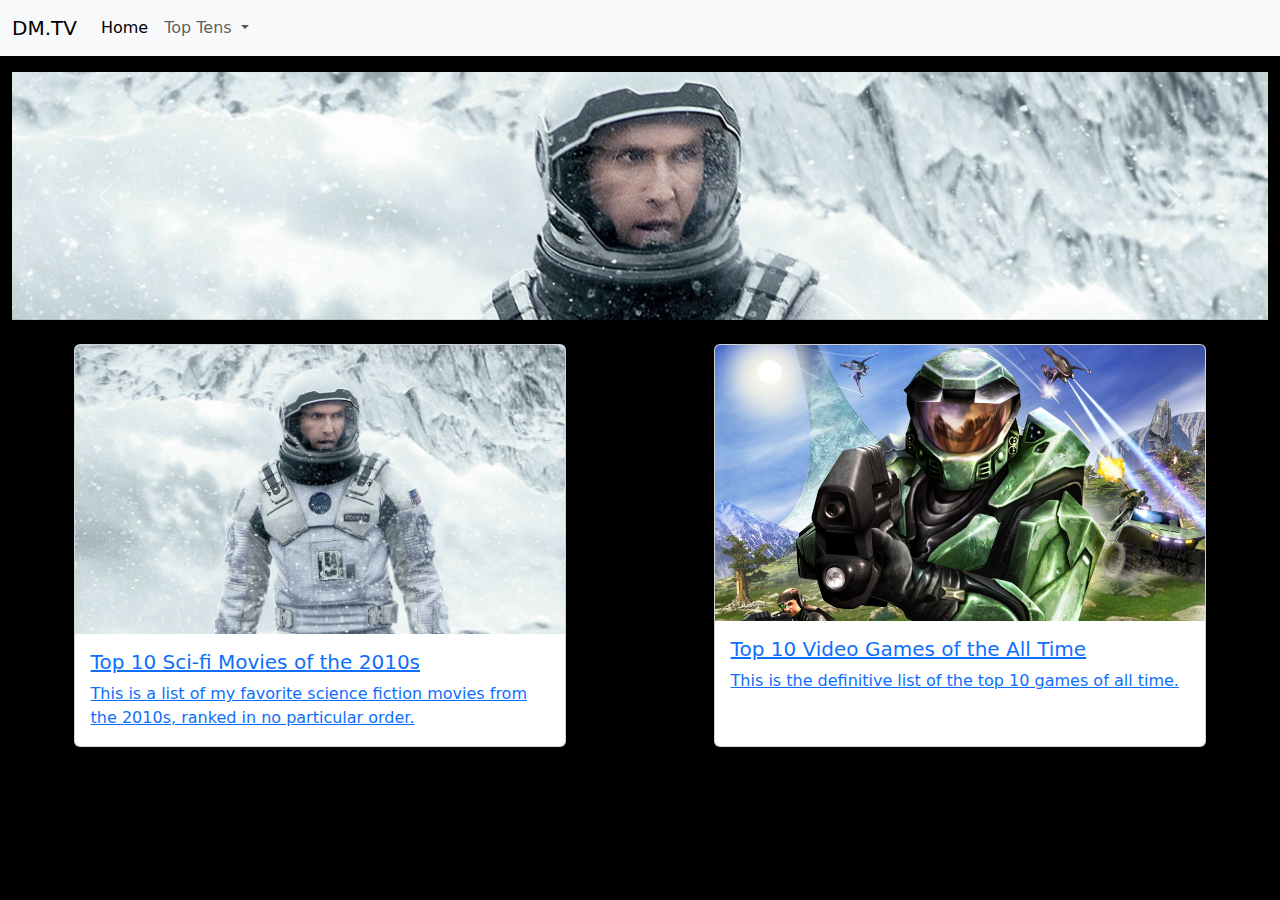
<file: index.html>
<!doctype html>
<html lang="en">

<head>
  <meta charset="utf-8">
  <meta name="viewport" content="width=device-width, initial-scale=1">
  <title>DM.TV Top Tens</title>
  <link href="https://cdn.jsdelivr.net/npm/bootstrap@5.3.3/dist/css/bootstrap.min.css" rel="stylesheet"
    integrity="sha384-QWTKZyjpPEjISv5WaRU9OFeRpok6YctnYmDr5pNlyT2bRjXh0JMhjY6hW+ALEwIH" crossorigin="anonymous">
  <link rel="stylesheet" href="./style/styles.css">
</head>

<body>
  <!-- Nav Bar -->
  <div class="container-fluid">
    <div class="row">
      <div class="col">
        <nav class="navbar navbar-expand-lg fixed-top bg-body-tertiary">
          <div class="container-fluid">
            <button class="navbar-toggler" type="button" data-bs-toggle="collapse" data-bs-target="#navbarNavDropdown"
              aria-controls="navbarNavDropdown" aria-expanded="false" aria-label="Toggle navigation">
              <span class="navbar-toggler-icon"></span>
            </button>
            <a class="navbar-brand" href="./index.html">DM.TV</a>
            <div class="collapse navbar-collapse" id="navbarNavDropdown">
              <ul class="navbar-nav">
                <li class="nav-item">
                  <a class="nav-link active" aria-current="page" href="./index.html">Home</a>
                </li>
                <li class="nav-item dropdown">
                  <a class="nav-link dropdown-toggle" href="#" role="button" data-bs-toggle="dropdown"
                    aria-expanded="false">
                    Top Tens
                  </a>
                  <ul class="dropdown-menu bg-secondary">
                    <li><a class="dropdown-item" href="./pages/games.html">Top 10 Video Games of All Time</a></li>
                    <li><a class="dropdown-item" href="./pages/movies.html">Top 10 Sci-fi Movies of the 2010s</a></li>
                  </ul>
                </li>
              </ul>
            </div>
          </div>
        </nav>
      </div>
    </div>
  </div>

  <!-- Carousel Background images -->
  <div class="container-fluid mt-5 pt-4 d-none d-lg-block">
    <div class="row">
      <div class="col">
        <div id="carouselExampleAutoplaying" class="carousel slide" data-bs-ride="carousel">
          <div class="carousel-inner">
            <div class="carousel-item active">
              <a href="./pages/movies.html">
                <img src="./assets/interstellarBanner.jpg" class="d-block w-100 carousel-image"
                  alt="Interstellar Movie Poster">
              </a>
            </div>
            <div class="carousel-item">
              <a href="./pages/games.html">
                <img src="./assets/HaloBanner.jpg" class="d-block w-100 carousel-image overflow-y-hidden"
                  alt="Halo Cover">
              </a>
            </div>
          </div>
          <button class="carousel-control-prev" type="button" data-bs-target="#carouselExampleAutoplaying"
            data-bs-slide="prev">
            <span class="carousel-control-prev-icon" aria-hidden="true"></span>
            <span class="visually-hidden">Previous</span>
          </button>
          <button class="carousel-control-next" type="button" data-bs-target="#carouselExampleAutoplaying"
            data-bs-slide="next">
            <span class="carousel-control-next-icon" aria-hidden="true"></span>
            <span class="visually-hidden">Next</span>
          </button>
        </div>
      </div>
    </div>
  </div>

  <!-- Cards For Each Top Ten -->
  <div class="container-fluid mt-4 d-none d-lg-block">
    <div class="row">
      <div class="col-md-6 d-flex justify-content-evenly">
        <div class="card" style="width: 80%;">
          <a href="./pages/movies.html">
            <img src="./assets/interstellarCardCrop.jpg" class="card-img-top landing-card-height"
              alt="Interstellar Movie Poster">
            <div class="card-body">
              <h5 class="card-title">Top 10 Sci-fi Movies of the 2010s </h5>
              <p class="card-text">This is a list of my favorite science fiction movies from the 2010s, ranked in no
                particular order.</p>
            </div>
          </a>
        </div>
      </div>
      <div class="col-md-6 d-flex justify-content-evenly">
        <div class="card" style="width: 80%;">
          <a href="./pages/games.html">
            <img src="./assets/Halo CE.jpg" class="card-img-top landing-card-height"
              alt="Halo Combat Evolved Cover Art">
            <div class="card-body">
              <h5 class="card-title">Top 10 Video Games of the All Time</h5>
              <p class="card-text">This is the definitive list of the top 10 games of all time.</p>
            </div>
          </a>
        </div>
      </div>
    </div>
  </div>

  <!-- Large Pic Cards -->
  <div class="container-fluid d-block d-lg-none mt-5 pt-3">
    <div class="row">
      <div class="col">
        <div class="card text-bg-dark">
          <a href="./pages/movies.html">
            <img src="./assets/interstellarCardCrop.jpg" class="card-img landing-card-height-2"
              alt="movie poster for Interstellar">
            <div class="card-img-overlay d-flex flex-column justify-content-end">
              <h5 class="card-title text-white bg-dark-transparent ms-4">Top 10 Sci-fi Movies of the 2010s</h5>
              <p class="card-text text-white bg-dark-transparent mb-5 ms-4">David Monterrosa</p>
            </div>
          </a>
        </div>
      </div>
    </div>
    <div class="row">
      <div class="col">
        <div class="card text-bg-dark">
          <a href="./pages/games.html">
            <img src="./assets/Halo CE.jpg" class="card-img  landing-card-height-2" alt="cover art for Halo">
            <div class="card-img-overlay d-flex flex-column justify-content-end">
              <h5 class="card-title text-white bg-dark-transparent ms-4">Top 10 Video Games of All Time</h5>
              <p class="card-text text-white bg-dark-transparent mb-5 ms-4">Thao Vang</p>
            </div>
          </a>
        </div>
      </div>
    </div>
  </div>

  <script src="https://cdn.jsdelivr.net/npm/bootstrap@5.3.3/dist/js/bootstrap.bundle.min.js"
    integrity="sha384-YvpcrYf0tY3lHB60NNkmXc5s9fDVZLESaAA55NDzOxhy9GkcIdslK1eN7N6jIeHz"
    crossorigin="anonymous"></script>
</body>

</html>
</file>
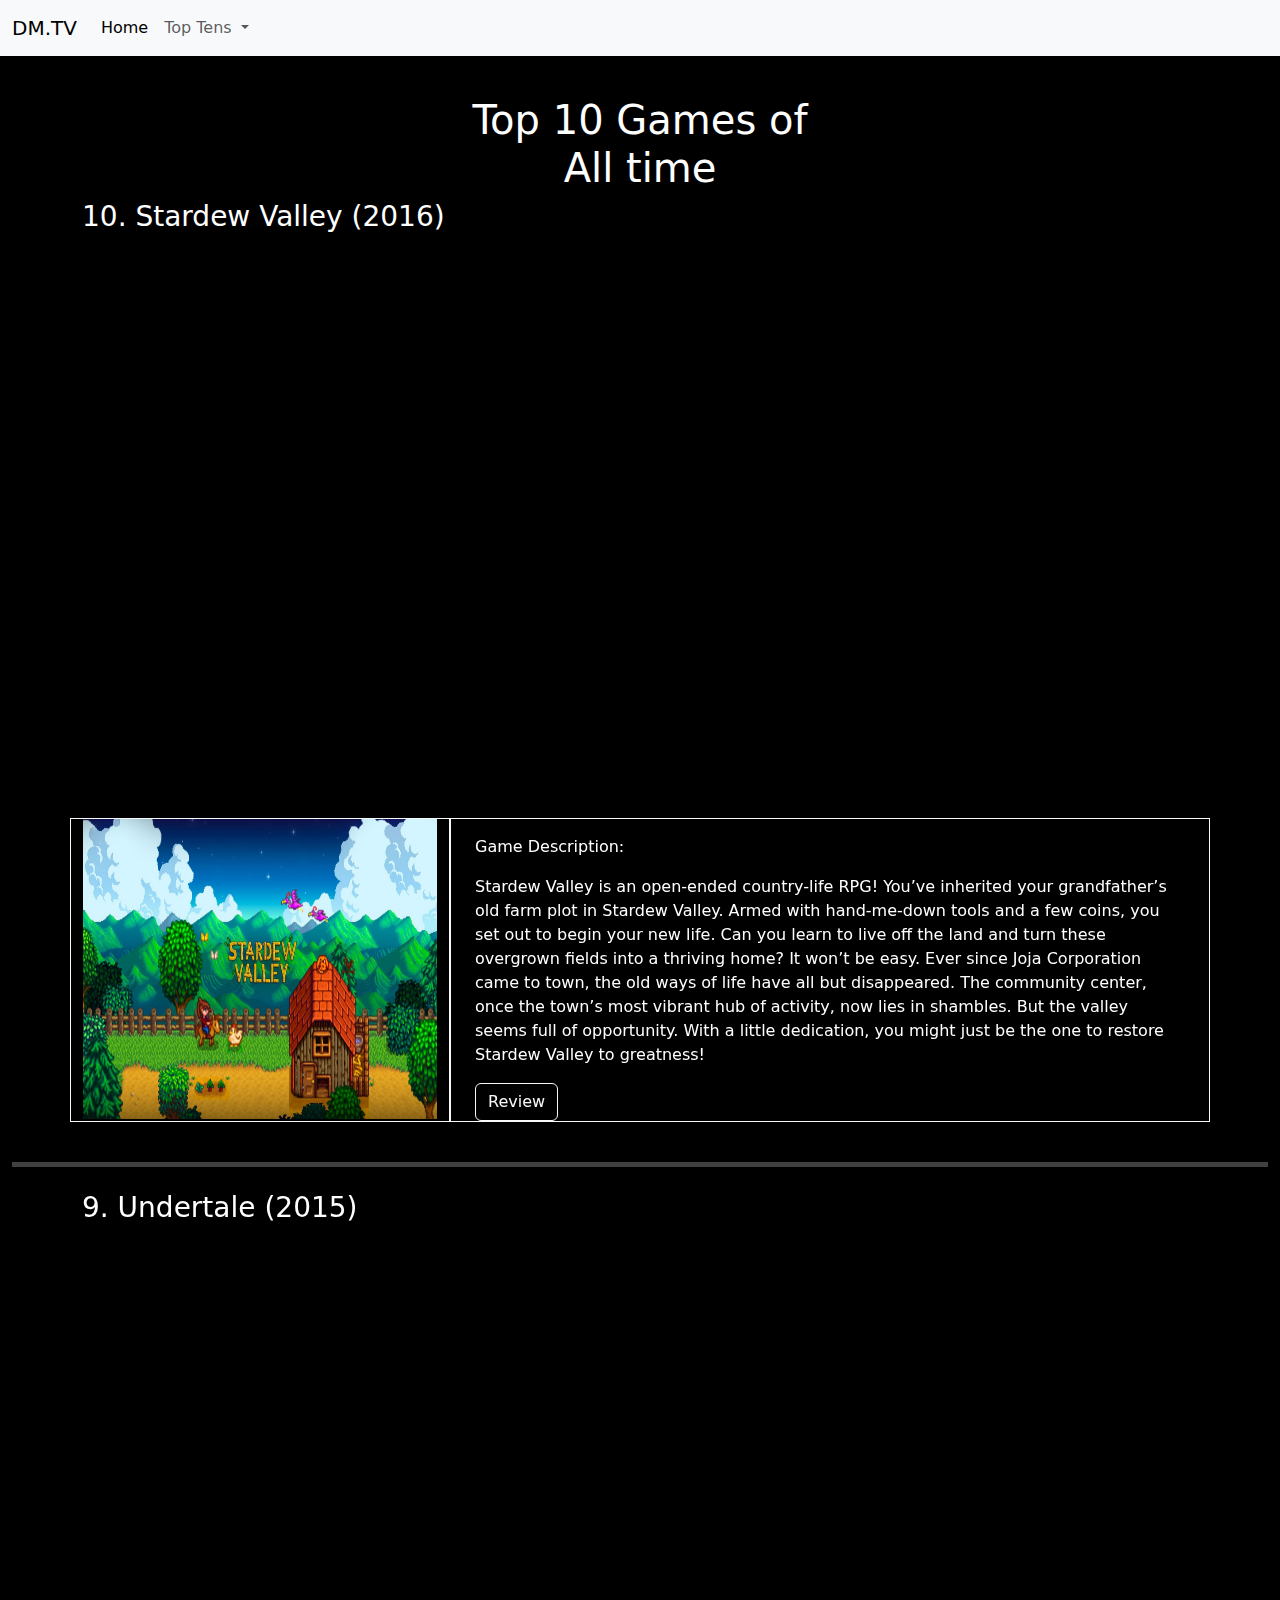
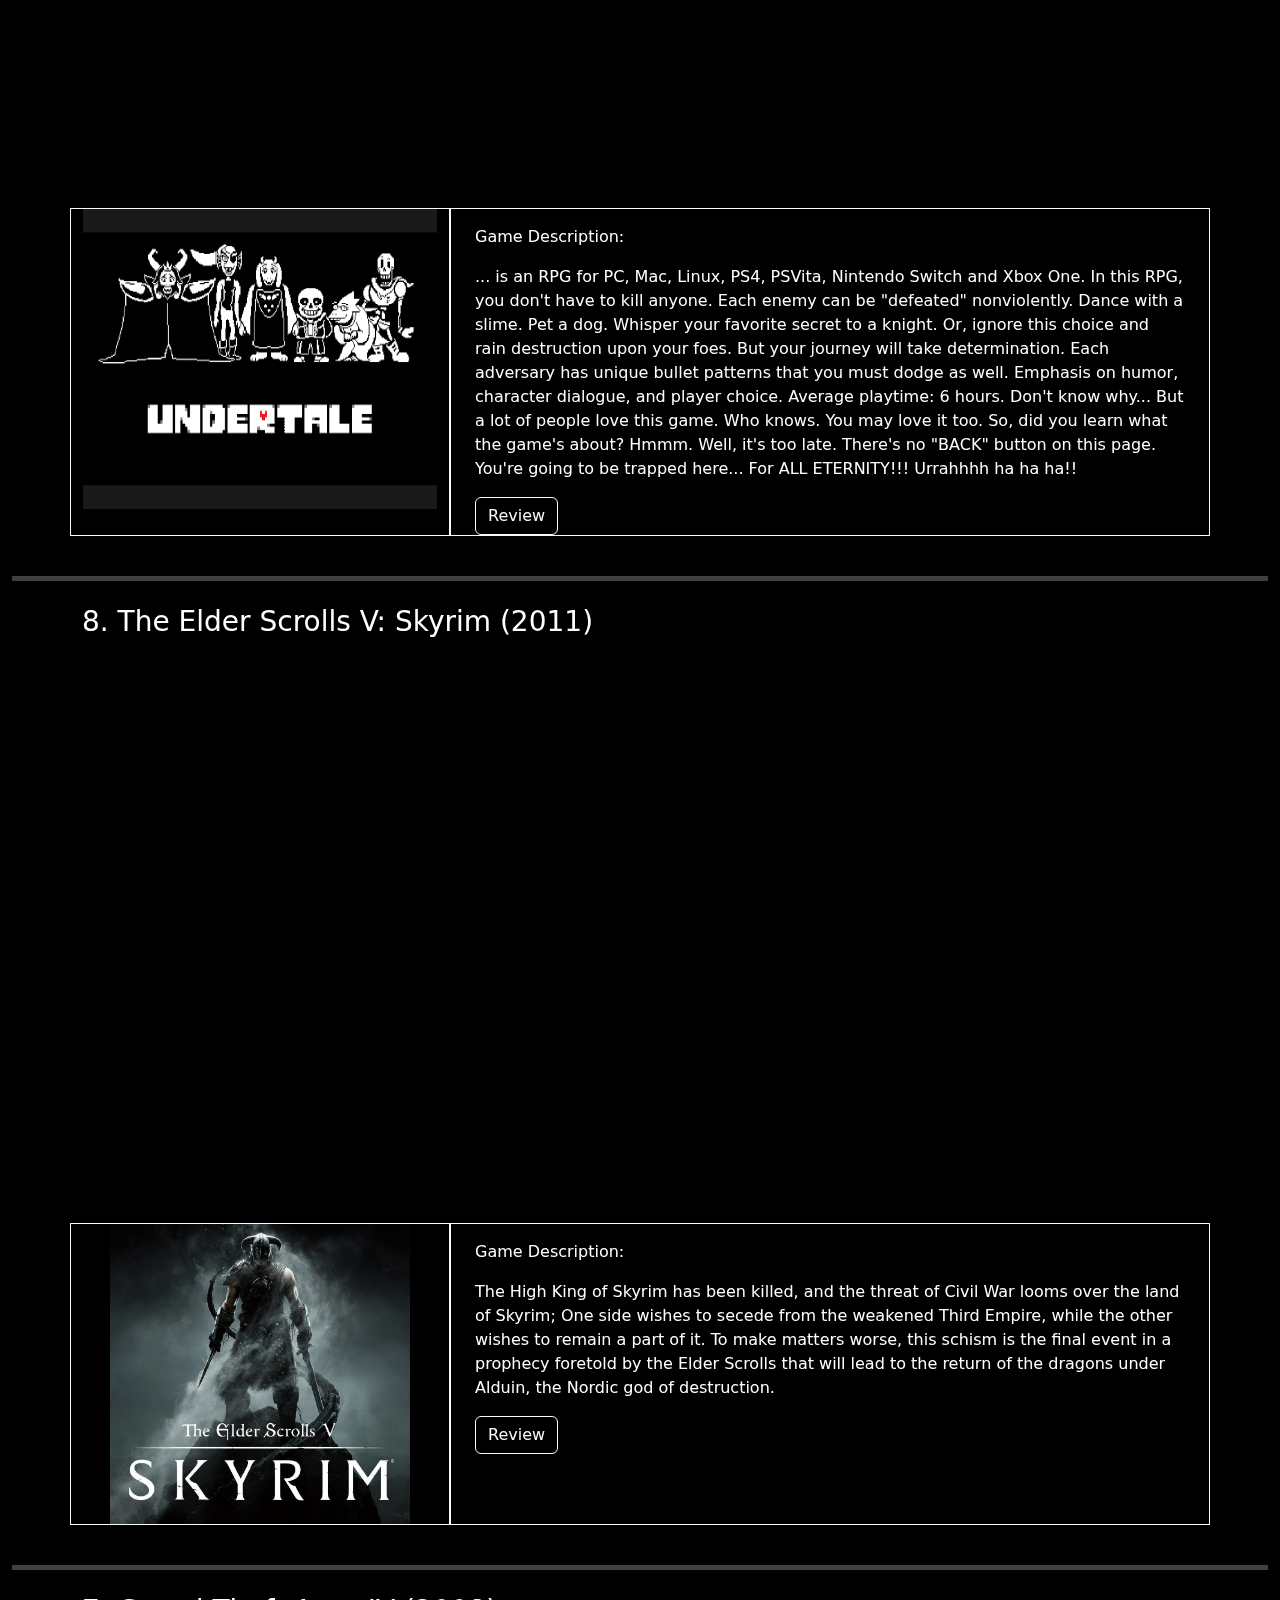
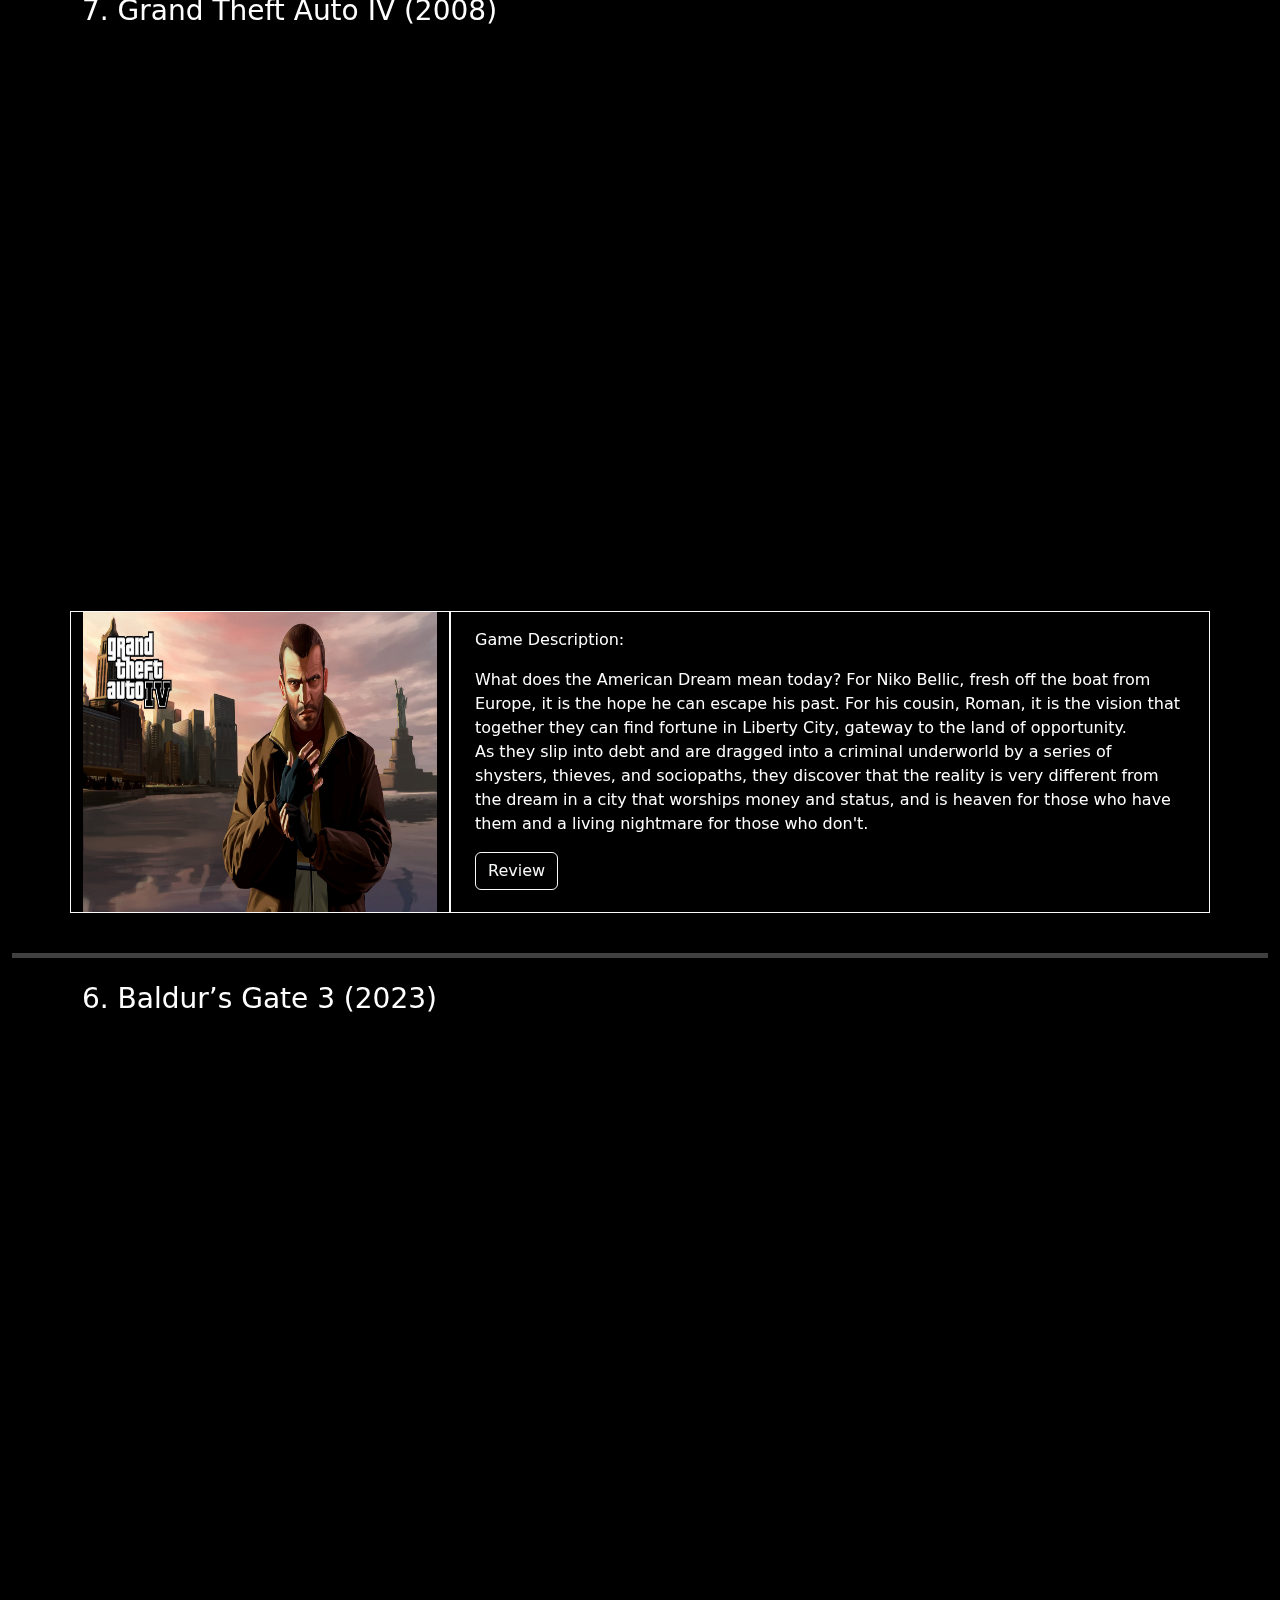
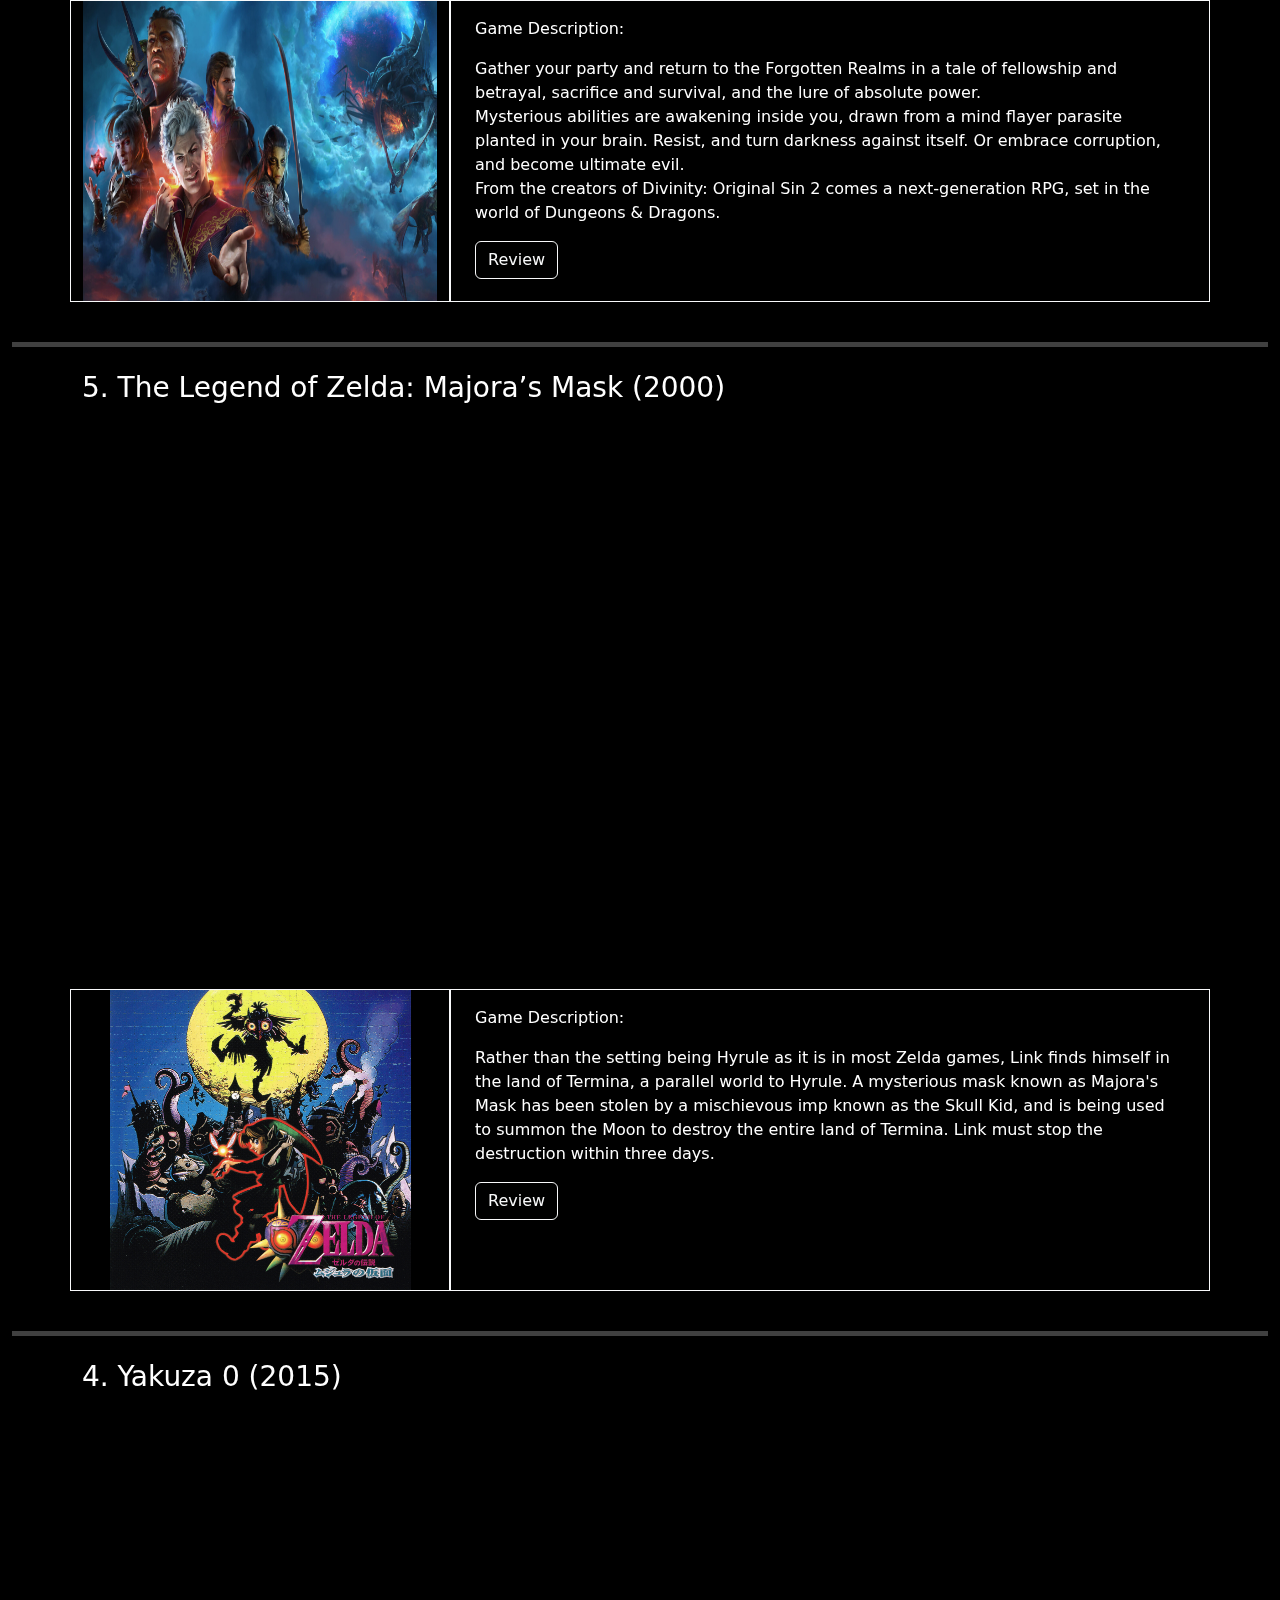
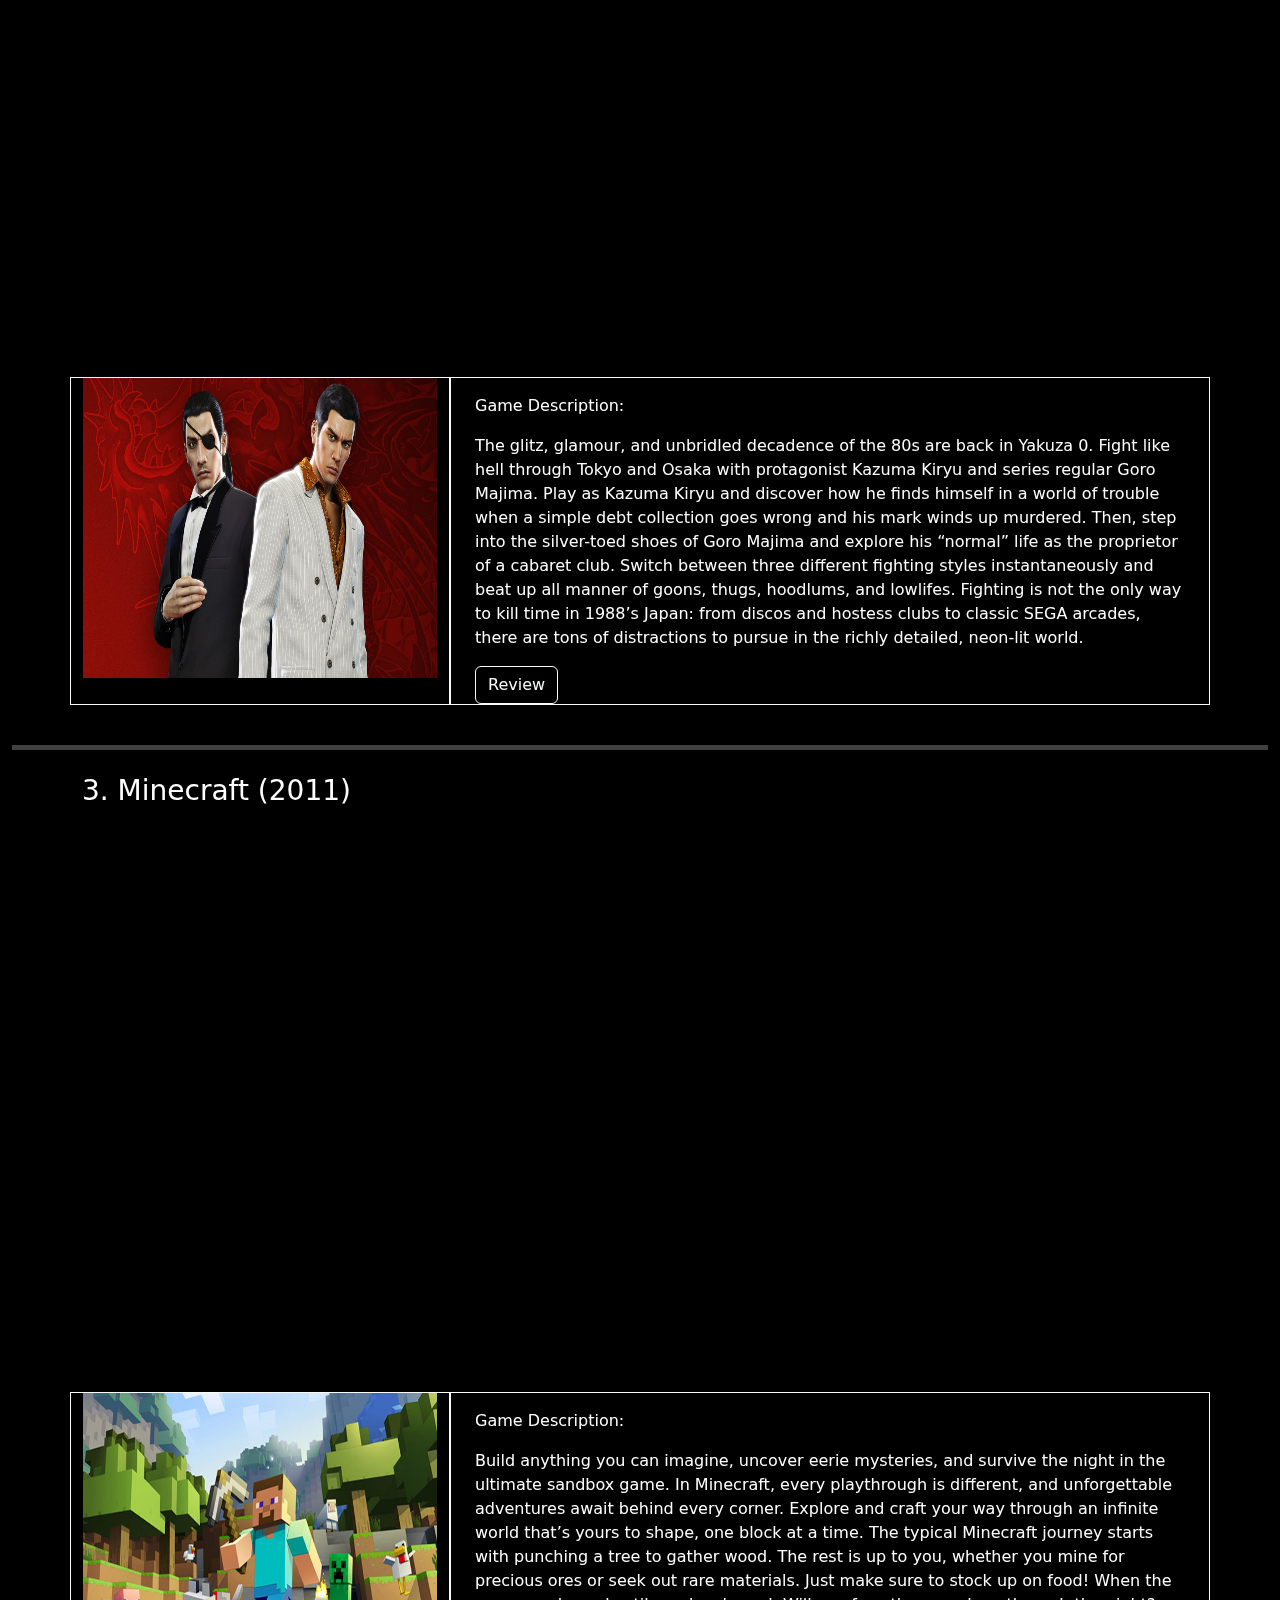
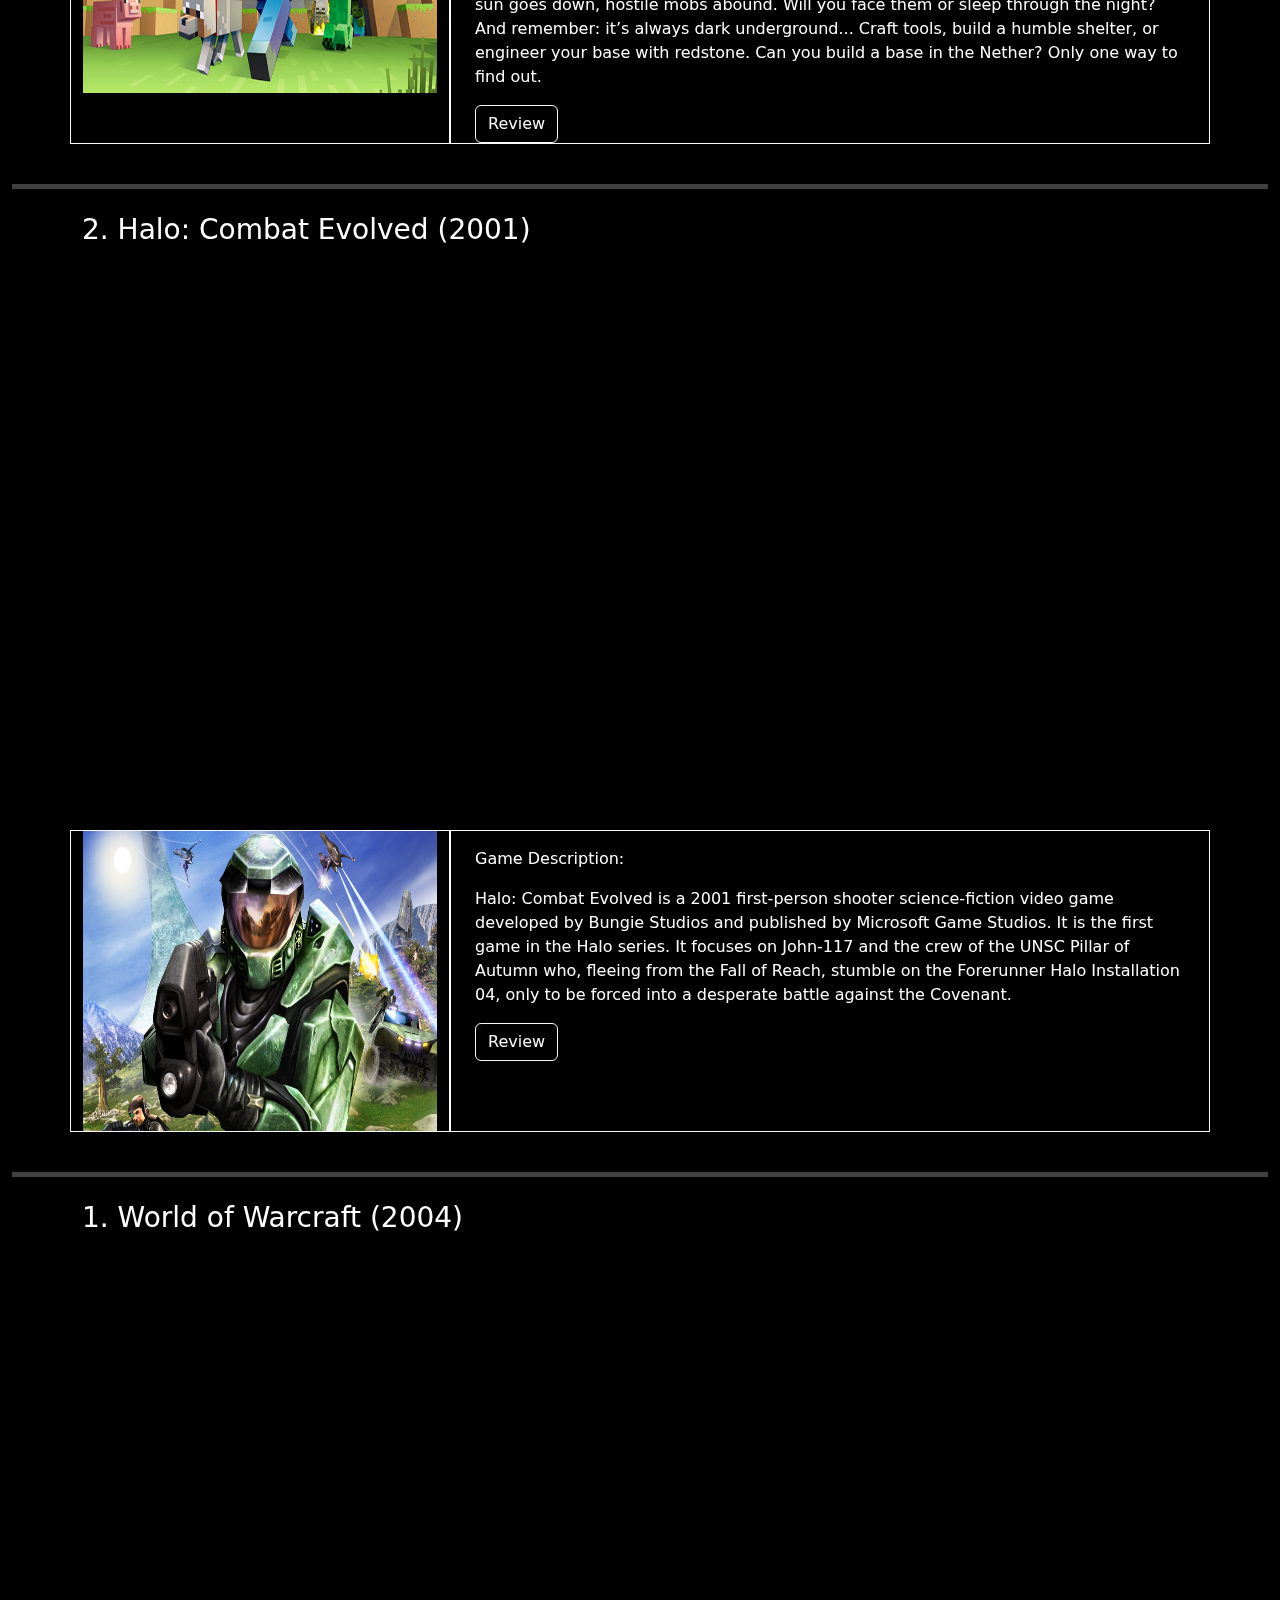
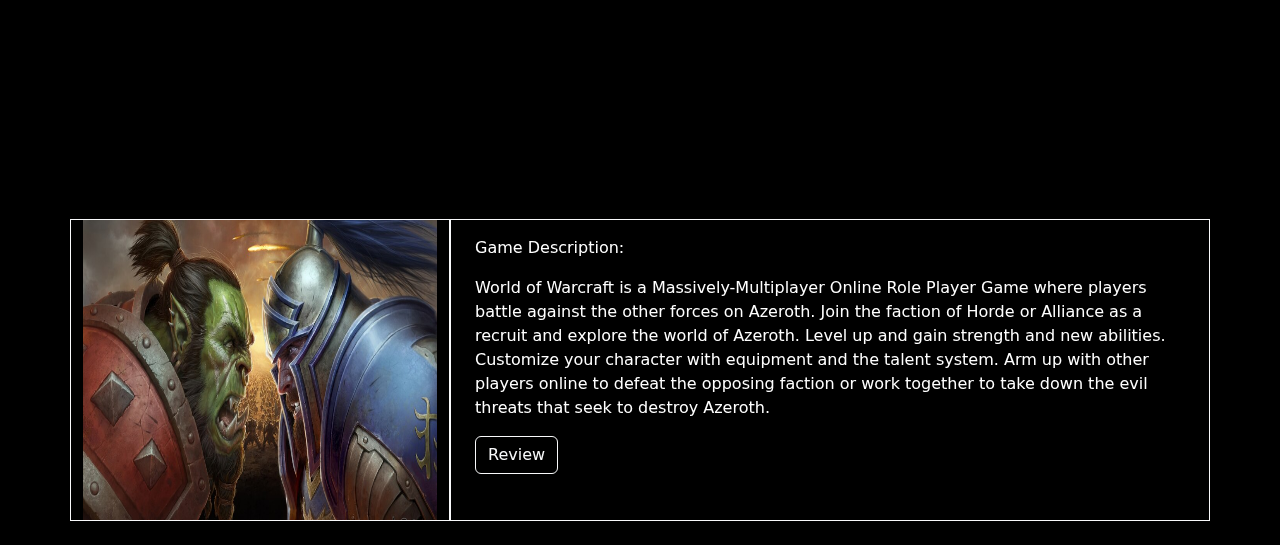
<file: pages/games.html>
<!doctype html>
<html lang="en">

<head>
  <meta charset="utf-8">
  <meta name="viewport" content="width=device-width, initial-scale=1">
  <title>Top Ten Games</title>
  <link href="https://cdn.jsdelivr.net/npm/bootstrap@5.3.3/dist/css/bootstrap.min.css" rel="stylesheet"
    integrity="sha384-QWTKZyjpPEjISv5WaRU9OFeRpok6YctnYmDr5pNlyT2bRjXh0JMhjY6hW+ALEwIH" crossorigin="anonymous">
  <link rel="stylesheet" href="../style/styles.css">
</head>

<body>

  <!-- Nav Bar -->
  <div class="container-fluid">
    <div class="row">
      <div class="col">
        <nav class="navbar navbar-expand-lg fixed-top bg-body-tertiary">
          <div class="container-fluid">
            <button class="navbar-toggler" type="button" data-bs-toggle="collapse" data-bs-target="#navbarNavDropdown"
              aria-controls="navbarNavDropdown" aria-expanded="false" aria-label="Toggle navigation">
              <span class="navbar-toggler-icon"></span>
            </button>
            <a class="navbar-brand" href="../index.html">DM.TV</a>
            <div class="collapse navbar-collapse" id="navbarNavDropdown">
              <ul class="navbar-nav">
                <li class="nav-item">
                  <a class="nav-link active" aria-current="page" href="../index.html">Home</a>
                </li>
                <li class="nav-item dropdown">
                  <a class="nav-link dropdown-toggle" href="#" role="button" data-bs-toggle="dropdown"
                    aria-expanded="false">
                    Top Tens
                  </a>
                  <ul class="dropdown-menu bg-secondary">
                    <li><a class="dropdown-item" href="../pages/games.html">Top 10 Video Games of All
                        Time</a></li>
                    <li><a class="dropdown-item" href="../pages/movies.html">Top 10 Sci-fi Movies of
                        the 2010s</a></li>
                  </ul>
                </li>
              </ul>
            </div>
          </div>
        </nav>
      </div>
    </div>
  </div>

  <!-- Page Title -->
  <div class="container mt-5 p-0">
    <div class="row">
      <div class="col-lg-4 p-0"></div> <!--Removed padding-->
      <div class="col-lg-4 p-0">
        <h1 class="text-white text-center mt-5 mb-2"> Top 10 Games of All
          time</h1>
      </div>
      <div class="col-lg-4 p-0"></div>
    </div>
  </div>

  <!-- Desktop Content Body -->
  <div class="container-fluid d-none d-lg-block "> <!-- fluid? -->
    <!-- Number 10 -->
    <div class="row">
      <div class="col">
        <div class="container">
          <div class="row">
            <div class="col">
              <h3 class="text-white">10. Stardew Valley (2016)</h3>
            </div>
          </div>
          <div class="row">
            <div class="col-md-2"></div>
            <div class="col-md-8 p-0 mt-5 mb-5 d-flex justify-content-center"> <!--480-res so 854*480-->
              <iframe width="854" height="480" src="https://www.youtube.com/embed/ot7uXNQskhs"
                title="Stardew Valley Trailer" frameborder="0"
                allow="accelerometer; autoplay; clipboard-write; encrypted-media; gyroscope; picture-in-picture; web-share"
                referrerpolicy="strict-origin-when-cross-origin" allowfullscreen></iframe>
            </div>
            <div class="col-md-2"></div>
          </div>
          <div class="row">
            <div class="col-md-4 mb-4 d-flex justify-content-center border border-light">
              <img src="../assets/Stardew Valley.jpg" class="img-fluid image-thumbnail"
                alt="picture of the strating page for Stardew Valley">
            </div>
            <div class="col-md-8 mb-4 border border-light">
              <div class="container">
                <div class="row">
                  <div class="col text-white mt-3">
                    <p class="text-white"> Game Description: </p>
                    <p>Stardew Valley is an open-ended country-life RPG!
                      You’ve inherited your grandfather’s old farm
                      plot in Stardew Valley. Armed with hand-me-down tools
                      and a few coins, you set out to begin your
                      new life. Can you learn to live off the land and turn
                      these overgrown fields into a thriving home?
                      It won’t be easy. Ever since Joja Corporation came to
                      town, the old ways of life have all but
                      disappeared. The community center, once the town’s most
                      vibrant hub of activity, now lies in
                      shambles. But the valley seems full of opportunity. With
                      a little dedication, you might just be
                      the one to restore Stardew Valley to greatness!
                    </p>
                  </div>
                </div>
                <div class="row d-flex justify-content-start">
                  <div class="col">
                    <button type="button" class="btn btn-outline-light" data-bs-toggle="modal"
                      data-bs-target="#reviewStardew">Review</button>
                  </div>
                </div>
              </div>
            </div>
          </div>
        </div>
      </div>
    </div>

    <hr class="border-5 mt-3 mb-3">

    <!-- Number 9 -->
    <div class="row">
      <div class="col">
        <div class="container">
          <div class="row">
            <div class="col mt-2"> <!-- Added Margin -->
              <h3 class="text-white">9. Undertale (2015)</h3>
            </div>
          </div>
          <div class="row">
            <div class="col-md-2"></div>
            <div class="col-md-8 p-0 mt-5 mb-5 d-flex justify-content-center"> <!-- removed Border & added margin -->
              <iframe width="854" height="480" src="https://www.youtube.com/embed/SqjY_-beWi0"
                title="Undertale - Nintendo Switch Release Trailer" frameborder="0"
                allow="accelerometer; autoplay; clipboard-write; encrypted-media; gyroscope; picture-in-picture; web-share"
                referrerpolicy="strict-origin-when-cross-origin" allowfullscreen></iframe>
            </div>
            <div class="col-md-2"></div>
          </div>
          <div class="row">
            <div class="col-md-4 mb-4 d-flex justify-content-center border border-light"> <!-- Added Margin -->
              <img src="../assets/Undertale.png" class="img-fluid image-thumbnail"
                alt="picture of the strating page for Undertale">
            </div>
            <div class="col-md-8 mb-4 border border-light"> <!-- Added Margin -->
              <div class="container">
                <div class="row">
                  <div class="col text-white mt-3">
                    <p class="text-white"> Game Description: </p>
                    <p>... is an RPG for PC, Mac, Linux, PS4, PSVita, Nintendo
                      Switch and Xbox One. In this RPG,
                      you
                      don't have to kill anyone. Each enemy can be "defeated"
                      nonviolently. Dance with a slime.
                      Pet a
                      dog. Whisper your favorite secret to a knight. Or,
                      ignore this choice and rain destruction
                      upon
                      your foes. But your journey will take determination.
                      Each adversary has unique bullet
                      patterns
                      that you must dodge as well. Emphasis on humor,
                      character dialogue, and player choice.
                      Average
                      playtime: 6 hours. Don't know why... But a lot of people
                      love this game. Who knows. You may
                      love
                      it too. So, did you learn what the game's about? Hmmm.
                      Well, it's too late. There's no
                      "BACK"
                      button on this page. You're going to be trapped here...
                      For ALL ETERNITY!!! Urrahhhh ha ha
                      ha!!
                    </p>
                  </div>
                </div>
                <div class="row d-flex justify-content-start">
                  <div class="col">
                    <button type="button" class="btn btn-outline-light" data-bs-toggle="modal"
                      data-bs-target="#reviewUndetale">Review</button>
                  </div>
                </div>
              </div>
            </div>
          </div>
        </div>
      </div>
    </div>

    <hr class="border-5 mt-3 mb-3"> <!-- Added Margin -->

    <!-- Number 8 -->
    <div class="row">
      <div class="col">
        <div class="container">
          <div class="row">
            <div class="col mt-2">
              <h3 class="text-white">8. The Elder Scrolls V: Skyrim
                (2011)</h3>
            </div>
          </div>
          <div class="row">
            <div class="col-md-2"></div>
            <div class="col-md-8 p-0 mt-5 mb-5 d-flex justify-content-center">
              <iframe width="854" height="480" src="https://www.youtube.com/embed/JSRtYpNRoN0"
                title="The Elder Scrolls V: Skyrim - Official Trailer" frameborder="0"
                allow="accelerometer; autoplay; clipboard-write; encrypted-media; gyroscope; picture-in-picture; web-share"
                referrerpolicy="strict-origin-when-cross-origin" allowfullscreen></iframe>
            </div>
            <div class="col-md-2"></div>
          </div>
          <div class="row">
            <div class="col-md-4 mb-4 d-flex justify-content-center border border-light">
              <img src="../assets/Skyrim.jpg" class="img-fluid image-thumbnail" alt="boxart for Skyrim">
            </div>
            <div class="col-md-8 mb-4 border border-light">
              <div class="container">
                <div class="row">
                  <div class="col text-white mt-3">
                    <p class="text-white"> Game Description: </p>
                    <p>The High King of Skyrim has been killed, and the threat
                      of Civil War looms over the land of
                      Skyrim; One side wishes to secede from the weakened
                      Third Empire, while the other wishes to
                      remain
                      a part of it. To make matters worse, this schism is the
                      final event in a prophecy foretold
                      by
                      the Elder Scrolls that will lead to the return of the
                      dragons under Alduin,
                      the Nordic god of
                      destruction.
                    </p>
                  </div>
                </div>
                <div class="row d-flex justify-content-start">
                  <div class="col">
                    <button type="button" class="btn btn-outline-light" data-bs-toggle="modal"
                      data-bs-target="#reviewSkyrim">Review</button>
                  </div>
                </div>
              </div>
            </div>
          </div>
        </div>
      </div>
    </div>

    <hr class="border-5 mt-3 mb-3">

    <!-- Number 7 -->
    <div class="row">
      <div class="col">
        <div class="container">
          <div class="row">
            <div class="col mt-2">
              <h3 class="text-white">7. Grand Theft Auto IV (2008)</h3>
            </div>
          </div>
          <div class="row">
            <div class="col-md-2"></div>
            <div class="col-md-8 p-0 mt-5 mb-5 d-flex justify-content-center">
              <iframe width="854" height="480" src="https://www.youtube.com/embed/M80K51DosFo"
                title="Grand Theft Auto IV Trailer 1 &quot;Things Will Be Different&quot;" frameborder="0"
                allow="accelerometer; autoplay; clipboard-write; encrypted-media; gyroscope; picture-in-picture; web-share"
                referrerpolicy="strict-origin-when-cross-origin" allowfullscreen></iframe>
            </div>
            <div class="col-md-2"></div>
          </div>
          <div class="row">
            <div class="col-md-4 mb-4 d-flex justify-content-center border border-light">
              <img src="../assets/GTA IV.jpg" class="img-fluid image-thumbnail"
                alt="background cover for Grand Theft Auto 4">
            </div>
            <div class="col-md-8 mb-4 border border-light">
              <div class="container">
                <div class="row">
                  <div class="col text-white mt-3">
                    <p class="text-white"> Game Description: </p>
                    <p>What does the American Dream mean today? For Niko
                      Bellic, fresh off the boat from Europe,
                      it is
                      the hope he can escape his past. For his cousin, Roman,
                      it is the vision that together they
                      can
                      find fortune in Liberty City, gateway to the land of
                      opportunity.<br>As they slip into debt
                      and
                      are dragged into a criminal underworld by a series of
                      shysters, thieves, and sociopaths,
                      they
                      discover that the reality is very different from the
                      dream in a city that worships money and
                      status, and is heaven for those who have them and a
                      living nightmare for those who don't.
                    </p>
                  </div>
                </div>
                <div class="row d-flex justify-content-start">
                  <div class="col">
                    <button type="button" class="btn btn-outline-light" data-bs-toggle="modal"
                      data-bs-target="#reviewGTA">Review</button>
                  </div>
                </div>
              </div>
            </div>
          </div>
        </div>
      </div>
    </div>

    <hr class="border-5 mt-3 mb-3">

    <!-- Number 6 -->
    <div class="row">
      <div class="col">
        <div class="container">
          <div class="row">
            <div class="col mt-2">
              <h3 class="text-white">6. Baldur’s Gate 3 (2023)</h3>
            </div>
          </div>
          <div class="row">
            <div class="col-md-2"></div>
            <div class="col-md-8 p-0 mt-5 mb-5 d-flex justify-content-center">
              <iframe width="854" height="480" src="https://www.youtube.com/embed/OcP0WdH7rTs"
                title="Baldur&#39;s Gate 3 - Official Announcement Trailer" frameborder="0"
                allow="accelerometer; autoplay; clipboard-write; encrypted-media; gyroscope; picture-in-picture; web-share"
                referrerpolicy="strict-origin-when-cross-origin" allowfullscreen></iframe>
            </div>
            <div class="col-md-2"></div>
          </div>
          <div class="row">
            <div class="col-md-4 mb-4 d-flex justify-content-center border border-light">
              <img src="../assets/BG3.jpeg" class="img-fluid image-thumbnail"
                alt="background cover for Baldur's Gate 3">
            </div>
            <div class="col-md-8 mb-4 border border-light">
              <div class="container">
                <div class="row">
                  <div class="col text-white mt-3">
                    <p class="text-white"> Game Description: </p>
                    <p>Gather your party and return to the Forgotten Realms in
                      a tale of fellowship and betrayal,
                      sacrifice and survival, and the lure of absolute power.
                      <br>Mysterious abilities are
                      awakening
                      inside you, drawn from a mind flayer parasite planted in
                      your brain. Resist, and turn
                      darkness
                      against itself. Or embrace corruption, and become
                      ultimate evil. <br>From the creators of
                      Divinity: Original Sin 2 comes a next-generation RPG,
                      set in the world of Dungeons &
                      Dragons.
                    </p>
                  </div>
                </div>
                <div class="row d-flex justify-content-start">
                  <div class="col">
                    <button type="button" class="btn btn-outline-light" data-bs-toggle="modal"
                      data-bs-target="#reviewBG3">Review</button>
                  </div>
                </div>
              </div>
            </div>
          </div>
        </div>
      </div>
    </div>

    <hr class="border-5 mt-3 mb-3">

    <!-- Number 5 -->
    <div class="row">
      <div class="col">
        <div class="container">
          <div class="row">
            <div class="col mt-2">
              <h3 class="text-white">5. The Legend of Zelda: Majora’s Mask
                (2000)</h3>
            </div>
          </div>
          <div class="row">
            <div class="col-md-2"></div>
            <div class="col-md-8 p-0 mt-5 mb-5 d-flex justify-content-center">
              <iframe width="854" height="480" src="https://www.youtube.com/embed/fTv_p5hEu0A"
                title="The Legend of Zelda: Majora’s Mask Trailer - Nintendo 64 - Nintendo Switch Online"
                frameborder="0"
                allow="accelerometer; autoplay; clipboard-write; encrypted-media; gyroscope; picture-in-picture; web-share"
                referrerpolicy="strict-origin-when-cross-origin" allowfullscreen></iframe>
            </div>
            <div class="col-md-2"></div>
          </div>
          <div class="row">
            <div class="col-md-4 mb-4 d-flex justify-content-center border border-light">
              <img src="../assets/Majora's Mask.png" class="img-fluid image-thumbnail" alt="box art for Majora's Mask">
            </div>
            <div class="col-md-8 mb-4 border border-light">
              <div class="container">
                <div class="row">
                  <div class="col text-white mt-3">
                    <p class="text-white"> Game Description: </p>
                    <p>Rather than the setting being Hyrule as it is in most
                      Zelda games, Link finds himself in
                      the land
                      of Termina, a parallel world to Hyrule. A mysterious
                      mask known as Majora's Mask has been
                      stolen
                      by a mischievous imp known as the Skull Kid, and is
                      being used to summon the Moon to destroy
                      the
                      entire land of Termina. Link must stop the destruction
                      within three days.
                    </p>
                  </div>
                </div>
                <div class="row d-flex justify-content-start">
                  <div class="col">
                    <button type="button" class="btn btn-outline-light" data-bs-toggle="modal"
                      data-bs-target="#reviewZelda">Review</button>
                  </div>
                </div>
              </div>
            </div>
          </div>
        </div>
      </div>
    </div>

    <hr class="border-5 mt-3 mb-3">

    <!-- Number 4 -->
    <div class="row">
      <div class="col">
        <div class="container">
          <div class="row">
            <div class="col mt-2">
              <h3 class="text-white">4. Yakuza 0 (2015)</h3>
            </div>
          </div>
          <div class="row">
            <div class="col-md-2"></div>
            <div class="col-md-8 p-0 mt-5 mb-5 d-flex justify-content-center">
              <iframe width="854" height="480" src="https://www.youtube.com/embed/7_sDlcmriQY"
                title="PlayStation Experience 2015: Yakuza 0 - Announcement Teaser Trailer | PS4" frameborder="0"
                allow="accelerometer; autoplay; clipboard-write; encrypted-media; gyroscope; picture-in-picture; web-share"
                referrerpolicy="strict-origin-when-cross-origin" allowfullscreen></iframe>
            </div>
            <div class="col-md-2"></div>
          </div>
          <div class="row">
            <div class="col-md-4 mb-4 d-flex justify-content-center border border-light">
              <img src="../assets/Yakuza 0.jpg" class="img-fluid image-thumbnail" alt="Cover Art for Yakuza 0">
            </div>
            <div class="col-md-8 mb-4 border border-light">
              <div class="container">
                <div class="row">
                  <div class="col text-white mt-3">
                    <p class="text-white"> Game Description: </p>
                    <p>The glitz, glamour, and unbridled decadence of the 80s
                      are back in Yakuza 0. Fight like
                      hell
                      through Tokyo and Osaka with protagonist Kazuma Kiryu
                      and series regular Goro Majima. Play
                      as
                      Kazuma Kiryu and discover how he finds himself in a
                      world of trouble when a simple debt
                      collection
                      goes wrong and his mark winds up murdered. Then, step
                      into the silver-toed shoes of Goro
                      Majima
                      and explore his “normal” life as the proprietor of a
                      cabaret club. Switch between three
                      different
                      fighting styles instantaneously and beat up all manner
                      of goons, thugs, hoodlums, and
                      lowlifes.
                      Fighting is not the only way to kill time in 1988’s
                      Japan: from discos and hostess clubs to
                      classic SEGA arcades, there are tons of distractions to
                      pursue in the richly detailed,
                      neon-lit
                      world.
                    </p>
                  </div>
                </div>
                <div class="row d-flex justify-content-start">
                  <div class="col">
                    <button type="button" class="btn btn-outline-light" data-bs-toggle="modal"
                      data-bs-target="#reviewYakuza">Review</button>
                  </div>
                </div>
              </div>
            </div>
          </div>
        </div>
      </div>
    </div>

    <hr class="border-5 mt-3 mb-3">

    <!-- Number 3 -->
    <div class="row">
      <div class="col">
        <div class="container">
          <div class="row">
            <div class="col mt-2">
              <h3 class="text-white">3. Minecraft (2011)</h3>
            </div>
          </div>
          <div class="row">
            <div class="col-md-2"></div>
            <div class="col-md-8 p-0 mt-5 mb-5 d-flex justify-content-center">
              <iframe width="854" height="480" src="https://www.youtube.com/embed/MmB9b5njVbA"
                title="Official Minecraft Trailer" frameborder="0"
                allow="accelerometer; autoplay; clipboard-write; encrypted-media; gyroscope; picture-in-picture; web-share"
                referrerpolicy="strict-origin-when-cross-origin" allowfullscreen></iframe>
            </div>
            <div class="col-md-2"></div>
          </div>
          <div class="row">
            <div class="col-md-4 mb-4 d-flex justify-content-center border border-light">
              <img src="../assets/Minecraft.jpg" class="img-fluid image-thumbnail" alt="cover art for minecarft">
            </div>
            <div class="col-md-8 mb-4 border border-light">
              <div class="container">
                <div class="row">
                  <div class="col text-white mt-3">
                    <p class="text-white"> Game Description: </p>
                    <p>Build anything you can imagine, uncover eerie
                      mysteries, and survive the night in the
                      ultimate
                      sandbox game. In Minecraft, every playthrough is
                      different, and unforgettable adventures
                      await
                      behind every corner. Explore and craft your way through
                      an infinite world that’s yours to
                      shape,
                      one block at a time. The typical Minecraft journey
                      starts with punching a tree to gather
                      wood. The
                      rest is up to you, whether you mine for precious ores or
                      seek out rare materials. Just make
                      sure
                      to stock up on food! When the sun goes down, hostile
                      mobs abound. Will you face them or
                      sleep
                      through the night? And remember: it’s always dark
                      underground... Craft tools, build a humble
                      shelter, or engineer your base with redstone. Can you
                      build a base in the Nether? Only one
                      way to
                      find out.
                    </p>
                  </div>
                </div>
                <div class="row d-flex justify-content-start">
                  <div class="col">
                    <button type="button" class="btn btn-outline-light" data-bs-toggle="modal"
                      data-bs-target="#reviewMinecraft">Review</button>
                  </div>
                </div>
              </div>
            </div>
          </div>
        </div>
      </div>
    </div>

    <hr class="border-5 mt-3 mb-3">

    <!-- Number 2 -->
    <div class="row">
      <div class="col">
        <div class="container">
          <div class="row">
            <div class="col mt-2">
              <h3 class="text-white">2. Halo: Combat Evolved (2001)</h3>
            </div>
          </div>
          <div class="row">
            <div class="col-md-2"></div>
            <div class="col-md-8 p-0 mt-5 mb-5 d-flex justify-content-center">
              <iframe width="854" height="480" src="https://www.youtube.com/embed/uW_GT2OP3X0"
                title="Halo: Anniversary Campaign Trailer" frameborder="0"
                allow="accelerometer; autoplay; clipboard-write; encrypted-media; gyroscope; picture-in-picture; web-share"
                referrerpolicy="strict-origin-when-cross-origin" allowfullscreen></iframe>
            </div>
            <div class="col-md-2"></div>
          </div>
          <div class="row">
            <div class="col-md-4 mb-4 d-flex justify-content-center border border-light">
              <img src="../assets/Halo CE.jpg" class="img-fluid image-thumbnail" alt="background cover for Halo">
            </div>
            <div class="col-md-8 mb-4 border border-light">
              <div class="container">
                <div class="row">
                  <div class="col text-white mt-3">
                    <p class="text-white"> Game Description: </p>
                    <p>Halo: Combat Evolved is a 2001 first-person shooter
                      science-fiction video game developed
                      by Bungie Studios and published by Microsoft Game
                      Studios. It is the first game in
                      the Halo series. It focuses on John-117 and the crew of
                      the UNSC Pillar of Autumn who,
                      fleeing
                      from the Fall of Reach, stumble on the Forerunner Halo
                      Installation 04, only to be forced
                      into
                      a desperate battle against the Covenant.
                    </p>
                  </div>
                </div>
                <div class="row d-flex justify-content-start">
                  <div class="col">
                    <button type="button" class="btn btn-outline-light" data-bs-toggle="modal"
                      data-bs-target="#reviewHalo">Review</button>
                  </div>
                </div>
              </div>
            </div>
          </div>
        </div>
      </div>
    </div>

    <hr class="border-5 mt-3 mb-3">

    <!-- Number 1 -->
    <div class="row">
      <div class="col">
        <div class="container">
          <div class="row">
            <div class="col mt-2">
              <h3 class="text-white">1. World of Warcraft (2004)</h3>
            </div>
          </div>
          <div class="row">
            <div class="col-md-2"></div>
            <div class="col-md-8 p-0 mt-5 mb-5 d-flex justify-content-center">
              <iframe width="854" height="480" src="https://www.youtube.com/embed/vlVSJ0AvZe0"
                title="World of Warcraft Cinematic Trailer" frameborder="0"
                allow="accelerometer; autoplay; clipboard-write; encrypted-media; gyroscope; picture-in-picture; web-share"
                referrerpolicy="strict-origin-when-cross-origin" allowfullscreen></iframe>
            </div>
            <div class="col-md-2"></div>
          </div>
          <div class="row">
            <div class="col-md-4 mb-4 d-flex justify-content-center border border-light">
              <img src="../assets/WoW.jpg" class="img-fluid image-thumbnail"
                alt="background cover for World of Warcraft: Battle for Azeroth">
            </div>
            <div class="col-md-8 mb-4 border border-light">
              <div class="container">
                <div class="row">
                  <div class="col text-white mt-3">
                    <p class="text-white"> Game Description: </p>
                    <p>World of Warcraft is a Massively-Multiplayer Online
                      Role Player Game where players battle
                      against
                      the other forces on Azeroth. Join the faction of Horde
                      or Alliance as a recruit and explore
                      the
                      world of Azeroth. Level up and gain strength and new
                      abilities. Customize your character
                      with
                      equipment and the talent system. Arm up with other
                      players online to defeat the opposing
                      faction
                      or work together to take down the evil threats that seek
                      to destroy Azeroth.
                    </p>
                  </div>
                </div>
                <div class="row d-flex justify-content-start">
                  <div class="col">
                    <button type="button" class="btn btn-outline-light" data-bs-toggle="modal"
                      data-bs-target="#reviewWow">Review</button>
                  </div>
                </div>
              </div>
            </div>
          </div>
        </div>
      </div>
    </div>

  </div>

  <!-- Tablet Content Body -->
  <div class="container-fluid d-block d-lg-none mt-5">
    <div class="row">
      <div class="col">
        <!-- Carousel -->
        <div id="carouselTopGames" class="carousel slide">
          <div class="carousel-inner">
            <!-- Carousel Number 10 -->
            <div class="carousel-item active">
              <div class="container">
                <div class="row">
                  <div class="col mb-5">
                    <h3 class="text-white">10. Stardew Valley (2016)</h3>
                  </div>
                </div>
                <div class="row">
                  <div class="col">
                    <div class="card">
                      <img src="../assets/Stardew Valley.jpg" class="card-img-top carousel-image-height" alt="starting page of stardew valley">
                      <div class="card-body bg-black card-body-height overflow-y-scroll">
                        <p class="card-text text-white">Stardew Valley is an open-ended country-life RPG!
                          You’ve inherited your grandfather’s old farm
                          plot in Stardew Valley. Armed with hand-me-down tools
                          and a few coins, you set out to begin your
                          new life. Can you learn to live off the land and turn
                          these overgrown fields into a thriving home?
                          It won’t be easy. Ever since Joja Corporation came to
                          town, the old ways of life have all but
                          disappeared. The community center, once the town’s most
                          vibrant hub of activity, now lies in
                          shambles. But the valley seems full of opportunity. With
                          a little dedication, you might just be
                          the one to restore Stardew Valley to greatness!</p>
                        <div class="container">
                          <div class="row">
                            <div class="col-4">
                            </div>
                            <div class="col-sm-2">
                              <button type="button" class="btn btn-outline-light" data-bs-toggle="modal"
                              data-bs-target="#trailerStardew">Trailer</button>
                            </div>
                            <div class="col-sm-2">
                              <button type="button" class="btn btn-outline-light" data-bs-toggle="modal"
                              data-bs-target="#reviewStardew">Review</button>
                            </div>
                            <div class="col-4">
                            </div>
                          </div>
                        </div>
                      </div>
                    </div>
                  </div>
                </div>
              </div>
            </div>
            <!-- Carousel Number 9 -->
            <div class="carousel-item">
              <div class="container">
                <div class="row">
                  <div class="col mb-5">
                    <h3 class="text-white">9. Undertale (2015)</h3>
                  </div>
                </div>
                <div class="row">
                  <div class="col">
                    <div class="card bg-black border border-light">
                      <img src="../assets/Undertale.png" class="card-img-top carousel-image-height" alt="starting page of undertale">
                      <div class="card-body bg-black card-body-height overflow-y-scroll border border-light">
                        <p class="card-text text-white">... is an RPG for PC, Mac, Linux, PS4, PSVita, Nintendo
                          Switch and Xbox One. In this RPG,
                          you
                          don't have to kill anyone. Each enemy can be "defeated"
                          nonviolently. Dance with a slime.
                          Pet a
                          dog. Whisper your favorite secret to a knight. Or,
                          ignore this choice and rain destruction
                          upon
                          your foes. But your journey will take determination.
                          Each adversary has unique bullet
                          patterns
                          that you must dodge as well. Emphasis on humor,
                          character dialogue, and player choice.
                          Average
                          playtime: 6 hours. Don't know why... But a lot of people
                          love this game. Who knows. You may
                          love
                          it too. So, did you learn what the game's about? Hmmm.
                          Well, it's too late. There's no
                          "BACK"
                          button on this page. You're going to be trapped here...
                          For ALL ETERNITY!!! Urrahhhh ha ha
                          ha!!</p>
                        <div class="container">
                          <div class="row">
                            <div class="col-4">
                            </div>
                            <div class="col-sm-2">
                              <button type="button" class="btn btn-outline-light" data-bs-toggle="modal"
                              data-bs-target="#trailerUndertale">Trailer</button>
                            </div>
                            <div class="col-sm-2">
                              <button type="button" class="btn btn-outline-light" data-bs-toggle="modal"
                              data-bs-target="#reviewUndertale">Review</button>
                            </div>
                            <div class="col-4">
                            </div>
                          </div>
                        </div>
                      </div>
                    </div>
                  </div>
                </div>
              </div>
            </div>
            <!-- Carousel Number 8 -->
            <div class="carousel-item">
              <div class="container">
                <div class="row">
                  <div class="col mb-5">
                    <h3 class="text-white">8. The Elder Scrolls V: Skyrim (2011)</h3>
                  </div>
                </div>
                <div class="row">
                  <div class="col">
                    <div class="card bg-black border border-light">
                      <img src="../assets/Skyrim.jpg" class="card-img-top carousel-image-height" alt="cover art of Skyrim">
                      <div class="card-body bg-black card-body-height overflow-y-scroll border border-light">
                        <p class="card-text text-white">Stardew Valley is an open-ended country-life RPG! You’ve inherited your grandfather’s old farm plot in Stardew Valley. Armed with hand-me-down tools and a few coins, you set out to begin your new life. Can you learn to live off the land and turn these overgrown fields into a thriving home? It won’t be easy. Ever since Joja Corporation came to town, the old ways of life have all but disappeared. The community center, once the town’s most vibrant hub of activity, now lies in shambles. But the valley seems full of opportunity. With a little dedication, you might just be the one to restore Stardew Valley to greatness!</p>
                        <div class="container">
                          <div class="row">
                            <div class="col-4">
                            </div>
                            <div class="col-sm-2">
                              <button type="button" class="btn btn-outline-light" data-bs-toggle="modal"
                              data-bs-target="#trailerSkyrim">Trailer</button>
                            </div>
                            <div class="col-sm-2">
                              <button type="button" class="btn btn-outline-light" data-bs-toggle="modal"
                              data-bs-target="#reviewSkyrim">Review</button>
                            </div>
                            <div class="col-4">
                            </div>
                          </div>
                        </div>
                      </div>
                    </div>
                  </div>
                </div>
              </div>
            </div>
            <!-- Carousel Number 7 -->
            <div class="carousel-item">
              <div class="container">
                <div class="row">
                  <div class="col mb-5">
                    <h3 class="text-white">7. Grand Theft Auto IV (2008)</h3>
                  </div>
                </div>
                <div class="row">
                  <div class="col">
                    <div class="card">
                      <img src="../assets/GTA IV.jpg" class="card-img-top carousel-image-height" alt="boxart of Grand Theft Auto IV">
                      <div class="card-body bg-black card-body-height overflow-y-scroll">
                        <p class="card-text text-white">What does the American Dream mean today? For Niko Bellic, fresh off the boat from Europe, it is the hope he can escape his past. For his cousin, Roman, it is the vision that together they can find fortune in Liberty City, gateway to the land of opportunity. <br>As they slip into debt and are dragged into a criminal underworld by a series of shysters, thieves, and sociopaths, they discover that the reality is very different from the dream in a city that worships money and status, and is heaven for those who have them and a living nightmare for those who don't.</p>
                        <div class="container">
                          <div class="row">
                            <div class="col-4">
                            </div>
                            <div class="col-sm-2">
                              <button type="button" class="btn btn-outline-light" data-bs-toggle="modal"
                              data-bs-target="#trailerGTA">Trailer</button>
                            </div>
                            <div class="col-sm-2">
                              <button type="button" class="btn btn-outline-light" data-bs-toggle="modal"
                              data-bs-target="#reviewGTA">Review</button>
                            </div>
                            <div class="col-4">
                            </div>
                          </div>
                        </div>
                      </div>
                    </div>
                  </div>
                </div>
              </div>
            </div>
            <!-- Carousel Number 6 -->
            <div class="carousel-item">
              <div class="container">
                <div class="row">
                  <div class="col mb-5">
                    <h3 class="text-white">6. Baldur’s Gate 3 (2023)</h3>
                  </div>
                </div>
                <div class="row">
                  <div class="col">
                    <div class="card">
                      <img src="../assets/BG3.jpeg" class="card-img-top carousel-image-height" alt="box art of Baldur's Gate 3">
                      <div class="card-body bg-black card-body-height overflow-y-scroll">
                        <p class="card-text text-white">Gather your party and return to the Forgotten Realms in a tale of fellowship and betrayal, sacrifice and survival, and the lure of absolute power. <br>Mysterious abilities are awakening inside you, drawn from a mind flayer parasite planted in your brain. Resist, and turn darkness against itself. Or embrace corruption, and become ultimate evil. <br>From the creators of Divinity: Original Sin 2 comes a next-generation RPG, set in the world of Dungeons & Dragons.</p>
                        <div class="container">
                          <div class="row">
                            <div class="col-4">
                            </div>
                            <div class="col-sm-2">
                              <button type="button" class="btn btn-outline-light" data-bs-toggle="modal"
                              data-bs-target="#trailerBG3">Trailer</button>
                            </div>
                            <div class="col-sm-2">
                              <button type="button" class="btn btn-outline-light" data-bs-toggle="modal"
                              data-bs-target="#reviewBG3">Review</button>
                            </div>
                            <div class="col-4">
                            </div>
                          </div>
                        </div>
                      </div>
                    </div>
                  </div>
                </div>
              </div>
            </div>
            <!-- Carousel Number 5 -->
            <div class="carousel-item">
              <div class="container">
                <div class="row">
                  <div class="col mb-5">
                    <h3 class="text-white">5. The Legend of Zelda: Majora’s Mask (2000)</h3>
                  </div>
                </div>
                <div class="row">
                  <div class="col">
                    <div class="card bg-black border border-light">
                      <img src="../assets/Majora's Mask.png" class="card-img-top carousel-image-height" alt="box art of Majora's Mask">
                      <div class="card-body bg-black card-body-height overflow-y-scroll border border-light">
                        <p class="card-text text-white">Rather than the setting being Hyrule as it is in most Zelda games, Link finds himself in the land of Termina, a parallel world to Hyrule. A mysterious mask known as Majora's Mask has been stolen by a mischievous imp known as the Skull Kid, and is being used to summon the Moon to destroy the entire land of Termina. Link must stop the destruction within three days. </p>
                        <div class="container">
                          <div class="row">
                            <div class="col-4">
                            </div>
                            <div class="col-sm-2">
                              <button type="button" class="btn btn-outline-light" data-bs-toggle="modal"
                              data-bs-target="#trailerZelda">Trailer</button>
                            </div>
                            <div class="col-sm-2">
                              <button type="button" class="btn btn-outline-light" data-bs-toggle="modal"
                              data-bs-target="#reviewZelda">Review</button>
                            </div>
                            <div class="col-4">
                            </div>
                          </div>
                        </div>
                      </div>
                    </div>
                  </div>
                </div>
              </div>
            </div>
            <!-- Carousel Number 4 -->
            <div class="carousel-item">
              <div class="container">
                <div class="row">
                  <div class="col mb-5">
                    <h3 class="text-white">4. Yakuza 0 (2015)</h3>
                  </div>
                </div>
                <div class="row">
                  <div class="col">
                    <div class="card">
                      <img src="../assets/Yakuza 0.jpg" class="card-img-top carousel-image-height" alt="cover art for Yakuza 0">
                      <div class="card-body bg-black card-body-height overflow-y-scroll">
                        <p class="card-text text-white">The glitz, glamour, and unbridled decadence of the 80s are back in Yakuza 0. Fight like hell through Tokyo and Osaka with protagonist Kazuma Kiryu and series regular Goro Majima. Play as Kazuma Kiryu and discover how he finds himself in a world of trouble when a simple debt collection goes wrong and his mark winds up murdered. Then, step into the silver-toed shoes of Goro Majima and explore his “normal” life as the proprietor of a cabaret club. Switch between three different fighting styles instantaneously and beat up all manner of goons, thugs, hoodlums, and lowlifes. Fighting is not the only way to kill time in 1988’s Japan: from discos and hostess clubs to classic SEGA arcades, there are tons of distractions to pursue in the richly detailed, neon-lit world.</p>
                        <div class="container">
                          <div class="row">
                            <div class="col-4">
                            </div>
                            <div class="col-sm-2">
                              <button type="button" class="btn btn-outline-light" data-bs-toggle="modal"
                              data-bs-target="#trailerYakuza">Trailer</button>
                            </div>
                            <div class="col-sm-2">
                              <button type="button" class="btn btn-outline-light" data-bs-toggle="modal"
                              data-bs-target="#reviewYakuza">Review</button>
                            </div>
                            <div class="col-4">
                            </div>
                          </div>
                        </div>
                      </div>
                    </div>
                  </div>
                </div>
              </div>
            </div>
            <!-- Carousel Number 3 -->
            <div class="carousel-item">
              <div class="container">
                <div class="row">
                  <div class="col mb-5">
                    <h3 class="text-white">3. Minecraft (2011)</h3>
                  </div>
                </div>
                <div class="row">
                  <div class="col">
                    <div class="card">
                      <img src="../assets/Minecraft.jpg" class="card-img-top carousel-image-height" alt="starting page of Minecraft">
                      <div class="card-body bg-black card-body-height overflow-y-scroll">
                        <p class="card-text text-white">Build anything you can imagine, uncover eerie mysteries, and survive the night in the ultimate sandbox game. In Minecraft, every playthrough is different, and unforgettable adventures await behind every corner. Explore and craft your way through an infinite world that’s yours to shape, one block at a time. The typical Minecraft journey starts with punching a tree to gather wood. The rest is up to you, whether you mine for precious ores or seek out rare materials. Just make sure to stock up on food! When the sun goes down, hostile mobs abound. Will you face them or sleep through the night? And remember: it’s always dark underground... Craft tools, build a humble shelter, or engineer your base with redstone. Can you build a base in the Nether? Only one way to find out.</p>
                        <div class="container">
                          <div class="row">
                            <div class="col-4">
                            </div>
                            <div class="col-sm-2">
                              <button type="button" class="btn btn-outline-light" data-bs-toggle="modal"
                              data-bs-target="#trailerMinecraft">Trailer</button>
                            </div>
                            <div class="col-sm-2">
                              <button type="button" class="btn btn-outline-light" data-bs-toggle="modal"
                              data-bs-target="#reviewMinecraft">Review</button>
                            </div>
                            <div class="col-4">
                            </div>
                          </div>
                        </div>
                      </div>
                    </div>
                  </div>
                </div>
              </div>
            </div>
            <!-- Carousel Number 2 -->
            <div class="carousel-item">
              <div class="container">
                <div class="row">
                  <div class="col mb-5">
                    <h3 class="text-white">2. Halo: Combat Evolved (2001)</h3>
                  </div>
                </div>
                <div class="row">
                  <div class="col">
                    <div class="card">
                      <img src="../assets/Halo CE.jpg" class="card-img-top carousel-image-height" alt="cover art for Halo">
                      <div class="card-body bg-black card-body-height overflow-y-scroll">
                        <p class="card-text text-white">Halo: Combat Evolved is a 2001 first-person shooter science-fiction video game developed by Bungie Studios and published by Microsoft Game Studios. It is the first game in the Halo series. It focuses on John-117 and the crew of the UNSC Pillar of Autumn who, fleeing from the Fall of Reach, stumble on the Forerunner Halo Installation 04, only to be forced into a desperate battle against the Covenant.</p>
                        <div class="container">
                          <div class="row">
                            <div class="col-4">
                            </div>
                            <div class="col-sm-2">
                              <button type="button" class="btn btn-outline-light" data-bs-toggle="modal"
                              data-bs-target="#trailerHalo">Trailer</button>
                            </div>
                            <div class="col-sm-2">
                              <button type="button" class="btn btn-outline-light" data-bs-toggle="modal"
                              data-bs-target="#reviewHalo">Review</button>
                            </div>
                            <div class="col-4">
                            </div>
                          </div>
                        </div>
                      </div>
                    </div>
                  </div>
                </div>
              </div>
            </div>
            <!-- Carousel Number 1 -->
            <div class="carousel-item">
              <div class="container">
                <div class="row">
                  <div class="col mb-5">
                    <h3 class="text-white">1. World of Warcraft (2004)</h3>
                  </div>
                </div>
                <div class="row">
                  <div class="col">
                    <div class="card">
                      <img src="../assets/WoW.jpg" class="card-img-top carousel-image-height" alt="cover art for World of Warcraft: Battle for Azeroth">
                      <div class="card-body bg-black card-body-height overflow-y-scroll">
                        <p class="card-text text-white">World of Warcraft is a Massively-Multiplayer Online Role Player Game where players battle against the other forces on Azeroth. Join the faction of Horde or Alliance as a recruit and explore the world of Azeroth. Level up and gain strength and new abilities. Customize your character with equipment and the talent system. Arm up with other players online to defeat the opposing faction or work together to take down the evil threats that seek to destroy Azeroth.</p>
                        <div class="container">
                          <div class="row">
                            <div class="col-4">
                            </div>
                            <div class="col-sm-2">
                              <button type="button" class="btn btn-outline-light" data-bs-toggle="modal"
                              data-bs-target="#trailerWow">Trailer</button>
                            </div>
                            <div class="col-sm-2">
                              <button type="button" class="btn btn-outline-light" data-bs-toggle="modal"
                              data-bs-target="#reviewWow">Review</button>
                            </div>
                            <div class="col-4">
                            </div>
                          </div>
                        </div>
                      </div>
                    </div>
                  </div>
                </div>
              </div>
            </div>
          </div>
          <button class="carousel-control-prev" type="button" data-bs-target="#carouselTopGames" data-bs-slide="prev">
            <span class="carousel-control-prev-icon" aria-hidden="true"></span>
            <span class="visually-hidden">Previous</span>
          </button>
          <button class="carousel-control-next" type="button" data-bs-target="#carouselTopGames" data-bs-slide="next">
            <span class="carousel-control-next-icon" aria-hidden="true"></span>
            <span class="visually-hidden">Next</span>
          </button>
        </div>
      </div>
    </div>
  </div>




  <!-- Modals -->
  <section>
  <!-- Modal Review Overlay 10 -->
  <div class="modal fade" id="reviewStardew" tabindex="-1" aria-labelledby="exampleModalLabel" aria-hidden="true">
    <div class="modal-dialog modal-dialog-centered modal-lg">
      <div class="modal-content bg-dark">
        <div class="modal-header">
          <h1 class="modal-title fs-5 text-white" id="exampleModalLabel">Review</h1>
          <div class="container d-flex justify-content-end" data-bs-theme="dark">
            <button type="button" class="btn-close" data-bs-dismiss="modal" aria-label="Close"></button>
          </div>
        </div>
        <div class="modal-body">
          <div class="container p-0"> <!--remove padding-->
            <div class="row">
              <div class="col p-0 d-flex justify-content-center"> <!--800*450 keep 16:9 ratio-->
                <iframe width="800" height="450" src="https://www.youtube.com/embed/ddTHeAQhlws"
                  title="Stardew Valley Review (2024)" frameborder="0"
                  allow="accelerometer; autoplay; clipboard-write; encrypted-media; gyroscope; picture-in-picture; web-share"
                  referrerpolicy="strict-origin-when-cross-origin" allowfullscreen></iframe>
              </div>
            </div>
          </div>
        </div>
      </div>
    </div>
  </div>

  <!-- Modal Review Overlay 9 -->
  <div class="modal fade" id="reviewUndertale" tabindex="-1" aria-labelledby="exampleModalLabel" aria-hidden="true">
    <div class="modal-dialog modal-dialog-centered modal-lg">
      <div class="modal-content bg-dark">
        <div class="modal-header">
          <h1 class="modal-title fs-5 text-white" id="exampleModalLabel">Review</h1>
          <div class="container d-flex justify-content-end" data-bs-theme="dark">
            <button type="button" class="btn-close" data-bs-dismiss="modal" aria-label="Close"></button>
          </div>
        </div>
        <div class="modal-body">
          <div class="container">
            <div class="row">
              <div class="col p-0 d-flex justify-content-center border border-light">
                <iframe width="800" height="450" src="https://www.youtube.com/embed/Cv9wv12a77Q" title="Undertale Review" frameborder="0" allow="accelerometer; autoplay; clipboard-write; encrypted-media; gyroscope; picture-in-picture; web-share" referrerpolicy="strict-origin-when-cross-origin" allowfullscreen></iframe>
              </div>
            </div>
          </div>
        </div>
      </div>
    </div>
  </div>

  <!-- Modal Review Overlay 8 -->
  <div class="modal fade" id="reviewSkyrim" tabindex="-1" aria-labelledby="exampleModalLabel" aria-hidden="true">
    <div class="modal-dialog modal-dialog-centered modal-lg">
      <div class="modal-content bg-dark">
        <div class="modal-header">
          <h1 class="modal-title fs-5 text-white" id="exampleModalLabel">Review</h1>
          <div class="container d-flex justify-content-end" data-bs-theme="dark">
            <button type="button" class="btn-close" data-bs-dismiss="modal" aria-label="Close"></button>
          </div>
        </div>
        <div class="modal-body">
          <div class="container">
            <div class="row">
              <div class="col p-0 d-flex justify-content-center border border-light">
                <iframe width="800" height="450" src="https://www.youtube.com/embed/bH1GUi8rNQk" title="IGN Reviews - Elder Scrolls V: Skyrim Game Review" frameborder="0" allow="accelerometer; autoplay; clipboard-write; encrypted-media; gyroscope; picture-in-picture; web-share" referrerpolicy="strict-origin-when-cross-origin" allowfullscreen></iframe>
              </div>
            </div>
          </div>
        </div>
      </div>
    </div>
  </div>

  <!-- Modal Review Overlay 7 -->
  <div class="modal fade" id="reviewGTA" tabindex="-1" aria-labelledby="exampleModalLabel" aria-hidden="true">
    <div class="modal-dialog modal-dialog-centered modal-lg">
      <div class="modal-content bg-dark">
        <div class="modal-header">
          <h1 class="modal-title fs-5 text-white" id="exampleModalLabel">Review</h1>
          <div class="container d-flex justify-content-end" data-bs-theme="dark">
            <button type="button" class="btn-close" data-bs-dismiss="modal" aria-label="Close"></button>
          </div>
        </div>
        <div class="modal-body">
          <div class="container">
            <div class="row">
              <div class="col p-0 d-flex justify-content-center border border-light">
                <iframe width="800" height="450" src="https://www.youtube.com/embed/3J-FKxkGvoA" title="5 Reasons Why You Should Play GTA 4..." frameborder="0" allow="accelerometer; autoplay; clipboard-write; encrypted-media; gyroscope; picture-in-picture; web-share" referrerpolicy="strict-origin-when-cross-origin" allowfullscreen></iframe>
              </div>
            </div>
          </div>
        </div>
      </div>
    </div>
  </div>

  <!-- Modal Review Overlay 6 -->
  <div class="modal fade" id="reviewBG3" tabindex="-1" aria-labelledby="exampleModalLabel" aria-hidden="true">
    <div class="modal-dialog modal-dialog-centered modal-lg">
      <div class="modal-content bg-dark">
        <div class="modal-header">
          <h1 class="modal-title fs-5 text-white" id="exampleModalLabel">Review</h1>
          <div class="container d-flex justify-content-end" data-bs-theme="dark">
            <button type="button" class="btn-close" data-bs-dismiss="modal" aria-label="Close"></button>
          </div>
        </div>
        <div class="modal-body">
          <div class="container">
            <div class="row">
              <div class="col p-0 d-flex justify-content-center border border-light">
                <iframe width="800" height="450" src="https://www.youtube.com/embed/dIynuCeLOoc" title="Baldur&#39;s Gate 3 Review" frameborder="0" allow="accelerometer; autoplay; clipboard-write; encrypted-media; gyroscope; picture-in-picture; web-share" referrerpolicy="strict-origin-when-cross-origin" allowfullscreen></iframe>
              </div>
            </div>
          </div>
        </div>
      </div>
    </div>
  </div>

  <!-- Modal Review Overlay 5 -->
  <div class="modal fade" id="reviewZelda" tabindex="-1" aria-labelledby="exampleModalLabel" aria-hidden="true">
    <div class="modal-dialog modal-dialog-centered modal-lg">
      <div class="modal-content bg-dark">
        <div class="modal-header">
          <h1 class="modal-title fs-5 text-white" id="exampleModalLabel">Review</h1>
          <div class="container d-flex justify-content-end" data-bs-theme="dark">
            <button type="button" class="btn-close" data-bs-dismiss="modal" aria-label="Close"></button>
          </div>
        </div>
        <div class="modal-body">
          <div class="container">
            <div class="row">
              <div class="col p-0 d-flex justify-content-center border border-light">
                <iframe width="800" height="450" src="https://www.youtube.com/embed/TxdHGpeMzj8" title="Majora&#39;s Mask is A Timeless Masterpiece" frameborder="0" allow="accelerometer; autoplay; clipboard-write; encrypted-media; gyroscope; picture-in-picture; web-share" referrerpolicy="strict-origin-when-cross-origin" allowfullscreen></iframe>
              </div>
            </div>
          </div>
        </div>
      </div>
    </div>
  </div>

  <!-- Modal Review Overlay 4 -->
  <div class="modal fade" id="reviewYakuza" tabindex="-1" aria-labelledby="exampleModalLabel" aria-hidden="true">
    <div class="modal-dialog modal-dialog-centered modal-lg">
      <div class="modal-content bg-dark">
        <div class="modal-header">
          <h1 class="modal-title fs-5 text-white" id="exampleModalLabel">Review</h1>
          <div class="container d-flex justify-content-end" data-bs-theme="dark">
            <button type="button" class="btn-close" data-bs-dismiss="modal" aria-label="Close"></button>
          </div>
        </div>
        <div class="modal-body">
          <div class="container">
            <div class="row">
              <div class="col p-0 d-flex justify-content-center border border-light">
                <iframe width="800" height="450" src="https://www.youtube.com/embed/GS1Ypb-hhZg" title="Yakuza 0 Review | PS4, PlayStation 4 | The Best Open-World Game on PS4?" frameborder="0" allow="accelerometer; autoplay; clipboard-write; encrypted-media; gyroscope; picture-in-picture; web-share" referrerpolicy="strict-origin-when-cross-origin" allowfullscreen></iframe>
              </div>
            </div>
          </div>
        </div>
      </div>
    </div>
  </div>

  <!-- Modal Review Overlay 3 -->
  <div class="modal fade" id="reviewMinecraft" tabindex="-1" aria-labelledby="exampleModalLabel" aria-hidden="true">
    <div class="modal-dialog modal-dialog-centered modal-lg">
      <div class="modal-content bg-dark">
        <div class="modal-header">
          <h1 class="modal-title fs-5 text-white" id="exampleModalLabel">Review</h1>
          <div class="container d-flex justify-content-end" data-bs-theme="dark">
            <button type="button" class="btn-close" data-bs-dismiss="modal" aria-label="Close"></button>
          </div>
        </div>
        <div class="modal-body">
          <div class="container">
            <div class="row">
              <div class="col p-0 d-flex justify-content-center border border-light">
                <iframe width="800" height="450" src="https://www.youtube.com/embed/4Nt1Z-EKjWc" title="Minecraft PlayStation 4 and Xbox One Review" frameborder="0" allow="accelerometer; autoplay; clipboard-write; encrypted-media; gyroscope; picture-in-picture; web-share" referrerpolicy="strict-origin-when-cross-origin" allowfullscreen></iframe>
              </div>
            </div>
          </div>
        </div>
      </div>
    </div>
  </div>

  <!-- Modal Review Overlay 2 -->
  <div class="modal fade" id="reviewHalo" tabindex="-1" aria-labelledby="exampleModalLabel" aria-hidden="true">
    <div class="modal-dialog modal-dialog-centered modal-lg">
      <div class="modal-content bg-dark">
        <div class="modal-header">
          <h1 class="modal-title fs-5 text-white" id="exampleModalLabel">Review</h1>
          <div class="container d-flex justify-content-end" data-bs-theme="dark">
            <button type="button" class="btn-close" data-bs-dismiss="modal" aria-label="Close"></button>
          </div>
        </div>
        <div class="modal-body">
          <div class="container">
            <div class="row">
              <div class="col p-0 d-flex justify-content-center border border-light">
                <iframe width="800" height="450" src="https://www.youtube.com/embed/YPC4hEocbak" title="Halo: Combat Evolved PC Game Review" frameborder="0" allow="accelerometer; autoplay; clipboard-write; encrypted-media; gyroscope; picture-in-picture; web-share" referrerpolicy="strict-origin-when-cross-origin" allowfullscreen></iframe>
              </div>
            </div>
          </div>
        </div>
      </div>
    </div>
  </div>

  <!-- Modal Review Overlay 1 -->
  <div class="modal fade" id="reviewWow" tabindex="-1" aria-labelledby="exampleModalLabel" aria-hidden="true">
    <div class="modal-dialog modal-dialog-centered modal-lg">
      <div class="modal-content bg-dark">
        <div class="modal-header">
          <h1 class="modal-title fs-5 text-white" id="exampleModalLabel">Review</h1>
          <div class="container d-flex justify-content-end" data-bs-theme="dark">
            <button type="button" class="btn-close" data-bs-dismiss="modal" aria-label="Close"></button>
          </div>
        </div>
        <div class="modal-body">
          <div class="container">
            <div class="row">
              <iframe width="800" height="450" src="https://www.youtube.com/embed/AYZurTLmWdY" title="World of Warcraft Classic Preview - More Than Just Nostalgia" frameborder="0" allow="accelerometer; autoplay; clipboard-write; encrypted-media; gyroscope; picture-in-picture; web-share" referrerpolicy="strict-origin-when-cross-origin" allowfullscreen></iframe>
            </div>
          </div>
        </div>
      </div>
    </div>
  </div>

  <!-- Modal Trailer Overlay 10 -->
  <div class="modal fade" id="trailerStardew" tabindex="-1" aria-labelledby="exampleModalLabel" aria-hidden="true">
    <div class="modal-dialog modal-dialog-centered modal-lg">
      <div class="modal-content bg-dark">
        <div class="modal-header">
          <h1 class="modal-title fs-5 text-white" id="exampleModalLabel">Trailer</h1>
          <div class="container d-flex justify-content-end" data-bs-theme="dark">
            <button type="button" class="btn-close" data-bs-dismiss="modal" aria-label="Close"></button>
          </div>
        </div>
        <div class="modal-body">
          <div class="container p-0"> <!--remove padding-->
            <div class="row">
              <div class="col p-0 d-flex justify-content-center"> <!--800*450 keep 16:9 ratio-->
                <iframe width="800" height="450" src="https://www.youtube.com/embed/ot7uXNQskhs"
                title="Stardew Valley Trailer" frameborder="0"
                allow="accelerometer; autoplay; clipboard-write; encrypted-media; gyroscope; picture-in-picture; web-share"
                referrerpolicy="strict-origin-when-cross-origin" allowfullscreen></iframe>
              </div>
            </div>
          </div>
        </div>
      </div>
    </div>
  </div>

  <!-- Modal Trailer Overlay 9 -->
  <div class="modal fade" id="trailerUndertale" tabindex="-1" aria-labelledby="exampleModalLabel" aria-hidden="true">
    <div class="modal-dialog modal-dialog-centered modal-lg">
      <div class="modal-content bg-dark">
        <div class="modal-header">
          <h1 class="modal-title fs-5 text-white" id="exampleModalLabel">Trailer</h1>
          <div class="container d-flex justify-content-end" data-bs-theme="dark">
            <button type="button" class="btn-close" data-bs-dismiss="modal" aria-label="Close"></button>
          </div>
        </div>
        <div class="modal-body">
          <div class="container">
            <div class="row">
              <div class="col p-0 d-flex justify-content-center border border-light">
                <iframe width="800" height="450" src="https://www.youtube.com/embed/SqjY_-beWi0"
                title="Undertale - Nintendo Switch Release Trailer" frameborder="0"
                allow="accelerometer; autoplay; clipboard-write; encrypted-media; gyroscope; picture-in-picture; web-share"
                referrerpolicy="strict-origin-when-cross-origin" allowfullscreen></iframe>
              </div>
            </div>
          </div>
        </div>
      </div>
    </div>
  </div>

  <!-- Modal Trailer Overlay 8 -->
  <div class="modal fade" id="trailerSkyrim" tabindex="-1" aria-labelledby="exampleModalLabel" aria-hidden="true">
    <div class="modal-dialog modal-dialog-centered modal-lg">
      <div class="modal-content bg-dark">
        <div class="modal-header">
          <h1 class="modal-title fs-5 text-white" id="exampleModalLabel">Trailer</h1>
          <div class="container d-flex justify-content-end" data-bs-theme="dark">
            <button type="button" class="btn-close" data-bs-dismiss="modal" aria-label="Close"></button>
          </div>
        </div>
        <div class="modal-body">
          <div class="container">
            <div class="row">
              <div class="col p-0 d-flex justify-content-center border border-light">
                <iframe width="800" height="450" src="https://www.youtube.com/embed/JSRtYpNRoN0"
                title="The Elder Scrolls V: Skyrim - Official Trailer" frameborder="0"
                allow="accelerometer; autoplay; clipboard-write; encrypted-media; gyroscope; picture-in-picture; web-share"
                referrerpolicy="strict-origin-when-cross-origin" allowfullscreen></iframe>
              </div>
            </div>
          </div>
        </div>
      </div>
    </div>
  </div>

  <!-- Modal Trailer Overlay 7 -->
  <div class="modal fade" id="trailerGTA" tabindex="-1" aria-labelledby="exampleModalLabel" aria-hidden="true">
    <div class="modal-dialog modal-dialog-centered modal-lg">
      <div class="modal-content bg-dark">
        <div class="modal-header">
          <h1 class="modal-title fs-5 text-white" id="exampleModalLabel">Trailer</h1>
          <div class="container d-flex justify-content-end" data-bs-theme="dark">
            <button type="button" class="btn-close" data-bs-dismiss="modal" aria-label="Close"></button>
          </div>
        </div>
        <div class="modal-body">
          <div class="container">
            <div class="row">
              <div class="col p-0 d-flex justify-content-center border border-light">
                <iframe width="800" height="450" src="https://www.youtube.com/embed/M80K51DosFo"
                title="Grand Theft Auto IV Trailer 1 &quot;Things Will Be Different&quot;" frameborder="0"
                allow="accelerometer; autoplay; clipboard-write; encrypted-media; gyroscope; picture-in-picture; web-share"
                referrerpolicy="strict-origin-when-cross-origin" allowfullscreen></iframe>
              </div>
            </div>
          </div>
        </div>
      </div>
    </div>
  </div>

  <!-- Modal Trailer Overlay 6 -->
  <div class="modal fade" id="trailerBG3" tabindex="-1" aria-labelledby="exampleModalLabel" aria-hidden="true">
    <div class="modal-dialog modal-dialog-centered modal-lg">
      <div class="modal-content bg-dark">
        <div class="modal-header">
          <h1 class="modal-title fs-5 text-white" id="exampleModalLabel">Trailer</h1>
          <div class="container d-flex justify-content-end" data-bs-theme="dark">
            <button type="button" class="btn-close" data-bs-dismiss="modal" aria-label="Close"></button>
          </div>
        </div>
        <div class="modal-body">
          <div class="container">
            <div class="row">
              <div class="col p-0 d-flex justify-content-center border border-light">
                <iframe width="800" height="450" src="https://www.youtube.com/embed/OcP0WdH7rTs"
                title="Baldur&#39;s Gate 3 - Official Announcement Trailer" frameborder="0"
                allow="accelerometer; autoplay; clipboard-write; encrypted-media; gyroscope; picture-in-picture; web-share"
                referrerpolicy="strict-origin-when-cross-origin" allowfullscreen></iframe>
              </div>
            </div>
          </div>
        </div>
      </div>
    </div>
  </div>

  <!-- Modal Trailer Overlay 5 -->
  <div class="modal fade" id="trailerZelda" tabindex="-1" aria-labelledby="exampleModalLabel" aria-hidden="true">
    <div class="modal-dialog modal-dialog-centered modal-lg">
      <div class="modal-content bg-dark">
        <div class="modal-header">
          <h1 class="modal-title fs-5 text-white" id="exampleModalLabel">Trailer</h1>
          <div class="container d-flex justify-content-end" data-bs-theme="dark">
            <button type="button" class="btn-close" data-bs-dismiss="modal" aria-label="Close"></button>
          </div>
        </div>
        <div class="modal-body">
          <div class="container">
            <div class="row">
              <div class="col p-0 d-flex justify-content-center border border-light">
                <iframe width="800" height="450" src="https://www.youtube.com/embed/fTv_p5hEu0A"
                title="The Legend of Zelda: Majora’s Mask Trailer - Nintendo 64 - Nintendo Switch Online"
                frameborder="0"
                allow="accelerometer; autoplay; clipboard-write; encrypted-media; gyroscope; picture-in-picture; web-share"
                referrerpolicy="strict-origin-when-cross-origin" allowfullscreen></iframe>
              </div>
            </div>
          </div>
        </div>
      </div>
    </div>
  </div>

  <!-- Modal Trailer Overlay 4 -->
  <div class="modal fade" id="trailerYakuza" tabindex="-1" aria-labelledby="exampleModalLabel" aria-hidden="true">
    <div class="modal-dialog modal-dialog-centered modal-lg">
      <div class="modal-content bg-dark">
        <div class="modal-header">
          <h1 class="modal-title fs-5 text-white" id="exampleModalLabel">Trailer</h1>
          <div class="container d-flex justify-content-end" data-bs-theme="dark">
            <button type="button" class="btn-close" data-bs-dismiss="modal" aria-label="Close"></button>
          </div>
        </div>
        <div class="modal-body">
          <div class="container">
            <div class="row">
              <div class="col p-0 d-flex justify-content-center border border-light">
                <iframe width="800" height="450" src="https://www.youtube.com/embed/7_sDlcmriQY"
                title="PlayStation Experience 2015: Yakuza 0 - Announcement Teaser Trailer | PS4" frameborder="0"
                allow="accelerometer; autoplay; clipboard-write; encrypted-media; gyroscope; picture-in-picture; web-share"
                referrerpolicy="strict-origin-when-cross-origin" allowfullscreen></iframe>
              </div>
            </div>
          </div>
        </div>
      </div>
    </div>
  </div>

  <!-- Modal Trailer Overlay 3 -->
  <div class="modal fade" id="trailerMinecraft" tabindex="-1" aria-labelledby="exampleModalLabel" aria-hidden="true">
    <div class="modal-dialog modal-dialog-centered modal-lg">
      <div class="modal-content bg-dark">
        <div class="modal-header">
          <h1 class="modal-title fs-5 text-white" id="exampleModalLabel">Trailer</h1>
          <div class="container d-flex justify-content-end" data-bs-theme="dark">
            <button type="button" class="btn-close" data-bs-dismiss="modal" aria-label="Close"></button>
          </div>
        </div>
        <div class="modal-body">
          <div class="container">
            <div class="row">
              <div class="col p-0 d-flex justify-content-center border border-light">
                <iframe width="800" height="450" src="https://www.youtube.com/embed/MmB9b5njVbA"
                title="Official Minecraft Trailer" frameborder="0"
                allow="accelerometer; autoplay; clipboard-write; encrypted-media; gyroscope; picture-in-picture; web-share"
                referrerpolicy="strict-origin-when-cross-origin" allowfullscreen></iframe>
              </div>
            </div>
          </div>
        </div>
      </div>
    </div>
  </div>

  <!-- Modal Trailer Overlay 2 -->
  <div class="modal fade" id="trailerHalo" tabindex="-1" aria-labelledby="exampleModalLabel" aria-hidden="true">
    <div class="modal-dialog modal-dialog-centered modal-lg">
      <div class="modal-content bg-dark">
        <div class="modal-header">
          <h1 class="modal-title fs-5 text-white" id="exampleModalLabel">Trailer</h1>
          <div class="container d-flex justify-content-end" data-bs-theme="dark">
            <button type="button" class="btn-close" data-bs-dismiss="modal" aria-label="Close"></button>
          </div>
        </div>
        <div class="modal-body">
          <div class="container">
            <div class="row">
              <div class="col p-0 d-flex justify-content-center border border-light">
                <iframe width="800" height="450" src="https://www.youtube.com/embed/uW_GT2OP3X0"
                title="Halo: Anniversary Campaign Trailer" frameborder="0"
                allow="accelerometer; autoplay; clipboard-write; encrypted-media; gyroscope; picture-in-picture; web-share"
                referrerpolicy="strict-origin-when-cross-origin" allowfullscreen></iframe>
              </div>
            </div>
          </div>
        </div>
      </div>
    </div>
  </div>

  <!-- Modal Trailer Overlay 1 -->
  <div class="modal fade" id="trailerWow" tabindex="-1" aria-labelledby="exampleModalLabel" aria-hidden="true">
    <div class="modal-dialog modal-dialog-centered modal-lg">
      <div class="modal-content bg-dark">
        <div class="modal-header">
          <h1 class="modal-title fs-5 text-white" id="exampleModalLabel">Trailer</h1>
          <div class="container d-flex justify-content-end" data-bs-theme="dark">
            <button type="button" class="btn-close" data-bs-dismiss="modal" aria-label="Close"></button>
          </div>
        </div>
        <div class="modal-body">
          <div class="container">
            <div class="row">
              <iframe width="800" height="450" src="https://www.youtube.com/embed/vlVSJ0AvZe0"
                title="World of Warcraft Cinematic Trailer" frameborder="0"
                allow="accelerometer; autoplay; clipboard-write; encrypted-media; gyroscope; picture-in-picture; web-share"
                referrerpolicy="strict-origin-when-cross-origin" allowfullscreen></iframe>
            </div>
          </div>
        </div>
      </div>
    </div>
  </div>

  </section>


  <script src="https://cdn.jsdelivr.net/npm/bootstrap@5.3.3/dist/js/bootstrap.bundle.min.js"
      integrity="sha384-YvpcrYf0tY3lHB60NNkmXc5s9fDVZLESaAA55NDzOxhy9GkcIdslK1eN7N6jIeHz"
      crossorigin="anonymous"></script>
</body>

</html>
</file>
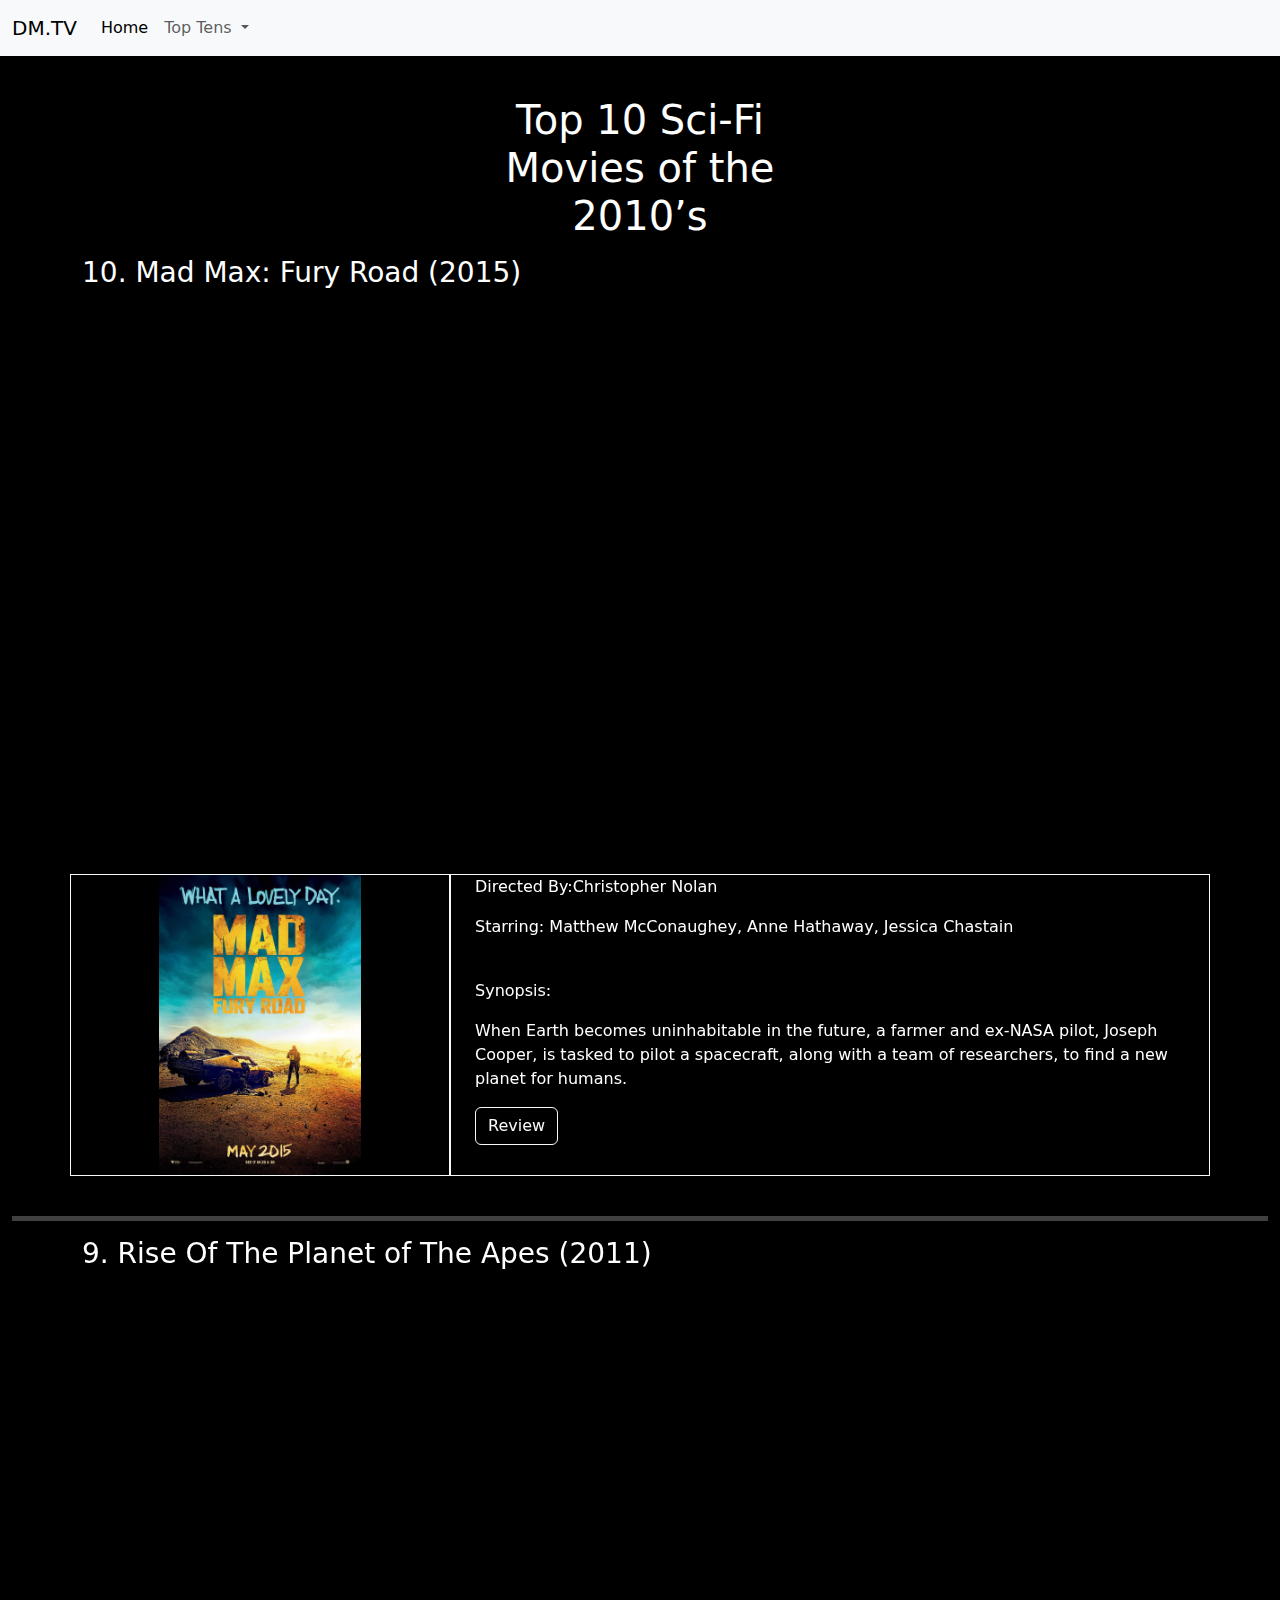
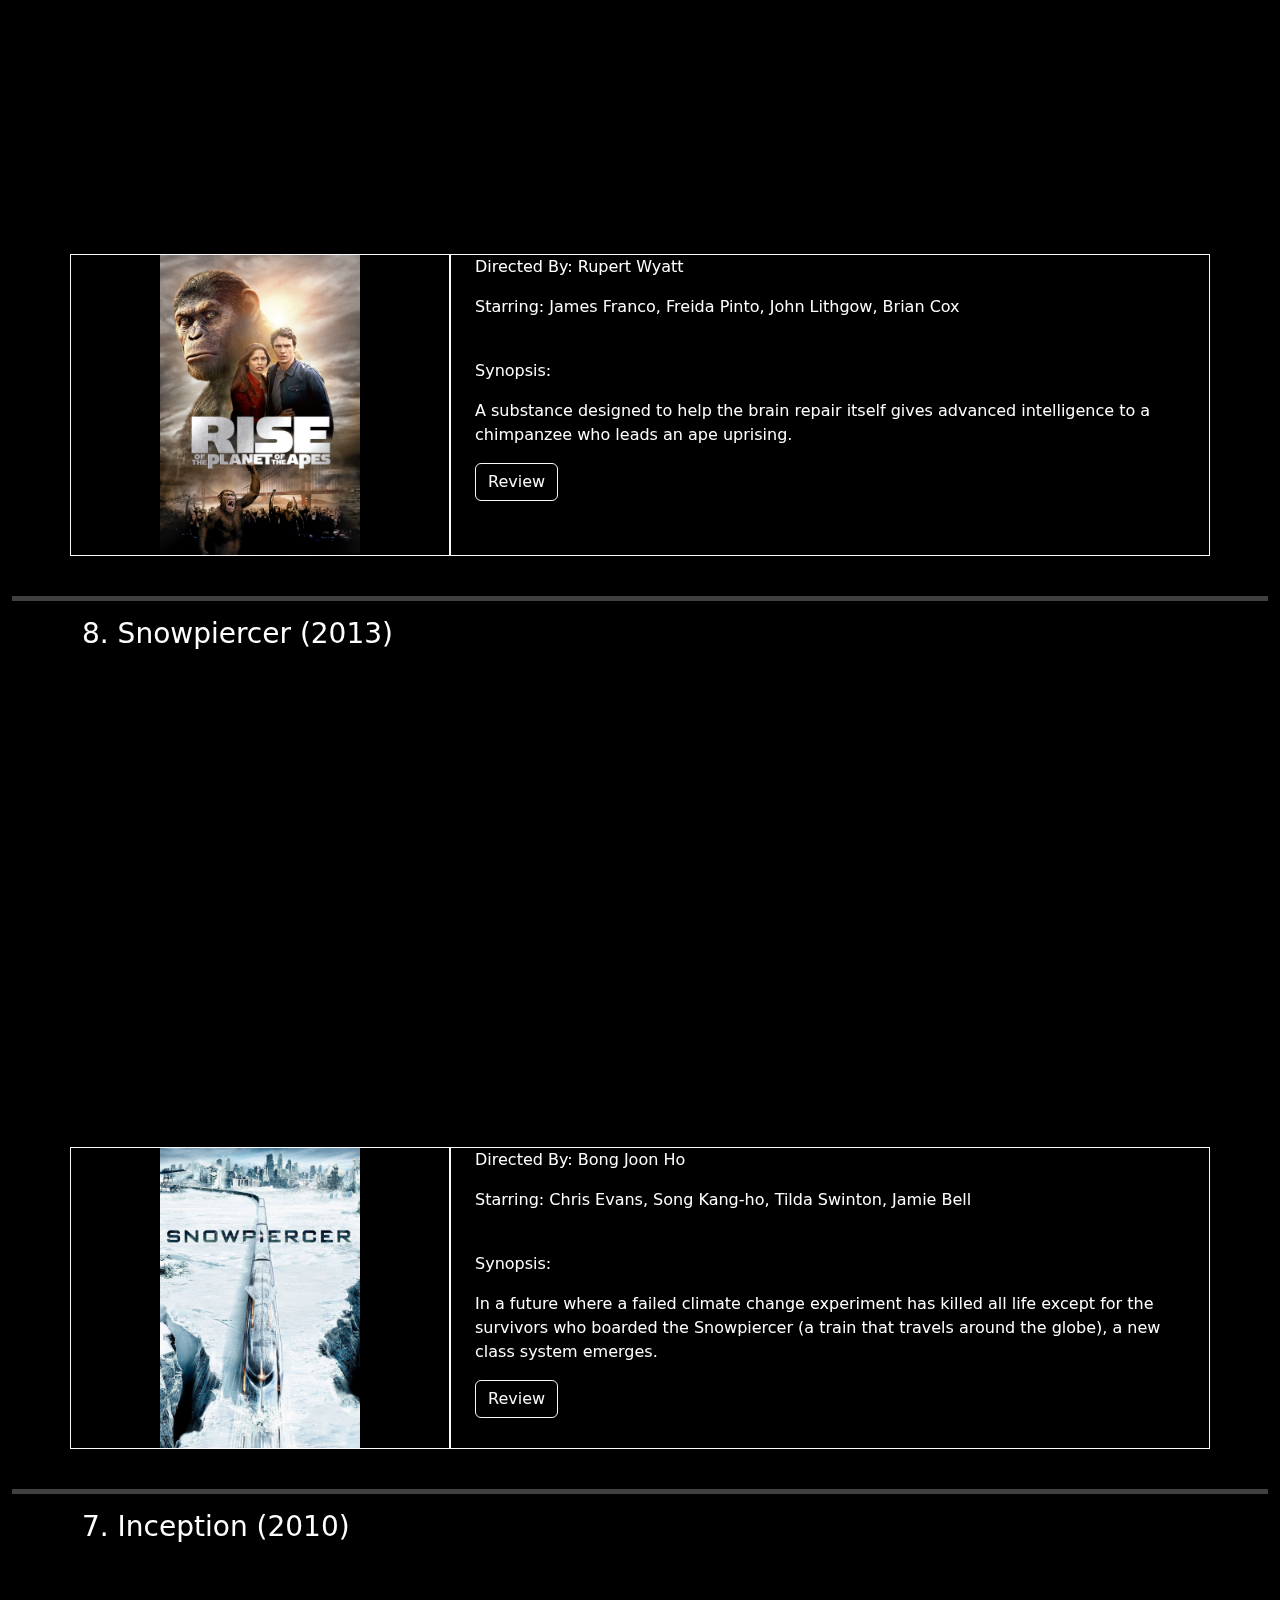
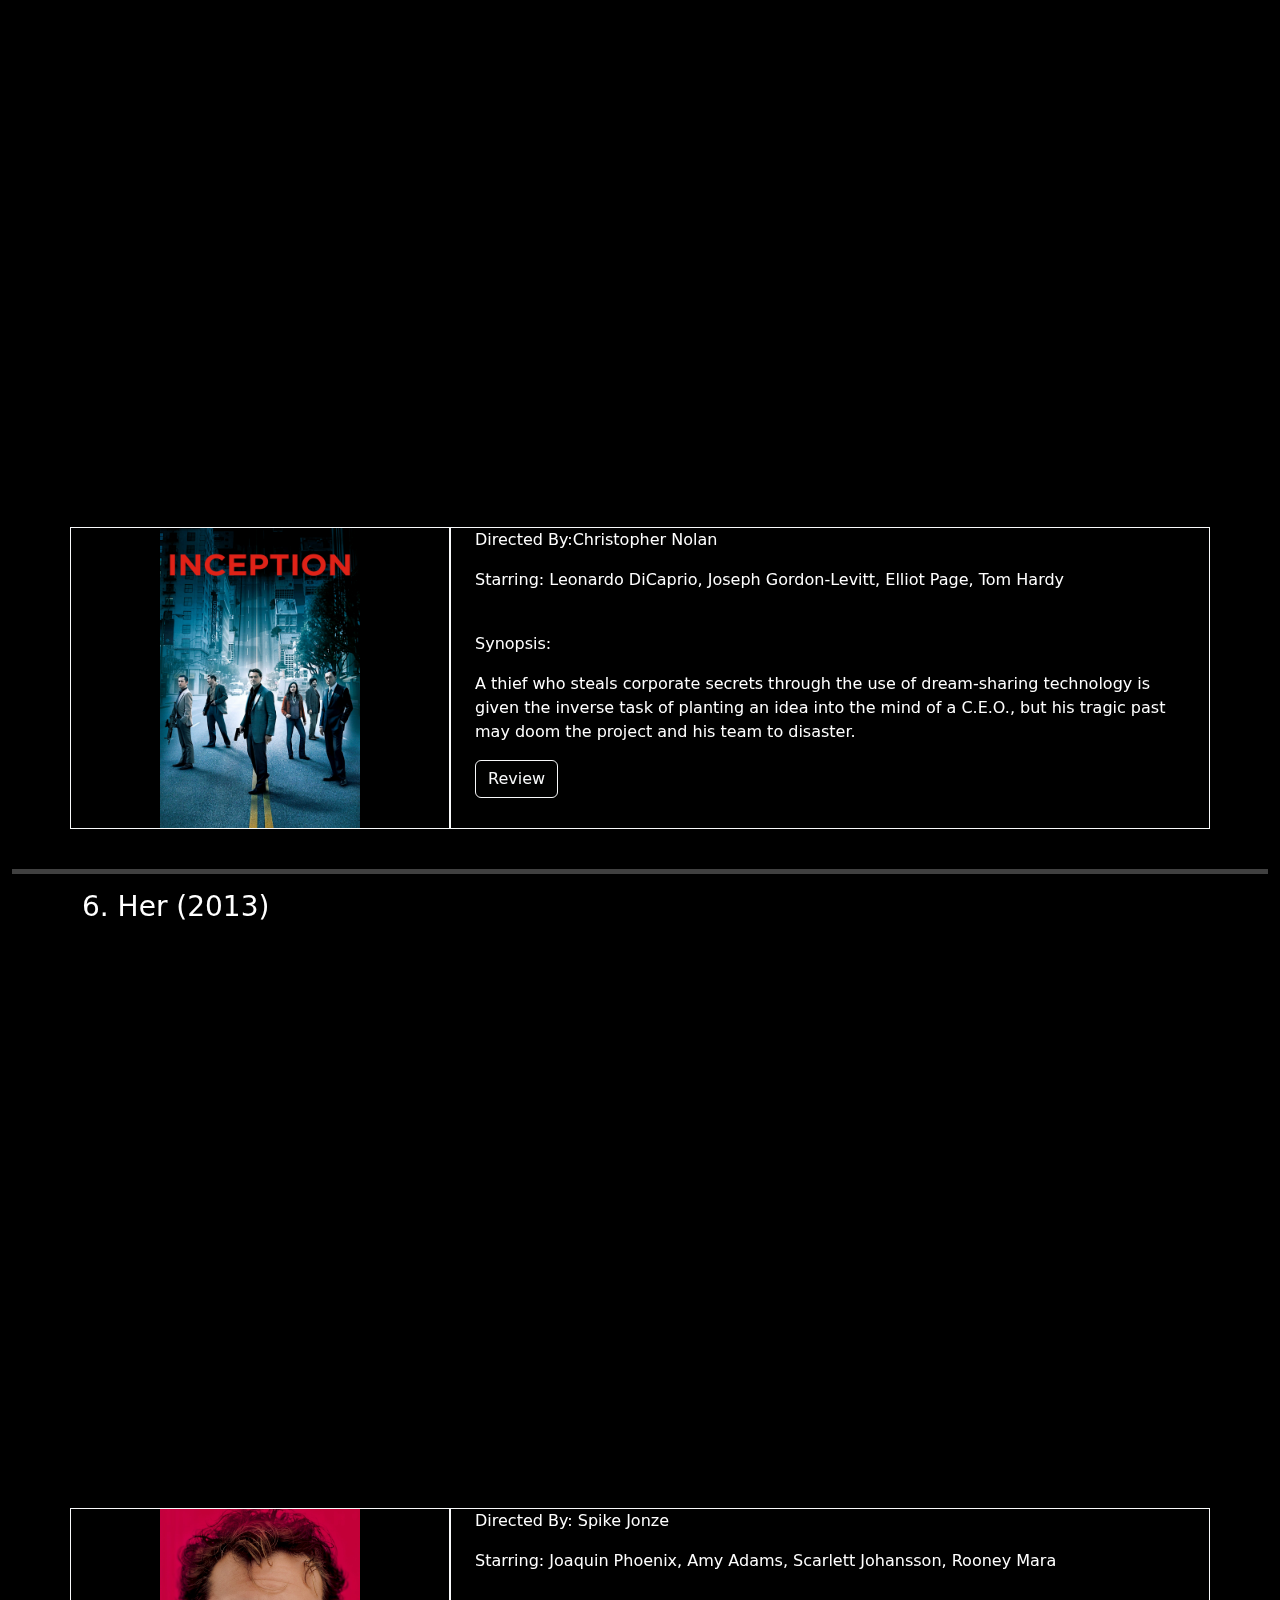
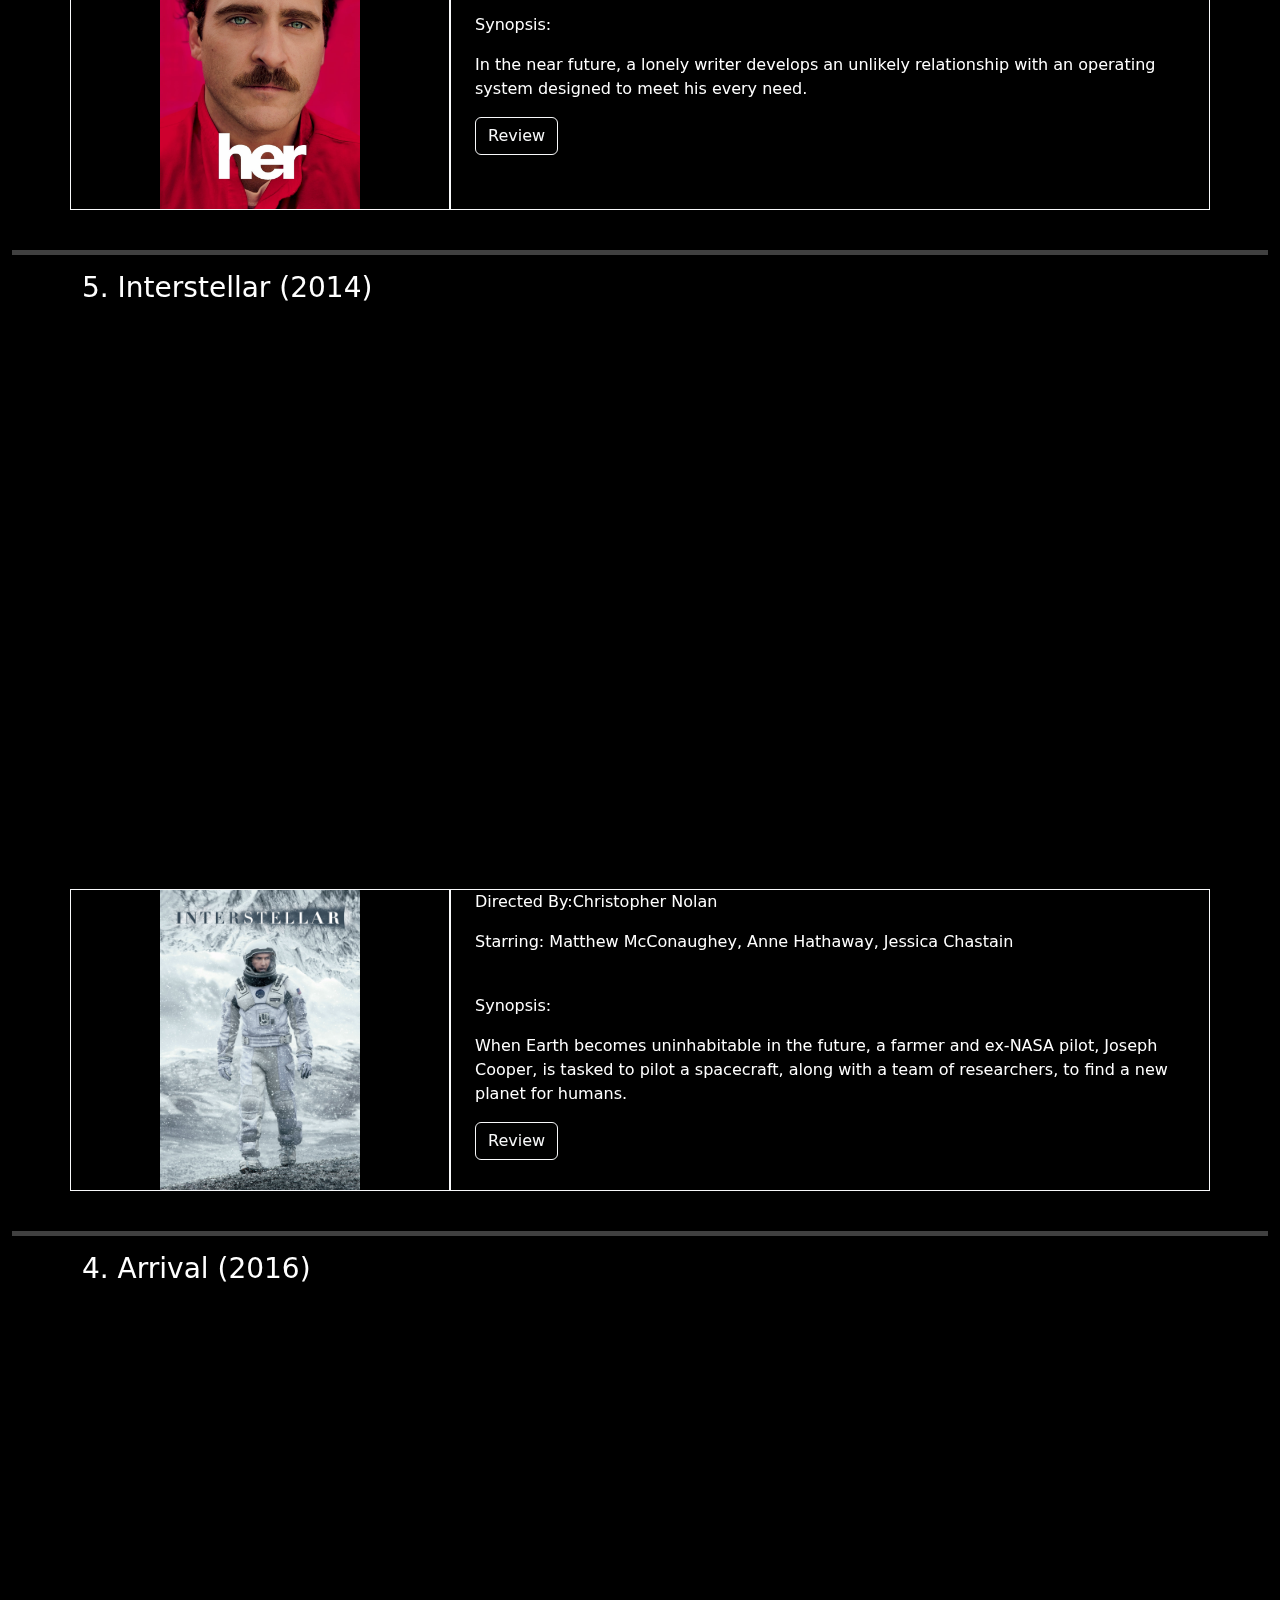
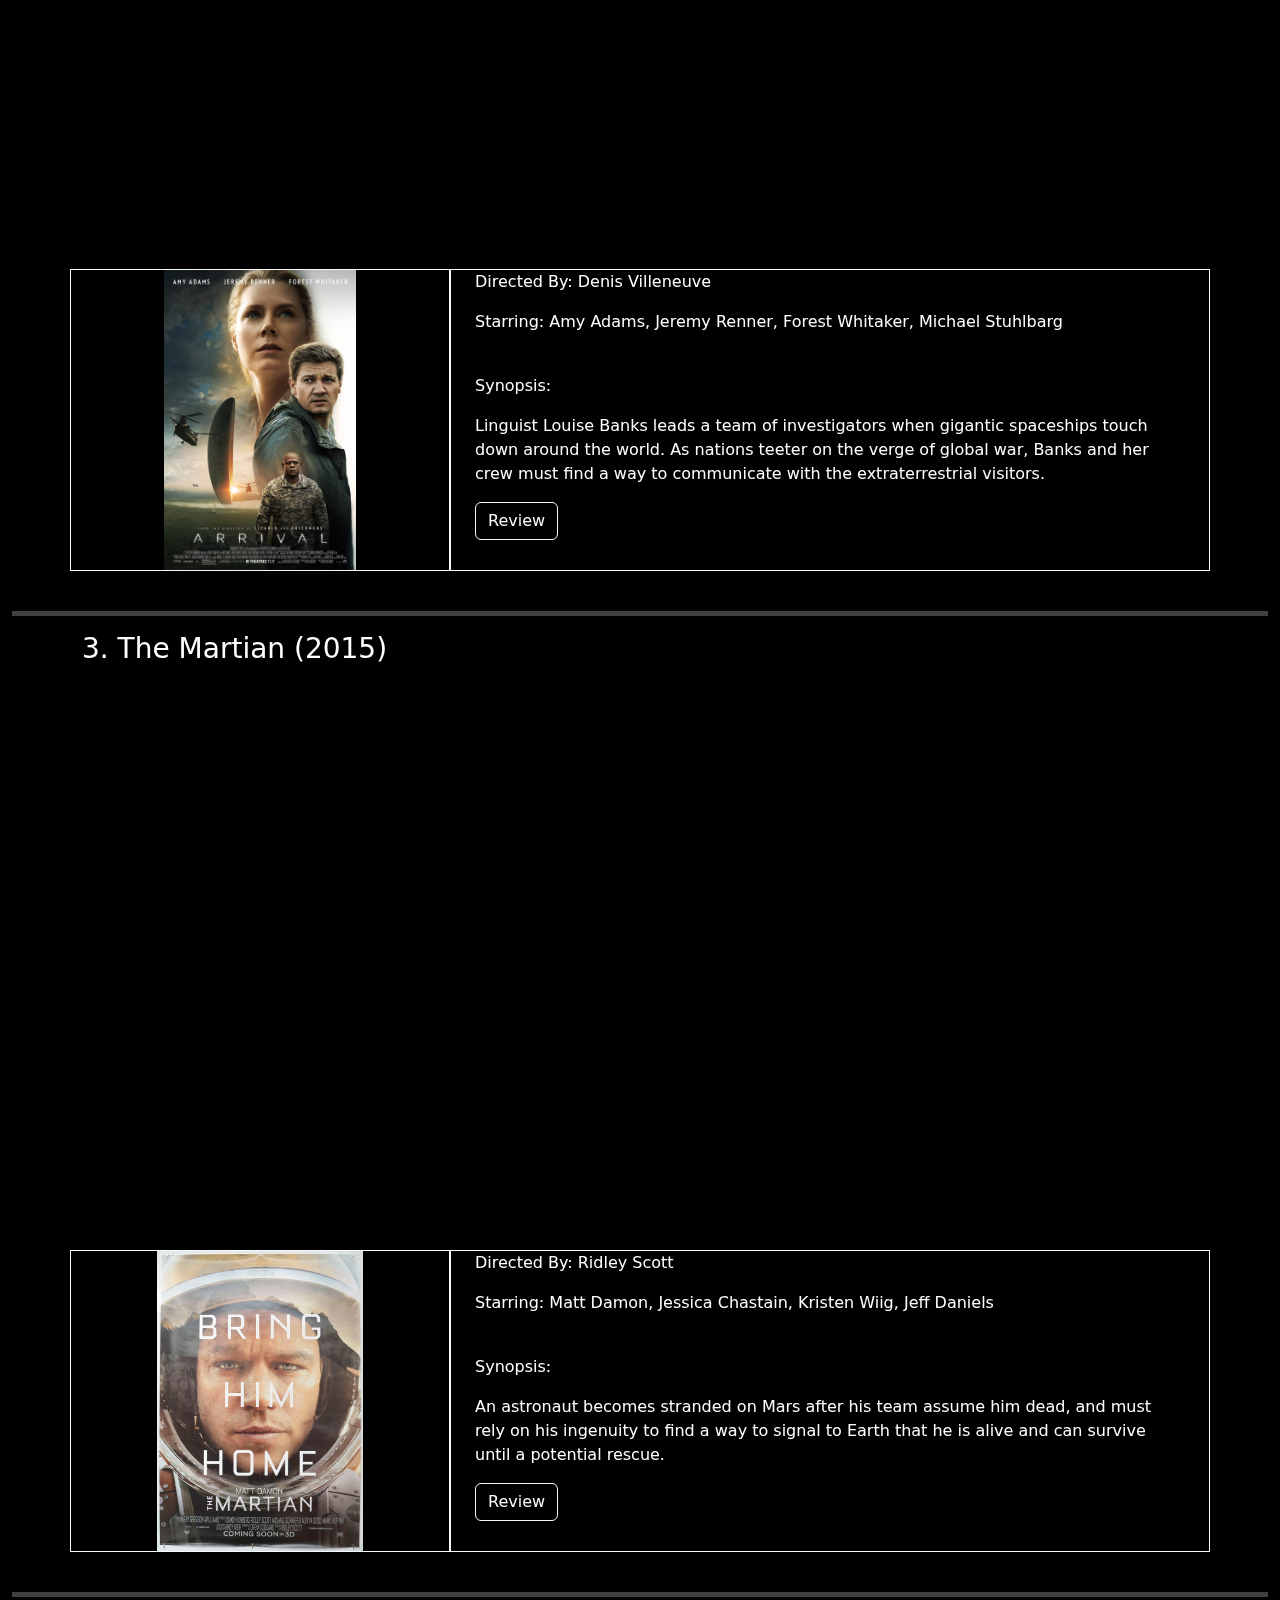
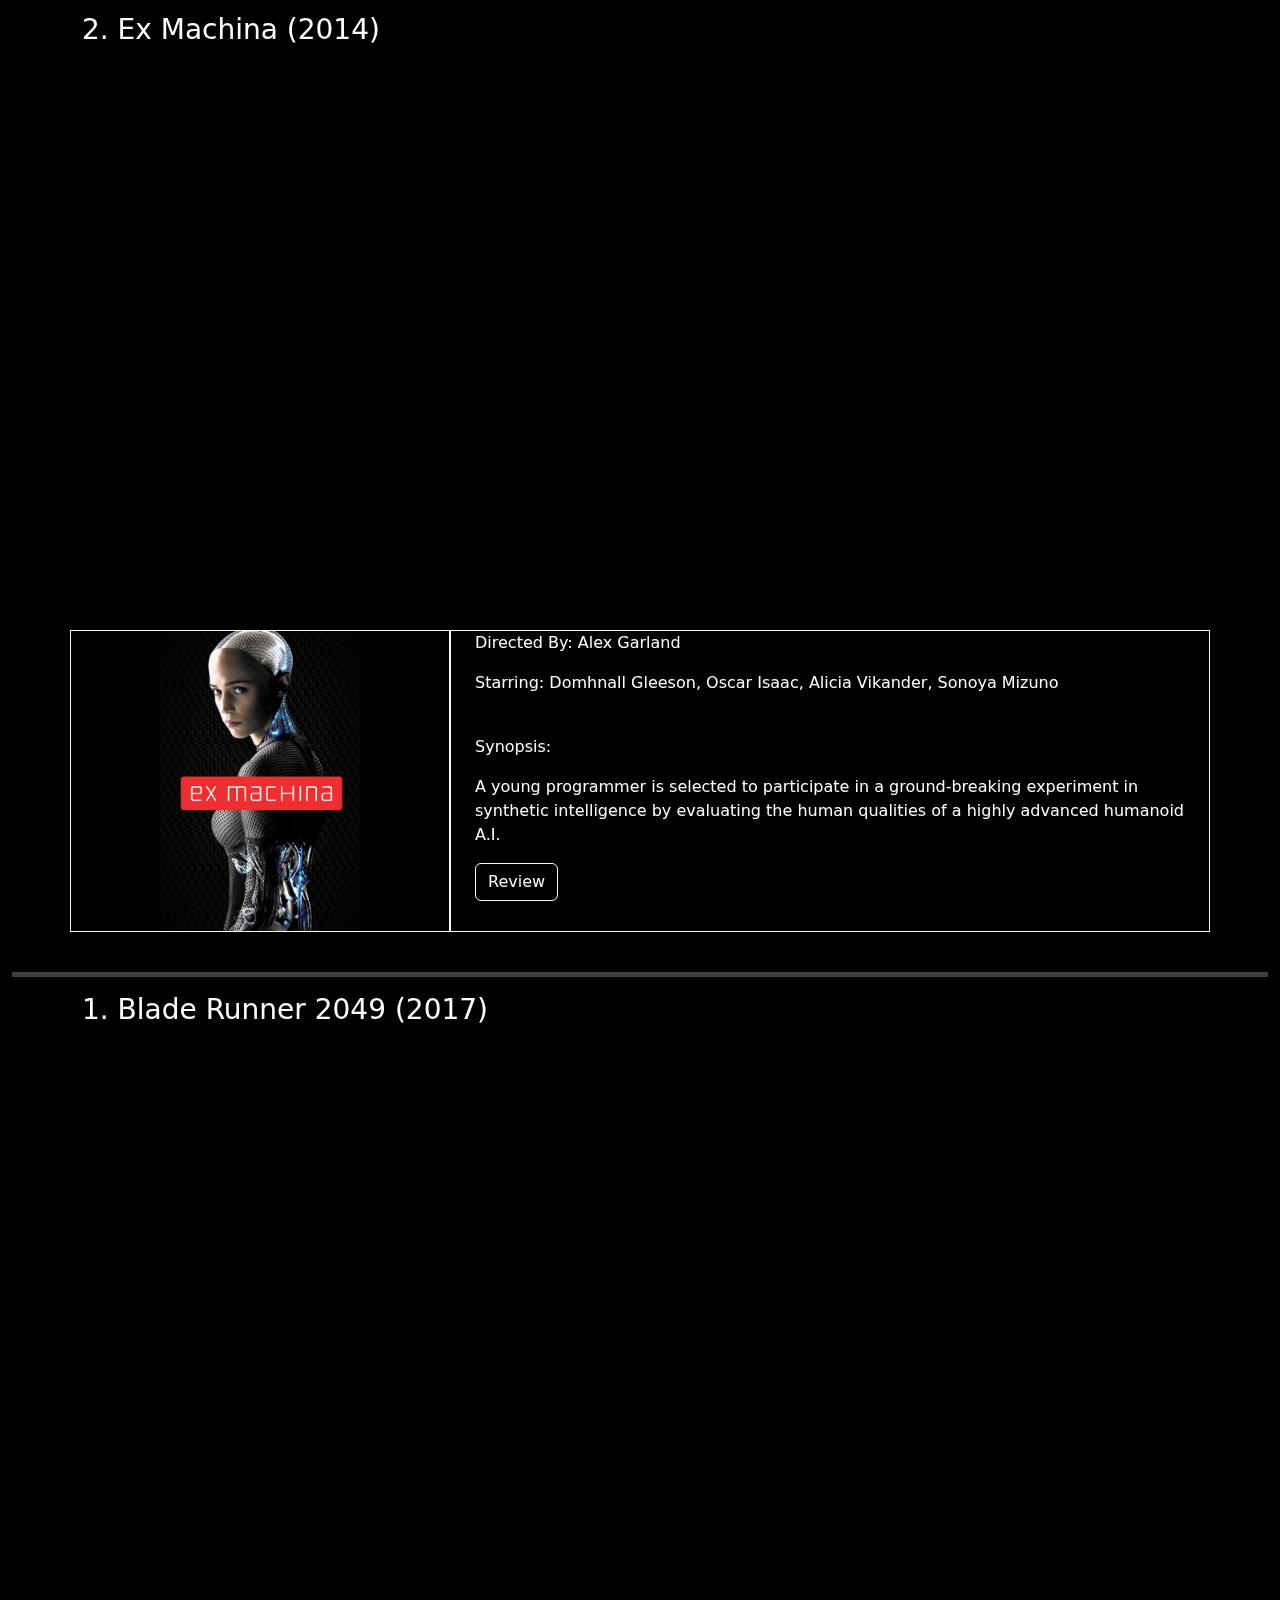
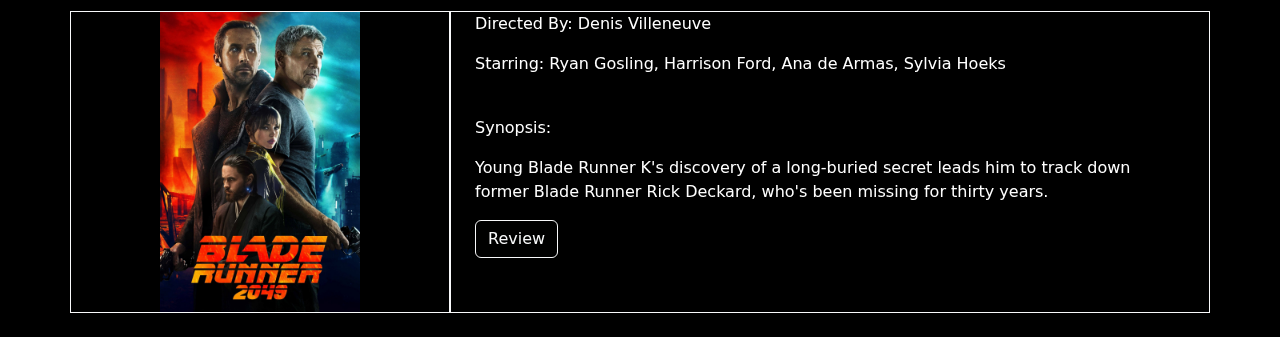
<file: pages/movies.html>
<!doctype html>
<html lang="en">

<head>
  <meta charset="utf-8">
  <meta name="viewport" content="width=device-width, initial-scale=1">
  <title>Top Ten Sci-fi Movies</title>
  <link href="https://cdn.jsdelivr.net/npm/bootstrap@5.3.3/dist/css/bootstrap.min.css" rel="stylesheet"
    integrity="sha384-QWTKZyjpPEjISv5WaRU9OFeRpok6YctnYmDr5pNlyT2bRjXh0JMhjY6hW+ALEwIH" crossorigin="anonymous">
  <link rel="stylesheet" href="../style/styles.css">
</head>

<body>
  <!-- Nav Bar -->
  <div class="container">
    <div class="row">
      <div class="col">
        <nav class="navbar navbar-expand-lg fixed-top bg-body-tertiary">
          <div class="container-fluid">
            <button class="navbar-toggler" type="button" data-bs-toggle="collapse" data-bs-target="#navbarNavDropdown"
            aria-controls="navbarNavDropdown" aria-expanded="false" aria-label="Toggle navigation">
            <span class="navbar-toggler-icon"></span>
          </button>
          <a class="navbar-brand" href="../index.html">DM.TV</a>
            <div class="collapse navbar-collapse" id="navbarNavDropdown">
              <ul class="navbar-nav">
                <li class="nav-item">
                  <a class="nav-link active" aria-current="page" href="../index.html">Home</a>
                </li>
                <li class="nav-item dropdown">
                  <a class="nav-link dropdown-toggle" href="#" role="button" data-bs-toggle="dropdown"
                    aria-expanded="false">
                    Top Tens
                  </a>
                  <ul class="dropdown-menu bg-secondary">
                    <li><a class="dropdown-item" href="../pages/games.html">Top 10 Video Games of All Time</a></li>
                    <li><a class="dropdown-item" href="../pages/movies.html">Top 10 Sci-fi Movies of the 2010s</a></li>
                  </ul>
                </li>
              </ul>
            </div>
          </div>
        </nav>
      </div>
    </div>
  </div>

  <!-- Page Title -->
  <div class="container mt-5 p-0">
    <div class="row">
      <div class="col-lg-4"></div>
      <div class="col-lg-4">
        <h1 class="text-white text-center mt-5 mb-2"> Top 10 Sci-Fi Movies of the 2010’s</h1>
      </div>
      <div class="col-lg-4"></div>
    </div>
  </div>

  <!-- Desktop Content Body -->
  <div class="container-fluid d-none d-lg-block">

    <!-- Number 10 -->
    <div class="row">
      <div class="col">
        <div class="container">
          <div class="row">
            <div class="col mt-2">
              <h3 class="text-white">10. Mad Max: Fury Road (2015)</h3>
            </div>
          </div>
          <div class="row">
            <div class="col-md-2"></div>
            <div class="col-md-8 p-0 d-flex justify-content-center my-5">
              <iframe width="854" height="480" src="https://www.youtube.com/embed/hEJnMQG9ev8"
                title="Mad Max: Fury Road - Official Main Trailer [HD]" frameborder="0"
                allow="accelerometer; autoplay; clipboard-write; encrypted-media; gyroscope; picture-in-picture; web-share"
                referrerpolicy="strict-origin-when-cross-origin" allowfullscreen></iframe>
            </div>
            <div class="col-md-2"></div>
          </div>
          <div class="row">
            <div class="col-md-4 mb-4 d-flex justify-content-center border border-light">
              <img src="../assets/MadMaxFuryRoad.jpg" class="image-thumbnail" alt="">
            </div>
            <div class="col-md-8 mb-4 border border-light">
              <div class="container">
                <div class="row">
                  <div class="col text-white">
                    <p>Directed By:Christopher Nolan</p>
                    <p>Starring: Matthew McConaughey, Anne Hathaway, Jessica Chastain</p>
                    <br>
                    <p>Synopsis:</p>
                    <p>
                      When Earth becomes uninhabitable in the future, a farmer and ex-NASA pilot, Joseph Cooper, is
                      tasked to pilot a spacecraft, along with a team of researchers, to find a new planet for humans.
                    </p>
                  </div>
                </div>
                <div class="row d-flex justify-content-start">
                  <div class="col">
                    <button type="button" class="btn btn-outline-light" data-bs-toggle="modal"
                      data-bs-target="#review10">Review</button>
                  </div>
                </div>
              </div>
            </div>
          </div>
        </div>
      </div>
    </div>

    <hr class="border-5 my-3">

    <!-- Number 9 -->
    <div class="row">
      <div class="col">
        <div class="container">
          <div class="row">
            <div class="col">
              <h3 class="text-white">9. Rise Of The Planet of The Apes (2011)</h3>
            </div>
          </div>
          <div class="row">
            <div class="col-md-2"></div>
            <div class="col-md-8 my-5 p-0 d-flex justify-content-center">
              <iframe width="854" height="480" src="https://www.youtube.com/embed/P1yKN0llkrY"
                title="Rise of the Planet of the Apes | Trailer | 20th Century FOX" frameborder="0"
                allow="accelerometer; autoplay; clipboard-write; encrypted-media; gyroscope; picture-in-picture; web-share"
                referrerpolicy="strict-origin-when-cross-origin" allowfullscreen></iframe>
            </div>
            <div class="col-md-2"></div>
          </div>
          <div class="row">
            <div class="col-md-4 mb-4 d-flex justify-content-center border border-light">
              <img src="../assets/RiseOfThePlanetOfTheApes.jpg" class="image-thumbnail"
                alt="Rise Of The Planet Of The Apes Poster">
            </div>
            <div class="col-md-8 mb-4 border border-light">
              <div class="container">
                <div class="row">
                  <div class="col text-white">
                    <p>Directed By: Rupert Wyatt</p>
                    <p>Starring: James Franco, Freida Pinto, John Lithgow, Brian Cox</p>
                    <br>
                    <p>Synopsis:</p>
                    <p>
                      A substance designed to help the brain repair itself gives advanced intelligence to a chimpanzee
                      who leads an ape uprising.
                    </p>
                  </div>
                </div>
                <div class="row d-flex justify-content-start">
                  <div class="col">
                    <button type="button" class="btn btn-outline-light" data-bs-toggle="modal"
                      data-bs-target="#review9">Review</button>
                  </div>
                </div>
              </div>
            </div>
          </div>
        </div>
      </div>
    </div>

    <hr class="border-5 my-3">

    <!-- Number 8 -->
    <div class="row">
      <div class="col">
        <div class="container">
          <div class="row">
            <div class="col">
              <h3 class="text-white">8. Snowpiercer (2013)</h3>
            </div>
          </div>
          <div class="row">
            <div class="col-md-2"></div>
            <div class="col-md-8 my-5 p-0 d-flex justify-content-center">
              <iframe width="712" height="392" src="https://www.youtube.com/embed/nX5PwfEMBM0"
                title="Snowpiercer Official US Release Trailer #1 (2014) - Chris Evans Movie HD" frameborder="0"
                allow="accelerometer; autoplay; clipboard-write; encrypted-media; gyroscope; picture-in-picture; web-share"
                referrerpolicy="strict-origin-when-cross-origin" allowfullscreen></iframe>
            </div>
            <div class="col-md-2"></div>
          </div>
          <div class="row">
            <div class="col-md-4 mb-4 d-flex justify-content-center border border-light">
              <img src="../assets/Snowpiercer.jpg" class="image-thumbnail" alt="Snowpiercer Movie Poster">
            </div>
            <div class="col-md-8 mb-4 border border-light">
              <div class="container">
                <div class="row">
                  <div class="col text-white">
                    <p>Directed By: Bong Joon Ho</p>
                    <p>Starring: Chris Evans, Song Kang-ho, Tilda Swinton, Jamie Bell</p>
                    <br>
                    <p>Synopsis:</p>
                    <p>
                      In a future where a failed climate change experiment has killed all life except for the survivors
                      who boarded the Snowpiercer (a train that travels around the globe), a new class system emerges.
                    </p>
                  </div>
                </div>
                <div class="row d-flex justify-content-start">
                  <div class="col">
                    <button type="button" class="btn btn-outline-light" data-bs-toggle="modal"
                      data-bs-target="#review8">Review</button>
                  </div>
                </div>
              </div>
            </div>
          </div>
        </div>
      </div>
    </div>

    <hr class="border-5 my-3">

    <!-- Number 7 -->
    <div class="row">
      <div class="col">
        <div class="container">
          <div class="row">
            <div class="col">
              <h3 class="text-white">7. Inception (2010)</h3>
            </div>
          </div>
          <div class="row">
            <div class="col-md-2"></div>
            <div class="col-md-8 my-5 p-0 d-flex justify-content-center">
              <iframe width="854" height="480" src="https://www.youtube.com/embed/Qwe6qXFTdgc"
                title="Inception | Digital Trailer | Warner Bros. Entertainment" frameborder="0"
                allow="accelerometer; autoplay; clipboard-write; encrypted-media; gyroscope; picture-in-picture; web-share"
                referrerpolicy="strict-origin-when-cross-origin" allowfullscreen></iframe>
            </div>
            <div class="col-md-2"></div>
          </div>
          <div class="row">
            <div class="col-md-4 mb-4 d-flex justify-content-center border border-light">
              <img src="../assets/Inception.jpg" class="image-thumbnail" alt="Inception Movie Poster">
            </div>
            <div class="col-md-8 mb-4 border border-light">
              <div class="container">
                <div class="row">
                  <div class="col text-white">
                    <p>Directed By:Christopher Nolan</p>
                    <p>Starring: Leonardo DiCaprio, Joseph Gordon-Levitt, Elliot Page, Tom Hardy</p>
                    <br>
                    <p>Synopsis:</p>
                    <p>
                      A thief who steals corporate secrets through the use of dream-sharing technology is given the
                      inverse task of planting an idea into the mind of a C.E.O., but his tragic past may doom the
                      project and his team to disaster. </p>
                  </div>
                </div>
                <div class="row d-flex justify-content-start">
                  <div class="col">
                    <button type="button" class="btn btn-outline-light" data-bs-toggle="modal"
                      data-bs-target="#review7">Review</button>
                  </div>
                </div>
              </div>
            </div>
          </div>
        </div>
      </div>
    </div>

    <hr class="border-5 my-3">

    <!-- Number 6 -->
    <div class="row">
      <div class="col">
        <div class="container">
          <div class="row">
            <div class="col">
              <h3 class="text-white">6. Her (2013)</h3>
            </div>
          </div>
          <div class="row">
            <div class="col-md-2"></div>
            <div class="col-md-8 my-5 p-0 d-flex justify-content-center">
              <iframe width="854" height="480" src="https://www.youtube.com/embed/XsQqMwacZQw"
                title="Her - Official Trailer 1 [HD]" frameborder="0"
                allow="accelerometer; autoplay; clipboard-write; encrypted-media; gyroscope; picture-in-picture; web-share"
                referrerpolicy="strict-origin-when-cross-origin" allowfullscreen></iframe>
            </div>
            <div class="col-md-2"></div>
          </div>
          <div class="row">
            <div class="col-md-4 mb-4 d-flex justify-content-center border border-light">
              <img src="../assets/her.jpg" class="image-thumbnail" alt="Movie poster for the film Her">
            </div>
            <div class="col-md-8 mb-4 border border-light">
              <div class="container">
                <div class="row">
                  <div class="col text-white">
                    <p>Directed By: Spike Jonze</p>
                    <p>Starring: Joaquin Phoenix, Amy Adams, Scarlett Johansson, Rooney Mara</p>
                    <br>
                    <p>Synopsis:</p>
                    <p>
                      In the near future, a lonely writer develops an unlikely relationship with an operating system
                      designed to meet his every need.
                    </p>
                  </div>
                </div>
                <div class="row d-flex justify-content-start">
                  <div class="col">
                    <button type="button" class="btn btn-outline-light" data-bs-toggle="modal"
                      data-bs-target="#review6">Review</button>
                  </div>
                </div>
              </div>
            </div>
          </div>
        </div>
      </div>
    </div>

    <hr class="border-5 my-3">

    <!-- Number 5 -->
    <div class="row">
      <div class="col">
        <div class="container">
          <div class="row">
            <div class="col">
              <h3 class="text-white">5. Interstellar (2014)</h3>
            </div>
          </div>
          <div class="row">
            <div class="col-md-2"></div>
            <div class="col-md-8 my-5 p-0 d-flex justify-content-center">
              <iframe width="854" height="480" src="https://www.youtube.com/embed/zSWdZVtXT7E"
                title="Interstellar - Trailer - Official Warner Bros. UK" frameborder="0"
                allow="accelerometer; autoplay; clipboard-write; encrypted-media; gyroscope; picture-in-picture; web-share"
                referrerpolicy="strict-origin-when-cross-origin" allowfullscreen></iframe>
            </div>
            <div class="col-md-2"></div>
          </div>
          <div class="row">
            <div class="col-md-4 mb-4 d-flex justify-content-center border border-light">
              <img src="../assets/interstellar.jpg" class="image-thumbnail" alt="Interstellar movie poster">
            </div>
            <div class="col-md-8 mb-4 border border-light">
              <div class="container">
                <div class="row">
                  <div class="col text-white">
                    <p>Directed By:Christopher Nolan</p>
                    <p>Starring: Matthew McConaughey, Anne Hathaway, Jessica Chastain</p>
                    <br>
                    <p>Synopsis:</p>
                    <p>
                      When Earth becomes uninhabitable in the future, a farmer and ex-NASA pilot, Joseph Cooper, is
                      tasked to pilot a spacecraft, along with a team of researchers, to find a new planet for humans.
                    </p>
                  </div>
                </div>
                <div class="row d-flex justify-content-start">
                  <div class="col">
                    <button type="button" class="btn btn-outline-light" data-bs-toggle="modal"
                      data-bs-target="#review5">Review</button>
                  </div>
                </div>
              </div>
            </div>
          </div>
        </div>
      </div>
    </div>

    <hr class="border-5 my-3">

    <!-- Number 4 -->
    <div class="row">
      <div class="col">
        <div class="container">
          <div class="row">
            <div class="col">
              <h3 class="text-white">4. Arrival (2016)</h3>
            </div>
          </div>
          <div class="row">
            <div class="col-md-2"></div>
            <div class="col-md-8 my-5 p-0 d-flex justify-content-center">
              <iframe width="854" height="480" src="https://www.youtube.com/embed/tFMo3UJ4B4g"
                title="Arrival Trailer (2016) - Paramount Pictures" frameborder="0"
                allow="accelerometer; autoplay; clipboard-write; encrypted-media; gyroscope; picture-in-picture; web-share"
                referrerpolicy="strict-origin-when-cross-origin" allowfullscreen></iframe>
            </div>
            <div class="col-md-2"></div>
          </div>
          <div class="row">
            <div class="col-md-4 mb-4 d-flex justify-content-center border border-light">
              <img src="../assets/Arrival.jpg" class="image-thumbnail" alt="Arrival movie poster">
            </div>
            <div class="col-md-8 mb-4 border border-light">
              <div class="container">
                <div class="row">
                  <div class="col text-white">
                    <p>Directed By: Denis Villeneuve</p>
                    <p>Starring: Amy Adams, Jeremy Renner, Forest Whitaker, Michael Stuhlbarg</p>
                    <br>
                    <p>Synopsis:</p>
                    <p>
                      Linguist Louise Banks leads a team of investigators when gigantic spaceships touch down around the
                      world. As nations teeter on the verge of global war, Banks and her crew must find a way to
                      communicate with the extraterrestrial visitors.
                    </p>
                  </div>
                </div>
                <div class="row d-flex justify-content-start">
                  <div class="col">
                    <button type="button" class="btn btn-outline-light" data-bs-toggle="modal"
                      data-bs-target="#review4">Review</button>
                  </div>
                </div>
              </div>
            </div>
          </div>
        </div>
      </div>
    </div>

    <hr class="border-5 my-3">

    <!-- Number 3 -->
    <div class="row">
      <div class="col">
        <div class="container">
          <div class="row">
            <div class="col">
              <h3 class="text-white">3. The Martian (2015)</h3>
            </div>
          </div>
          <div class="row">
            <div class="col-md-2"></div>
            <div class="col-md-8 my-5 p-0 d-flex justify-content-center">
              <iframe width="854" height="480" src="https://www.youtube.com/embed/ej3ioOneTy8"
                title="The Martian | Official Trailer [HD] | 20th Century FOX" frameborder="0"
                allow="accelerometer; autoplay; clipboard-write; encrypted-media; gyroscope; picture-in-picture; web-share"
                referrerpolicy="strict-origin-when-cross-origin" allowfullscreen></iframe>
            </div>
            <div class="col-md-2"></div>
          </div>
          <div class="row">
            <div class="col-md-4 mb-4 d-flex justify-content-center border border-light">
              <img src="../assets/TheMartian.jpg" class="image-thumbnail" alt="The Martian movie poster">
            </div>
            <div class="col-md-8 mb-4 border border-light">
              <div class="container">
                <div class="row">
                  <div class="col text-white">
                    <p>Directed By: Ridley Scott</p>
                    <p>Starring: Matt Damon, Jessica Chastain, Kristen Wiig, Jeff Daniels</p>
                    <br>
                    <p>Synopsis:</p>
                    <p>
                      An astronaut becomes stranded on Mars after his team assume him dead, and must rely on his
                      ingenuity to find a way to signal to Earth that he is alive and can survive until a potential
                      rescue.
                    </p>
                  </div>
                </div>
                <div class="row d-flex justify-content-start">
                  <div class="col">
                    <button type="button" class="btn btn-outline-light" data-bs-toggle="modal"
                      data-bs-target="#review3">Review</button>
                  </div>
                </div>
              </div>
            </div>
          </div>
        </div>
      </div>
    </div>

    <hr class="border-5 my-3">

    <!-- Number 2 -->
    <div class="row">
      <div class="col">
        <div class="container">
          <div class="row">
            <div class="col">
              <h3 class="text-white">2. Ex Machina (2014)</h3>
            </div>
          </div>
          <div class="row">
            <div class="col-md-2"></div>
            <div class="col-md-8 my-5 p-0 d-flex justify-content-center">
              <iframe width="854" height="480" src="https://www.youtube.com/embed/bggUmgeMCdc"
                title="Ex Machina | Official Trailer HD | A24" frameborder="0"
                allow="accelerometer; autoplay; clipboard-write; encrypted-media; gyroscope; picture-in-picture; web-share"
                referrerpolicy="strict-origin-when-cross-origin" allowfullscreen></iframe>
            </div>
            <div class="col-md-2"></div>
          </div>
          <div class="row">
            <div class="col-md-4 mb-4 d-flex justify-content-center border border-light">
              <img src="../assets/ExMachina.jpg" class="image-thumbnail" alt="Ex Machina movie poster">
            </div>
            <div class="col-md-8 mb-4 border border-light">
              <div class="container">
                <div class="row">
                  <div class="col text-white">
                    <p>Directed By: Alex Garland</p>
                    <p>Starring: Domhnall Gleeson, Oscar Isaac, Alicia Vikander, Sonoya Mizuno</p>
                    <br>
                    <p>Synopsis:</p>
                    <p>
                      A young programmer is selected to participate in a ground-breaking experiment in synthetic
                      intelligence by evaluating the human qualities of a highly advanced humanoid A.I.
                    </p>
                  </div>
                </div>
                <div class="row d-flex justify-content-start">
                  <div class="col">
                    <button type="button" class="btn btn-outline-light" data-bs-toggle="modal"
                      data-bs-target="#review2">Review</button>
                  </div>
                </div>
              </div>
            </div>
          </div>
        </div>
      </div>
    </div>

    <hr class="border-5 my-3">

    <!-- Number 1 -->
    <div class="row">
      <div class="col">
        <div class="container">
          <div class="row">
            <div class="col">
              <h3 class="text-white">1. Blade Runner 2049 (2017)</h3>
            </div>
          </div>
          <div class="row">
            <div class="col-md-2"></div>
            <div class="col-md-8 my-5 p-0 d-flex justify-content-center">
              <iframe width="854" height="480" src="https://www.youtube.com/embed/gCcx85zbxz4"
                title="BLADE RUNNER 2049 - Official Trailer" frameborder="0"
                allow="accelerometer; autoplay; clipboard-write; encrypted-media; gyroscope; picture-in-picture; web-share"
                referrerpolicy="strict-origin-when-cross-origin" allowfullscreen></iframe>
            </div>
            <div class="col-md-2"></div>
          </div>
          <div class="row">
            <div class="col-md-4 mb-4 d-flex justify-content-center border border-light">
              <img src="../assets/BladeRunner2049.jpg" class="image-thumbnail" alt="Blade Runner 2049 movie poster">
            </div>
            <div class="col-md-8 mb-4 border border-light">
              <div class="container">
                <div class="row">
                  <div class="col text-white">
                    <p>Directed By: Denis Villeneuve</p>
                    <p>Starring: Ryan Gosling, Harrison Ford, Ana de Armas, Sylvia Hoeks</p>
                    <br>
                    <p>Synopsis:</p>
                    <p>
                      Young Blade Runner K's discovery of a long-buried secret leads him to track down former Blade
                      Runner Rick Deckard, who's been missing for thirty years.
                    </p>
                  </div>
                </div>
                <div class="row d-flex justify-content-start">
                  <div class="col">
                    <button type="button" class="btn btn-outline-light" data-bs-toggle="modal"
                      data-bs-target="#review1">Review</button>
                  </div>
                </div>
              </div>
            </div>
          </div>
        </div>
      </div>
    </div>

  </div>

  <!-- Tablet Content Body -->
  <div class="container-fluid d-block d-lg-none mt-5">
    <div class="row">
      <div class="col">
        <!-- Carousel -->
        <div id="carouselTopGames" class="carousel slide">
          <div class="carousel-inner">
            <!-- Carousel Number 10 -->
            <div class="carousel-item active">
              <div class="container">
                <div class="row">
                  <div class="col mb-5">
                    <h3 class="text-white">10. Mad Max: Fury Road (2015)</h3>
                  </div>
                </div>
                <div class="row">
                  <div class="col">
                    <div class="card bg-black border border-light">
                      <img src="../assets/MadMaxFuryRoad.jpg" class="card-img-top carousel-image-height"
                        alt="starting page of stardew valley">
                      <div class="card-body bg-black text-white border border-light">
                        <p>Directed By:Christopher Nolan</p>
                        <p>Starring: Matthew McConaughey, Anne Hathaway, Jessica Chastain</p>
                        <br>
                        <p>Synopsis:</p>
                        <p>
                          When Earth becomes uninhabitable in the future, a farmer and ex-NASA pilot, Joseph Cooper, is
                          tasked to pilot a spacecraft, along with a team of researchers, to find a new planet for
                          humans.
                        </p>
                        <div class="container">
                          <div class="row">
                            <div class="col-4"></div>
                            <div class="col-sm-2">
                              <button type="button" class="btn btn-outline-light" data-bs-toggle="modal"
                                data-bs-target="#trailer10">Trailer</button>
                            </div>
                            <div class="col-sm-2">
                              <button type="button" class="btn btn-outline-light" data-bs-toggle="modal"
                                data-bs-target="#review10">Review</button>
                            </div>
                            <div class="col-4">
                            </div>
                          </div>
                        </div>
                      </div>
                    </div>
                  </div>
                </div>
              </div>
            </div>
            <!-- Carousel Number 9 -->
            <div class="carousel-item">
              <div class="container">
                <div class="row">
                  <div class="col mb-5">
                    <h3 class="text-white">9. Rise Of The Planet of The Apes (2011)</h3>
                  </div>
                </div>
                <div class="row">
                  <div class="col">
                    <div class="card bg-black border border-light">
                      <img src="../assets/RiseOfThePlanetOfTheApes.jpg" class="card-img-top carousel-image-height"
                        alt="starting page of undertale">
                      <div class="card-body bg-black text-white border border-light">
                        <p>Directed By: Rupert Wyatt</p>
                        <p>Starring: James Franco, Freida Pinto, John Lithgow, Brian Cox</p>
                        <br>
                        <p>Synopsis:</p>
                        <p>
                          A substance designed to help the brain repair itself gives advanced intelligence to a
                          chimpanzee
                          who leads an ape uprising.
                        </p>
                        <div class="container">
                          <div class="row">
                            <div class="col-4"></div>
                            <div class="col-sm-2">
                              <button type="button" class="btn btn-outline-light" data-bs-toggle="modal"
                                data-bs-target="#trailer9">Trailer</button>
                            </div>
                            <div class="col-sm-2">
                              <button type="button" class="btn btn-outline-light" data-bs-toggle="modal"
                                data-bs-target="#review9">Review</button>
                            </div>
                            <div class="col-4">
                            </div>
                          </div>
                        </div>
                      </div>
                    </div>
                  </div>
                </div>
              </div>
            </div>
            <!-- Carousel Number 8 -->
            <div class="carousel-item">
              <div class="container">
                <div class="row">
                  <div class="col mb-5">
                    <h3 class="text-white">8. Snowpiercer (2013)</h3>
                  </div>
                </div>
                <div class="row">
                  <div class="col">
                    <div class="card bg-black border border-light">
                      <img src="../assets/Snowpiercer.jpg" class="card-img-top carousel-image-height" alt="cover art of Skyrim">
                      <div class="card-body bg-black text-white border border-light">
                        <p>Directed By: Bong Joon Ho</p>
                        <p>Starring: Chris Evans, Song Kang-ho, Tilda Swinton, Jamie Bell</p>
                        <br>
                        <p>Synopsis:</p>
                        <p>
                          In a future where a failed climate change experiment has killed all life except for the
                          survivors
                          who boarded the Snowpiercer (a train that travels around the globe), a new class system
                          emerges.
                        </p>
                        <div class="container">
                          <div class="row">
                            <div class="col-4"></div>
                            <div class="col-sm-2">
                              <button type="button" class="btn btn-outline-light" data-bs-toggle="modal"
                                data-bs-target="#trailer8">Trailer</button>
                            </div>
                            <div class="col-sm-2">
                              <button type="button" class="btn btn-outline-light" data-bs-toggle="modal"
                                data-bs-target="#review8">Review</button>
                            </div>
                            <div class="col-4">
                            </div>
                          </div>
                        </div>
                      </div>
                    </div>
                  </div>
                </div>
              </div>
            </div>
            <!-- Carousel Number 7 -->
            <div class="carousel-item">
              <div class="container">
                <div class="row">
                  <div class="col mb-5">
                    <h3 class="text-white">7. Inception (2010)</h3>
                  </div>
                </div>
                <div class="row">
                  <div class="col">
                    <div class="card bg-black border border-light">
                      <img src="../assets/Inception.jpg" class="card-img-top carousel-image-height" alt="boxart of Grand Theft Auto IV">
                      <div class="card-body bg-black text-white border border-light">
                        <p>Directed By:Christopher Nolan</p>
                        <p>Starring: Leonardo DiCaprio, Joseph Gordon-Levitt, Elliot Page, Tom Hardy</p>
                        <br>
                        <p>Synopsis:</p>
                        <p>
                          A thief who steals corporate secrets through the use of dream-sharing technology is given the
                          inverse task of planting an idea into the mind of a C.E.O., but his tragic past may doom the
                          project and his team to disaster.
                        </p>
                        <div class="container">
                          <div class="row">
                            <div class="col-4"></div>
                            <div class="col-sm-2">
                              <button type="button" class="btn btn-outline-light" data-bs-toggle="modal"
                                data-bs-target="#trailer7">Trailer</button>
                            </div>
                            <div class="col-sm-2">
                              <button type="button" class="btn btn-outline-light" data-bs-toggle="modal"
                                data-bs-target="#review7">Review</button>
                            </div>
                            <div class="col-4">
                            </div>
                          </div>
                        </div>
                      </div>
                    </div>
                  </div>
                </div>
              </div>
            </div>
            <!-- Carousel Number 6 -->
            <div class="carousel-item">
              <div class="container">
                <div class="row">
                  <div class="col mb-5">
                    <h3 class="text-white">6. Her (2013)</h3>
                  </div>
                </div>
                <div class="row">
                  <div class="col">
                    <div class="card bg-black border border-light">
                      <img src="../assets/her.jpg" class="card-img-top carousel-image-height" alt="box art of Baldur's Gate 3">
                      <div class="card-body bg-black text-white border border-light">
                        <p>Directed By: Spike Jonze</p>
                        <p>Starring: Joaquin Phoenix, Amy Adams, Scarlett Johansson, Rooney Mara</p>
                        <br>
                        <p>Synopsis:</p>
                        <p>
                          In the near future, a lonely writer develops an unlikely relationship with an operating system
                          designed to meet his every need.
                        </p>
                        <div class="container">
                          <div class="row">
                            <div class="col-4"></div>
                            <div class="col-sm-2">
                              <button type="button" class="btn btn-outline-light" data-bs-toggle="modal"
                                data-bs-target="#trailer6">Trailer</button>
                            </div>
                            <div class="col-sm-2">
                              <button type="button" class="btn btn-outline-light" data-bs-toggle="modal"
                                data-bs-target="#review6">Review</button>
                            </div>
                            <div class="col-4">
                            </div>
                          </div>
                        </div>
                      </div>
                    </div>
                  </div>
                </div>
              </div>
            </div>
            <!-- Carousel Number 5 -->
            <div class="carousel-item">
              <div class="container">
                <div class="row">
                  <div class="col mb-5">
                    <h3 class="text-white">5. Interstellar (2014)</h3>
                  </div>
                </div>
                <div class="row">
                  <div class="col">
                    <div class="card bg-black border border-light">
                      <img src="../assets/interstellar.jpg" class="card-img-top carousel-image-height" alt="box art of Majora's Mask">
                      <div class="card-body bg-black text-white border border-light">
                        <p>Directed By:Christopher Nolan</p>
                        <p>Starring: Matthew McConaughey, Anne Hathaway, Jessica Chastain</p>
                        <br>
                        <p>Synopsis:</p>
                        <p>
                          When Earth becomes uninhabitable in the future, a farmer and ex-NASA pilot, Joseph Cooper, is
                          tasked to pilot a spacecraft, along with a team of researchers, to find a new planet for
                          humans.
                        </p>
                        <div class="container">
                          <div class="row">
                            <div class="col-4"></div>
                            <div class="col-sm-2">
                              <button type="button" class="btn btn-outline-light" data-bs-toggle="modal"
                                data-bs-target="#trailer5">Trailer</button>
                            </div>
                            <div class="col-sm-2">
                              <button type="button" class="btn btn-outline-light" data-bs-toggle="modal"
                                data-bs-target="#review5">Review</button>
                            </div>
                            <div class="col-4">
                            </div>
                          </div>
                        </div>
                      </div>
                    </div>
                  </div>
                </div>
              </div>
            </div>
            <!-- Carousel Number 4 -->
            <div class="carousel-item">
              <div class="container">
                <div class="row">
                  <div class="col mb-5">
                    <h3 class="text-white">4. Arrival (2016)</h3>
                  </div>
                </div>
                <div class="row">
                  <div class="col">
                    <div class="card bg-black border border-light">
                      <img src="../assets/Arrival.jpg" class="card-img-top carousel-image-height" alt="cover art for Yakuza 0">
                      <div class="card-body bg-black text-white border border-light">
                        <p>Directed By: Denis Villeneuve</p>
                        <p>Starring: Amy Adams, Jeremy Renner, Forest Whitaker, Michael Stuhlbarg</p>
                        <br>
                        <p>Synopsis:</p>
                        <p>
                          Linguist Louise Banks leads a team of investigators when gigantic spaceships touch down around
                          the
                          world. As nations teeter on the verge of global war, Banks and her crew must find a way to
                          communicate with the extraterrestrial visitors.
                        </p>
                        <div class="container">
                          <div class="row">
                            <div class="col-4"></div>
                            <div class="col-sm-2">
                              <button type="button" class="btn btn-outline-light" data-bs-toggle="modal"
                                data-bs-target="#trailer4">Trailer</button>
                            </div>
                            <div class="col-sm-2">
                              <button type="button" class="btn btn-outline-light" data-bs-toggle="modal"
                                data-bs-target="#review4">Review</button>
                            </div>
                            <div class="col-4">
                            </div>
                          </div>
                        </div>
                      </div>
                    </div>
                  </div>
                </div>
              </div>
            </div>
            <!-- Carousel Number 3 -->
            <div class="carousel-item">
              <div class="container">
                <div class="row">
                  <div class="col mb-5">
                    <h3 class="text-white">3. The Martian (2015)</h3>
                  </div>
                </div>
                <div class="row">
                  <div class="col">
                    <div class="card bg-black border border-light">
                      <img src="../assets/TheMartian.jpg" class="card-img-top carousel-image-height" alt="starting page of Minecraft">
                      <div class="card-body bg-black text-white border border-light">
                        <p>Directed By: Ridley Scott</p>
                        <p>Starring: Matt Damon, Jessica Chastain, Kristen Wiig, Jeff Daniels</p>
                        <br>
                        <p>Synopsis:</p>
                        <p>
                          An astronaut becomes stranded on Mars after his team assume him dead, and must rely on his
                          ingenuity to find a way to signal to Earth that he is alive and can survive until a potential
                          rescue.
                        </p>
                        <div class="container">
                          <div class="row">
                            <div class="col-4"></div>
                            <div class="col-sm-2">
                              <button type="button" class="btn btn-outline-light" data-bs-toggle="modal"
                                data-bs-target="#trailer3">Trailer</button>
                            </div>
                            <div class="col-sm-2">
                              <button type="button" class="btn btn-outline-light" data-bs-toggle="modal"
                                data-bs-target="#review3">Review</button>
                            </div>
                            <div class="col-4">
                            </div>
                          </div>
                        </div>
                      </div>
                    </div>
                  </div>
                </div>
              </div>
            </div>
            <!-- Carousel Number 2 -->
            <div class="carousel-item">
              <div class="container">
                <div class="row">
                  <div class="col mb-5">
                    <h3 class="text-white">2. Ex Machina (2014)</h3>
                  </div>
                </div>
                <div class="row">
                  <div class="col">
                    <div class="card bg-black border border-light">
                      <img src="../assets/ExMachina.jpg" class="card-img-top carousel-image-height" alt="cover art for Halo">
                      <div class="card-body bg-black text-white border border-light">
                        <p>Directed By: Alex Garland</p>
                        <p>Starring: Domhnall Gleeson, Oscar Isaac, Alicia Vikander, Sonoya Mizuno</p>
                        <br>
                        <p>Synopsis:</p>
                        <p>
                          A young programmer is selected to participate in a ground-breaking experiment in synthetic
                          intelligence by evaluating the human qualities of a highly advanced humanoid A.I.
                        </p>
                        <div class="container">
                          <div class="row">
                            <div class="col-4"></div>
                            <div class="col-sm-2">
                              <button type="button" class="btn btn-outline-light" data-bs-toggle="modal"
                                data-bs-target="#trailer2">Trailer</button>
                            </div>
                            <div class="col-sm-2">
                              <button type="button" class="btn btn-outline-light" data-bs-toggle="modal"
                                data-bs-target="#review2">Review</button>
                            </div>
                            <div class="col-4">
                            </div>
                          </div>
                        </div>
                      </div>
                    </div>
                  </div>
                </div>
              </div>
            </div>
            <!-- Carousel Number 1 -->
            <div class="carousel-item">
              <div class="container">
                <div class="row">
                  <div class="col mb-5">
                    <h3 class="text-white">1. Blade Runner 2049 (2017)</h3>
                  </div>
                </div>
                <div class="row">
                  <div class="col">
                    <div class="card bg-black border border-light">
                      <img src="../assets/BladeRunner2049.jpg" class="card-img-top carousel-image-height"
                        alt="cover art for World of Warcraft: Battle for Azeroth">
                      <div class="card-body bg-black text-white border border-light">
                        <p>Directed By: Denis Villeneuve</p>
                        <p>Starring: Ryan Gosling, Harrison Ford, Ana de Armas, Sylvia Hoeks</p>
                        <br>
                        <p>Synopsis:</p>
                        <p>
                          Young Blade Runner K's discovery of a long-buried secret leads him to track down former Blade
                          Runner Rick Deckard, who's been missing for thirty years.
                        </p>
                        <div class="container">
                          <div class="row">
                            <div class="col-4"></div>
                            <div class="col-sm-2">
                              <button type="button" class="btn btn-outline-light" data-bs-toggle="modal"
                                data-bs-target="#trailer1">Trailer</button>
                            </div>
                            <div class="col-sm-2">
                              <button type="button" class="btn btn-outline-light" data-bs-toggle="modal"
                                data-bs-target="#review1">Review</button>
                            </div>
                            <div class="col-4">
                            </div>
                          </div>
                        </div>
                      </div>
                    </div>
                  </div>
                </div>
              </div>
            </div>
          </div>
          <button class="carousel-control-prev" type="button" data-bs-target="#carouselTopGames" data-bs-slide="prev">
            <span class="carousel-control-prev-icon" aria-hidden="true"></span>
            <span class="visually-hidden">Previous</span>
          </button>
          <button class="carousel-control-next" type="button" data-bs-target="#carouselTopGames" data-bs-slide="next">
            <span class="carousel-control-next-icon" aria-hidden="true"></span>
            <span class="visually-hidden">Next</span>
          </button>
        </div>






      </div>
    </div>
  </div>

  <!-- Modals -->

  <!-- Review10 Modal Box Overlay -->
  <div class="modal fade" id="review10" tabindex="-1" aria-labelledby="exampleModalLabel" aria-hidden="true">
    <div class="modal-dialog modal-dialog-centered modal-lg">
      <div class="modal-content bg-dark">
        <div class="modal-header">
          <h1 class="modal-title fs-5 text-white" id="exampleModalLabel">Review</h1>
          <div class="container d-flex justify-content-end" data-bs-theme="dark">
            <button type="button" class="btn-close" data-bs-dismiss="modal" aria-label="Close"></button>
          </div>
        </div>
        <div class="modal-body">
          <div class="container">
            <div class="row">
              <div class="col p-0 d-flex justify-content-center border border-light">
                <iframe width="800" height="450" src="https://www.youtube.com/embed/4fk9yPZX_NM"
                  title="Mad Max: Fury Road - Movie Review" frameborder="0"
                  allow="accelerometer; autoplay; clipboard-write; encrypted-media; gyroscope; picture-in-picture; web-share"
                  referrerpolicy="strict-origin-when-cross-origin" allowfullscreen></iframe>
              </div>
            </div>
          </div>
        </div>
      </div>
    </div>
  </div>

  <!-- Review9 Modal Box Overlay -->
  <div class="modal fade" id="review9" tabindex="-1" aria-labelledby="exampleModalLabel" aria-hidden="true">
    <div class="modal-dialog modal-dialog-centered modal-lg">
      <div class="modal-content bg-dark">
        <div class="modal-header">
          <h1 class="modal-title fs-5 text-white" id="exampleModalLabel">Review</h1>
          <div class="container d-flex justify-content-end" data-bs-theme="dark">
            <button type="button" class="btn-close" data-bs-dismiss="modal" aria-label="Close"></button>
          </div>
        </div>
        <div class="modal-body">
          <div class="container">
            <div class="row">
              <div class="col p-0 d-flex justify-content-center border border-light">
                <iframe width="800" height="450" src="https://www.youtube.com/embed/M-s5dzC9q48"
                  title="Rise of the Planet of the Apes - Movie Review by Chris Stuckmann" frameborder="0"
                  allow="accelerometer; autoplay; clipboard-write; encrypted-media; gyroscope; picture-in-picture; web-share"
                  referrerpolicy="strict-origin-when-cross-origin" allowfullscreen></iframe>
              </div>
            </div>
          </div>
        </div>
      </div>
    </div>
  </div>

  <!-- Review8 Modal Box Overlay -->
  <div class="modal fade" id="review8" tabindex="-1" aria-labelledby="exampleModalLabel" aria-hidden="true">
    <div class="modal-dialog modal-dialog-centered modal-lg">
      <div class="modal-content bg-dark">
        <div class="modal-header">
          <h1 class="modal-title fs-5 text-white" id="exampleModalLabel">Review</h1>
          <div class="container d-flex justify-content-end" data-bs-theme="dark">
            <button type="button" class="btn-close" data-bs-dismiss="modal" aria-label="Close"></button>
          </div>
        </div>
        <div class="modal-body">
          <div class="container">
            <div class="row">
              <div class="col p-0 d-flex justify-content-center border border-light">
                <iframe width="800" height="450" src="https://www.youtube.com/embed/5Q5EBV9K5KE"
                  title="Snowpiercer - Movie Review" frameborder="0"
                  allow="accelerometer; autoplay; clipboard-write; encrypted-media; gyroscope; picture-in-picture; web-share"
                  referrerpolicy="strict-origin-when-cross-origin" allowfullscreen></iframe>
              </div>
            </div>
          </div>
        </div>
      </div>
    </div>
  </div>

  <!-- Review7 Modal Box Overlay -->
  <div class="modal fade" id="review7" tabindex="-1" aria-labelledby="exampleModalLabel" aria-hidden="true">
    <div class="modal-dialog modal-dialog-centered modal-lg">
      <div class="modal-content bg-dark">
        <div class="modal-header">
          <h1 class="modal-title fs-5 text-white" id="exampleModalLabel">Review</h1>
          <div class="container d-flex justify-content-end" data-bs-theme="dark">
            <button type="button" class="btn-close" data-bs-dismiss="modal" aria-label="Close"></button>
          </div>
        </div>
        <div class="modal-body">
          <div class="container">
            <div class="row">
              <div class="col p-0 d-flex justify-content-center border border-light">
                <iframe width="800" height="450" src="https://www.youtube.com/embed/RNjdepthRrg"
                  title="Inception - Movie Review by Chris Stuckmann" frameborder="0"
                  allow="accelerometer; autoplay; clipboard-write; encrypted-media; gyroscope; picture-in-picture; web-share"
                  referrerpolicy="strict-origin-when-cross-origin" allowfullscreen></iframe>
              </div>
            </div>
          </div>
        </div>
      </div>
    </div>
  </div>

  <!-- Review6 Modal Box Overlay -->
  <div class="modal fade" id="review6" tabindex="-1" aria-labelledby="exampleModalLabel" aria-hidden="true">
    <div class="modal-dialog modal-dialog-centered modal-lg">
      <div class="modal-content bg-dark">
        <div class="modal-header">
          <h1 class="modal-title fs-5 text-white" id="exampleModalLabel">Review</h1>
          <div class="container d-flex justify-content-end" data-bs-theme="dark">
            <button type="button" class="btn-close" data-bs-dismiss="modal" aria-label="Close"></button>
          </div>
        </div>
        <div class="modal-body">
          <div class="container">
            <div class="row">
              <div class="col p-0 d-flex justify-content-center border border-light">
                <iframe width="800" height="450" src="https://www.youtube.com/embed/v94ArWCThHo"
                  title="Her - Movie Review" frameborder="0"
                  allow="accelerometer; autoplay; clipboard-write; encrypted-media; gyroscope; picture-in-picture; web-share"
                  referrerpolicy="strict-origin-when-cross-origin" allowfullscreen></iframe>
              </div>
            </div>
          </div>
        </div>
      </div>
    </div>
  </div>

  <!-- Review5 Modal Box Overlay -->
  <div class="modal fade" id="review5" tabindex="-1" aria-labelledby="exampleModalLabel" aria-hidden="true">
    <div class="modal-dialog modal-dialog-centered modal-lg">
      <div class="modal-content bg-dark">
        <div class="modal-header">
          <h1 class="modal-title fs-5 text-white" id="exampleModalLabel">Review</h1>
          <div class="container d-flex justify-content-end" data-bs-theme="dark">
            <button type="button" class="btn-close" data-bs-dismiss="modal" aria-label="Close"></button>
          </div>
        </div>
        <div class="modal-body">
          <div class="container">
            <div class="row">
              <div class="col p-0 d-flex justify-content-center border border-light">
                <iframe width="800" height="450" src="https://www.youtube.com/embed/BHsFzDON6pA"
                  title="Interstellar - Movie Review" frameborder="0"
                  allow="accelerometer; autoplay; clipboard-write; encrypted-media; gyroscope; picture-in-picture; web-share"
                  referrerpolicy="strict-origin-when-cross-origin" allowfullscreen></iframe>
              </div>
            </div>
          </div>
        </div>
      </div>
    </div>
  </div>

  <!-- Review4 Modal Box Overlay -->
  <div class="modal fade" id="review4" tabindex="-1" aria-labelledby="exampleModalLabel" aria-hidden="true">
    <div class="modal-dialog modal-dialog-centered modal-lg">
      <div class="modal-content bg-dark">
        <div class="modal-header">
          <h1 class="modal-title fs-5 text-white" id="exampleModalLabel">Review</h1>
          <div class="container d-flex justify-content-end" data-bs-theme="dark">
            <button type="button" class="btn-close" data-bs-dismiss="modal" aria-label="Close"></button>
          </div>
        </div>
        <div class="modal-body">
          <div class="container">
            <div class="row">
              <div class="col p-0 d-flex justify-content-center border border-light">
                <iframe width="800" height="450" src="https://www.youtube.com/embed/sxDVMUrNb_Y"
                  title="Arrival - Movie Review" frameborder="0"
                  allow="accelerometer; autoplay; clipboard-write; encrypted-media; gyroscope; picture-in-picture; web-share"
                  referrerpolicy="strict-origin-when-cross-origin" allowfullscreen></iframe>
              </div>
            </div>
          </div>
        </div>
      </div>
    </div>
  </div>

  <!-- Review3 Modal Box Overlay -->
  <div class="modal fade" id="review3" tabindex="-1" aria-labelledby="exampleModalLabel" aria-hidden="true">
    <div class="modal-dialog modal-dialog-centered modal-lg">
      <div class="modal-content bg-dark">
        <div class="modal-header">
          <h1 class="modal-title fs-5 text-white" id="exampleModalLabel">Review</h1>
          <div class="container d-flex justify-content-end" data-bs-theme="dark">
            <button type="button" class="btn-close" data-bs-dismiss="modal" aria-label="Close"></button>
          </div>
        </div>
        <div class="modal-body">
          <div class="container">
            <div class="row">
              <div class="col p-0 d-flex justify-content-center border border-light">
                <iframe width="800" height="450" src="https://www.youtube.com/embed/Qypj9LrOpio"
                  title="The Martian - Movie Review" frameborder="0"
                  allow="accelerometer; autoplay; clipboard-write; encrypted-media; gyroscope; picture-in-picture; web-share"
                  referrerpolicy="strict-origin-when-cross-origin" allowfullscreen></iframe>
              </div>
            </div>
          </div>
        </div>
      </div>
    </div>
  </div>

  <!-- Review2 Modal Box Overlay -->
  <div class="modal fade" id="review2" tabindex="-1" aria-labelledby="exampleModalLabel" aria-hidden="true">
    <div class="modal-dialog modal-dialog-centered modal-lg">
      <div class="modal-content bg-dark">
        <div class="modal-header">
          <h1 class="modal-title fs-5 text-white" id="exampleModalLabel">Review</h1>
          <div class="container d-flex justify-content-end" data-bs-theme="dark">
            <button type="button" class="btn-close" data-bs-dismiss="modal" aria-label="Close"></button>
          </div>
        </div>
        <div class="modal-body">
          <div class="container">
            <div class="row">
              <div class="col p-0 d-flex justify-content-center border border-light">
                <iframe width="800" height="450" src="https://www.youtube.com/embed/9DdsinZF0RI"
                  title="Ex Machina - Movie Review" frameborder="0"
                  allow="accelerometer; autoplay; clipboard-write; encrypted-media; gyroscope; picture-in-picture; web-share"
                  referrerpolicy="strict-origin-when-cross-origin" allowfullscreen></iframe>
              </div>
            </div>
          </div>
        </div>
      </div>
    </div>
  </div>

  <!-- Review1 Modal Box Overlay -->
  <div class="modal fade" id="review1" tabindex="-1" aria-labelledby="exampleModalLabel" aria-hidden="true">
    <div class="modal-dialog modal-dialog-centered modal-lg">
      <div class="modal-content bg-dark">
        <div class="modal-header">
          <h1 class="modal-title fs-5 text-white" id="exampleModalLabel">Review</h1>
          <div class="container d-flex justify-content-end" data-bs-theme="dark">
            <button type="button" class="btn-close" data-bs-dismiss="modal" aria-label="Close"></button>
          </div>
        </div>
        <div class="modal-body">
          <div class="container">
            <div class="row">
              <div class="col p-0 d-flex justify-content-center border border-light">
                <iframe width="800" height="450" src="https://www.youtube.com/embed/E6eRA8PnuW4"
                  title="Blade Runner 2049 - Movie Review" frameborder="0"
                  allow="accelerometer; autoplay; clipboard-write; encrypted-media; gyroscope; picture-in-picture; web-share"
                  referrerpolicy="strict-origin-when-cross-origin" allowfullscreen></iframe>
              </div>
            </div>
          </div>
        </div>
      </div>
    </div>
  </div>

  <!-- Trailer10 Modal Box Overlay -->
  <div class="modal fade" id="trailer10" tabindex="-1" aria-labelledby="exampleModalLabel" aria-hidden="true">
    <div class="modal-dialog modal-dialog-centered modal-lg">
      <div class="modal-content bg-dark">
        <div class="modal-header">
          <h1 class="modal-title fs-5 text-white" id="exampleModalLabel">Trailer</h1>
          <div class="container d-flex justify-content-end" data-bs-theme="dark">
            <button type="button" class="btn-close" data-bs-dismiss="modal" aria-label="Close"></button>
          </div>
        </div>
        <div class="modal-body">
          <div class="container">
            <div class="row">
              <div class="col p-0 d-flex justify-content-center border border-light">
                <iframe width="854" height="480" src="https://www.youtube.com/embed/hEJnMQG9ev8"
                  title="Mad Max: Fury Road - Official Main Trailer [HD]" frameborder="0"
                  allow="accelerometer; autoplay; clipboard-write; encrypted-media; gyroscope; picture-in-picture; web-share"
                  referrerpolicy="strict-origin-when-cross-origin" allowfullscreen></iframe>
              </div>
            </div>
          </div>
        </div>
      </div>
    </div>
  </div>

  <!-- Trailer9 Modal Box Overlay -->
  <div class="modal fade" id="trailer9" tabindex="-1" aria-labelledby="exampleModalLabel" aria-hidden="true">
    <div class="modal-dialog modal-dialog-centered modal-lg">
      <div class="modal-content bg-dark">
        <div class="modal-header">
          <h1 class="modal-title fs-5 text-white" id="exampleModalLabel">Trailer</h1>
          <div class="container d-flex justify-content-end" data-bs-theme="dark">
            <button type="button" class="btn-close" data-bs-dismiss="modal" aria-label="Close"></button>
          </div>
        </div>
        <div class="modal-body">
          <div class="container">
            <div class="row">
              <div class="col p-0 d-flex justify-content-center border border-light">
                <iframe width="854" height="480" src="https://www.youtube.com/embed/P1yKN0llkrY"
                  title="Rise of the Planet of the Apes | Trailer | 20th Century FOX" frameborder="0"
                  allow="accelerometer; autoplay; clipboard-write; encrypted-media; gyroscope; picture-in-picture; web-share"
                  referrerpolicy="strict-origin-when-cross-origin" allowfullscreen></iframe>
              </div>
            </div>
          </div>
        </div>
      </div>
    </div>
  </div>

  <!-- Trailer8 Modal Box Overlay -->
  <div class="modal fade" id="trailer8" tabindex="-1" aria-labelledby="exampleModalLabel" aria-hidden="true">
    <div class="modal-dialog modal-dialog-centered modal-lg">
      <div class="modal-content bg-dark">
        <div class="modal-header">
          <h1 class="modal-title fs-5 text-white" id="exampleModalLabel">Trailer</h1>
          <div class="container d-flex justify-content-end" data-bs-theme="dark">
            <button type="button" class="btn-close" data-bs-dismiss="modal" aria-label="Close"></button>
          </div>
        </div>
        <div class="modal-body">
          <div class="container">
            <div class="row">
              <div class="col p-0 d-flex justify-content-center border border-light">
                <iframe width="712" height="392" src="https://www.youtube.com/embed/nX5PwfEMBM0"
                  title="Snowpiercer Official US Release Trailer #1 (2014) - Chris Evans Movie HD" frameborder="0"
                  allow="accelerometer; autoplay; clipboard-write; encrypted-media; gyroscope; picture-in-picture; web-share"
                  referrerpolicy="strict-origin-when-cross-origin" allowfullscreen></iframe>
              </div>
            </div>
          </div>
        </div>
      </div>
    </div>
  </div>

  <!-- Trailer7 Modal Box Overlay -->
  <div class="modal fade" id="trailer7" tabindex="-1" aria-labelledby="exampleModalLabel" aria-hidden="true">
    <div class="modal-dialog modal-dialog-centered modal-lg">
      <div class="modal-content bg-dark">
        <div class="modal-header">
          <h1 class="modal-title fs-5 text-white" id="exampleModalLabel">Trailer</h1>
          <div class="container d-flex justify-content-end" data-bs-theme="dark">
            <button type="button" class="btn-close" data-bs-dismiss="modal" aria-label="Close"></button>
          </div>
        </div>
        <div class="modal-body">
          <div class="container">
            <div class="row">
              <div class="col p-0 d-flex justify-content-center border border-light">
                <iframe width="854" height="480" src="https://www.youtube.com/embed/Qwe6qXFTdgc"
                  title="Inception | Digital Trailer | Warner Bros. Entertainment" frameborder="0"
                  allow="accelerometer; autoplay; clipboard-write; encrypted-media; gyroscope; picture-in-picture; web-share"
                  referrerpolicy="strict-origin-when-cross-origin" allowfullscreen></iframe>
              </div>
            </div>
          </div>
        </div>
      </div>
    </div>
  </div>

  <!-- Trailer6 Modal Box Overlay -->
  <div class="modal fade" id="trailer6" tabindex="-1" aria-labelledby="exampleModalLabel" aria-hidden="true">
    <div class="modal-dialog modal-dialog-centered modal-lg">
      <div class="modal-content bg-dark">
        <div class="modal-header">
          <h1 class="modal-title fs-5 text-white" id="exampleModalLabel">Trailer</h1>
          <div class="container d-flex justify-content-end" data-bs-theme="dark">
            <button type="button" class="btn-close" data-bs-dismiss="modal" aria-label="Close"></button>
          </div>
        </div>
        <div class="modal-body">
          <div class="container">
            <div class="row">
              <div class="col p-0 d-flex justify-content-center border border-light">
                <iframe width="854" height="480" src="https://www.youtube.com/embed/XsQqMwacZQw"
                  title="Her - Official Trailer 1 [HD]" frameborder="0"
                  allow="accelerometer; autoplay; clipboard-write; encrypted-media; gyroscope; picture-in-picture; web-share"
                  referrerpolicy="strict-origin-when-cross-origin" allowfullscreen></iframe>
              </div>
            </div>
          </div>
        </div>
      </div>
    </div>
  </div>

  <!-- Trailer5 Modal Box Overlay -->
  <div class="modal fade" id="trailer5" tabindex="-1" aria-labelledby="exampleModalLabel" aria-hidden="true">
    <div class="modal-dialog modal-dialog-centered modal-lg">
      <div class="modal-content bg-dark">
        <div class="modal-header">
          <h1 class="modal-title fs-5 text-white" id="exampleModalLabel">Trailer</h1>
          <div class="container d-flex justify-content-end" data-bs-theme="dark">
            <button type="button" class="btn-close" data-bs-dismiss="modal" aria-label="Close"></button>
          </div>
        </div>
        <div class="modal-body">
          <div class="container">
            <div class="row">
              <div class="col p-0 d-flex justify-content-center border border-light">
                <iframe width="854" height="480" src="https://www.youtube.com/embed/zSWdZVtXT7E"
                  title="Interstellar - Trailer - Official Warner Bros. UK" frameborder="0"
                  allow="accelerometer; autoplay; clipboard-write; encrypted-media; gyroscope; picture-in-picture; web-share"
                  referrerpolicy="strict-origin-when-cross-origin" allowfullscreen></iframe>
              </div>
            </div>
          </div>
        </div>
      </div>
    </div>
  </div>

  <!-- Trailer4 Modal Box Overlay -->
  <div class="modal fade" id="trailer4" tabindex="-1" aria-labelledby="exampleModalLabel" aria-hidden="true">
    <div class="modal-dialog modal-dialog-centered modal-lg">
      <div class="modal-content bg-dark">
        <div class="modal-header">
          <h1 class="modal-title fs-5 text-white" id="exampleModalLabel">Trailer</h1>
          <div class="container d-flex justify-content-end" data-bs-theme="dark">
            <button type="button" class="btn-close" data-bs-dismiss="modal" aria-label="Close"></button>
          </div>
        </div>
        <div class="modal-body">
          <div class="container">
            <div class="row">
              <div class="col p-0 d-flex justify-content-center border border-light">
                <iframe width="854" height="480" src="https://www.youtube.com/embed/tFMo3UJ4B4g"
                  title="Arrival Trailer (2016) - Paramount Pictures" frameborder="0"
                  allow="accelerometer; autoplay; clipboard-write; encrypted-media; gyroscope; picture-in-picture; web-share"
                  referrerpolicy="strict-origin-when-cross-origin" allowfullscreen></iframe>
              </div>
            </div>
          </div>
        </div>
      </div>
    </div>
  </div>

  <!-- Trailer3 Modal Box Overlay -->
  <div class="modal fade" id="trailer3" tabindex="-1" aria-labelledby="exampleModalLabel" aria-hidden="true">
    <div class="modal-dialog modal-dialog-centered modal-lg">
      <div class="modal-content bg-dark">
        <div class="modal-header">
          <h1 class="modal-title fs-5 text-white" id="exampleModalLabel">Trailer</h1>
          <div class="container d-flex justify-content-end" data-bs-theme="dark">
            <button type="button" class="btn-close" data-bs-dismiss="modal" aria-label="Close"></button>
          </div>
        </div>
        <div class="modal-body">
          <div class="container">
            <div class="row">
              <div class="col p-0 d-flex justify-content-center border border-light">
                <iframe width="854" height="480" src="https://www.youtube.com/embed/ej3ioOneTy8"
                  title="The Martian | Official Trailer [HD] | 20th Century FOX" frameborder="0"
                  allow="accelerometer; autoplay; clipboard-write; encrypted-media; gyroscope; picture-in-picture; web-share"
                  referrerpolicy="strict-origin-when-cross-origin" allowfullscreen></iframe>
              </div>
            </div>
          </div>
        </div>
      </div>
    </div>
  </div>

  <!-- Trailer2 Modal Box Overlay -->
  <div class="modal fade" id="trailer2" tabindex="-1" aria-labelledby="exampleModalLabel" aria-hidden="true">
    <div class="modal-dialog modal-dialog-centered modal-lg">
      <div class="modal-content bg-dark">
        <div class="modal-header">
          <h1 class="modal-title fs-5 text-white" id="exampleModalLabel">Trailer</h1>
          <div class="container d-flex justify-content-end" data-bs-theme="dark">
            <button type="button" class="btn-close" data-bs-dismiss="modal" aria-label="Close"></button>
          </div>
        </div>
        <div class="modal-body">
          <div class="container">
            <div class="row">
              <div class="col p-0 d-flex justify-content-center border border-light">
                <iframe width="854" height="480" src="https://www.youtube.com/embed/bggUmgeMCdc"
                  title="Ex Machina | Official Trailer HD | A24" frameborder="0"
                  allow="accelerometer; autoplay; clipboard-write; encrypted-media; gyroscope; picture-in-picture; web-share"
                  referrerpolicy="strict-origin-when-cross-origin" allowfullscreen></iframe>
              </div>
            </div>
          </div>
        </div>
      </div>
    </div>
  </div>

  <!-- Trailer1 Modal Box Overlay -->
  <div class="modal fade" id="trailer1" tabindex="-1" aria-labelledby="exampleModalLabel" aria-hidden="true">
    <div class="modal-dialog modal-dialog-centered modal-lg">
      <div class="modal-content bg-dark">
        <div class="modal-header">
          <h1 class="modal-title fs-5 text-white" id="exampleModalLabel">Trailer</h1>
          <div class="container d-flex justify-content-end" data-bs-theme="dark">
            <button type="button" class="btn-close" data-bs-dismiss="modal" aria-label="Close"></button>
          </div>
        </div>
        <div class="modal-body">
          <div class="container">
            <div class="row">
              <div class="col p-0 d-flex justify-content-center border border-light">
                <iframe width="854" height="480" src="https://www.youtube.com/embed/gCcx85zbxz4"
                  title="BLADE RUNNER 2049 - Official Trailer" frameborder="0"
                  allow="accelerometer; autoplay; clipboard-write; encrypted-media; gyroscope; picture-in-picture; web-share"
                  referrerpolicy="strict-origin-when-cross-origin" allowfullscreen></iframe>
              </div>
            </div>
          </div>
        </div>
      </div>
    </div>
  </div>



  <script src="https://cdn.jsdelivr.net/npm/bootstrap@5.3.3/dist/js/bootstrap.bundle.min.js"
    integrity="sha384-YvpcrYf0tY3lHB60NNkmXc5s9fDVZLESaAA55NDzOxhy9GkcIdslK1eN7N6jIeHz"
    crossorigin="anonymous"></script>
</body>

</html>
</file>
<file: style/styles.css>
body {
    background-color: black;
}

hr {
    color: white;
}

.carousel-image {
    height: 15.5rem;
}

.image-thumbnail {
    width: auto;
    height: 300px;
}

.landing-card-height {
    height: fit-content;
}

.landing-card-height-2 {
    height: 34.4rem;
}

.carousel-image-height {
    background-color: black;
    max-width: fit-content;
    height: 28.75rem;
    align-self: center;
}

.card-body-height {
    height: 20rem;
}

.bg-dark-transparent {
    width: fit-content;
    background-color: rgb(0, 0, 0, 0.7);
}
</file>
